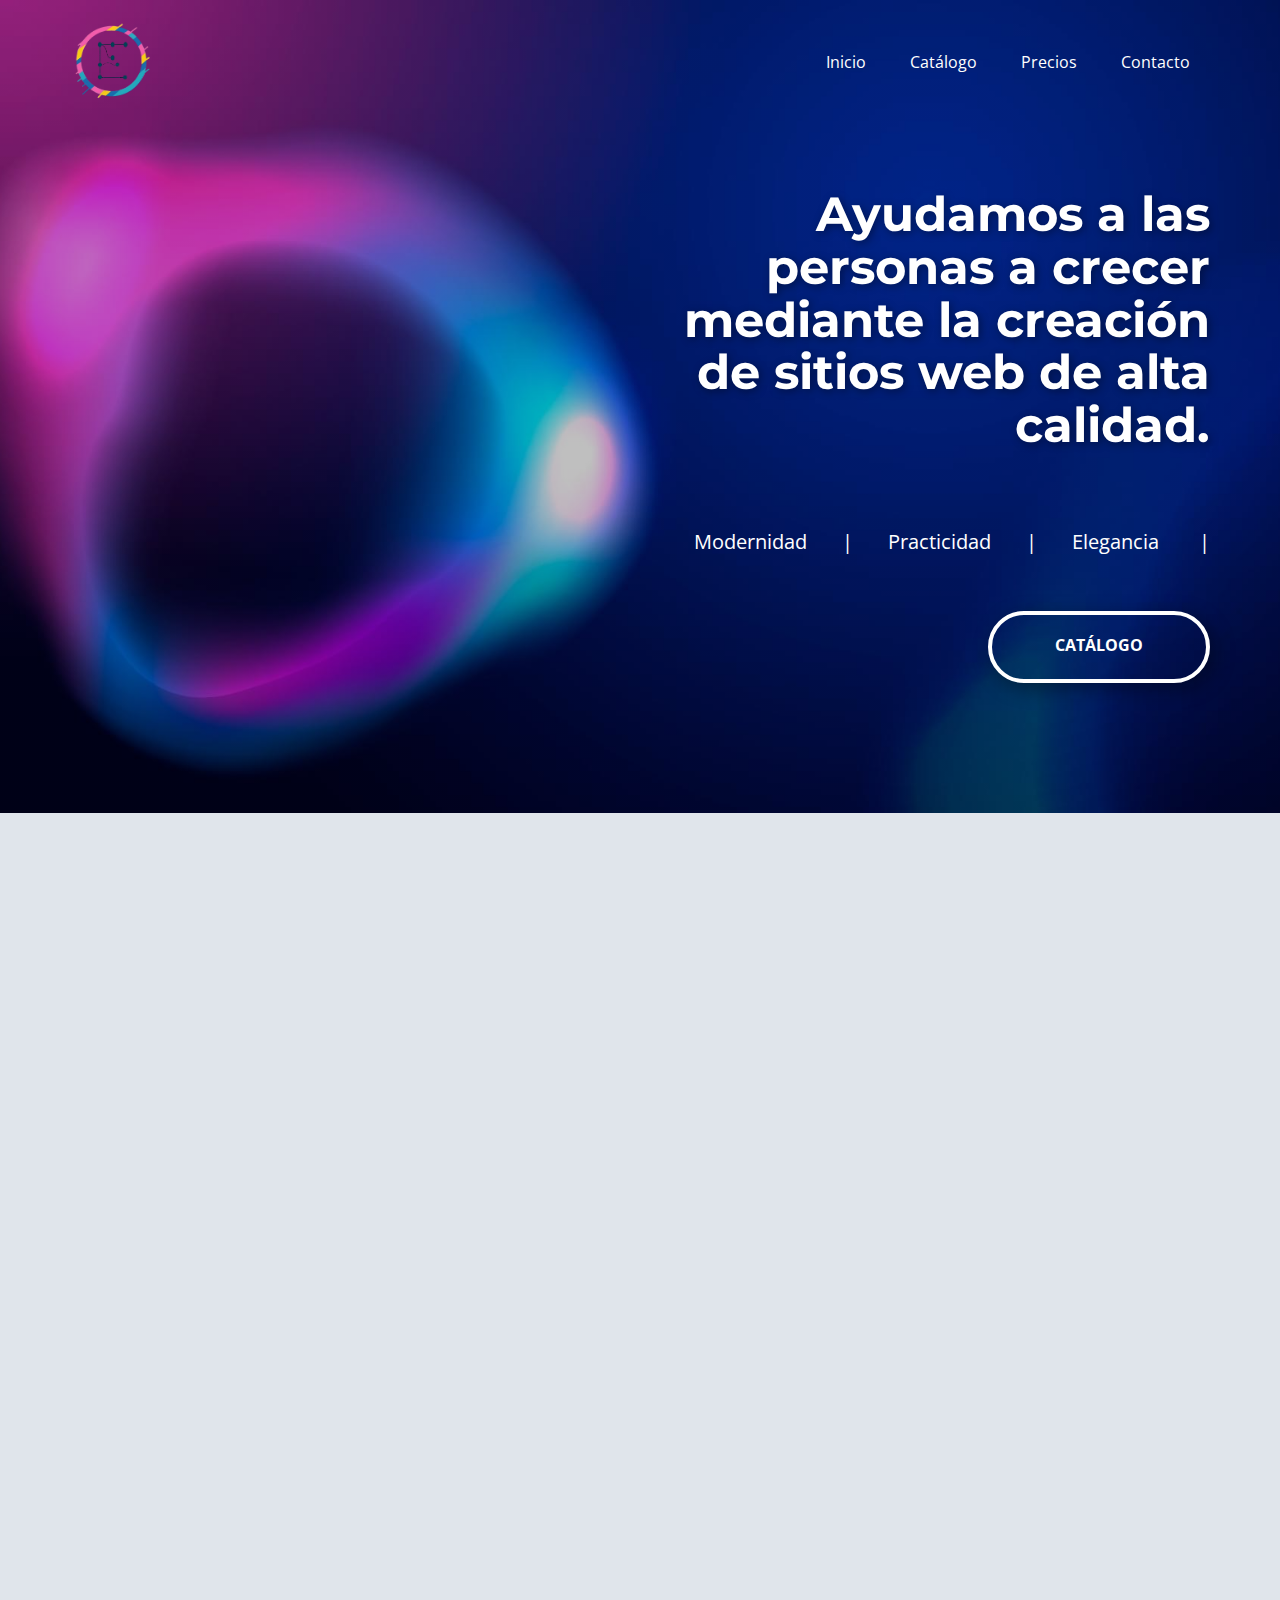
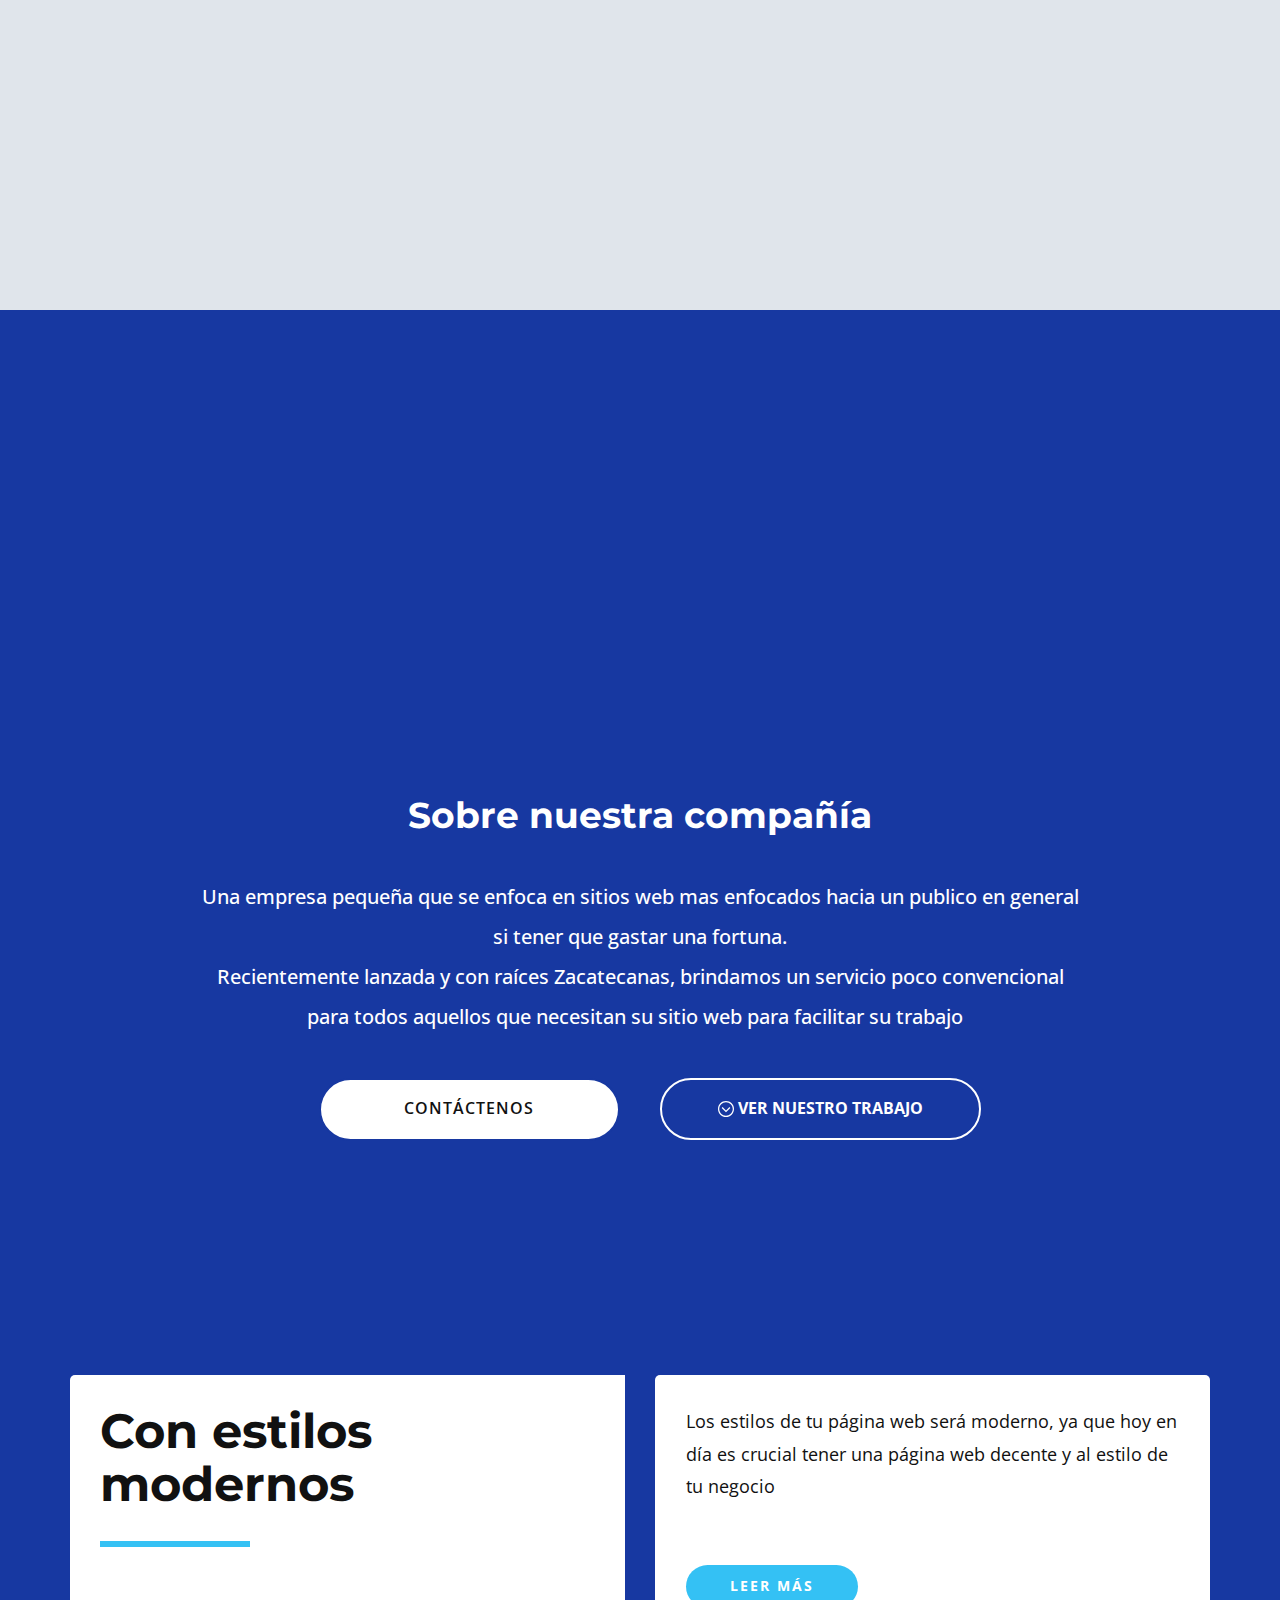
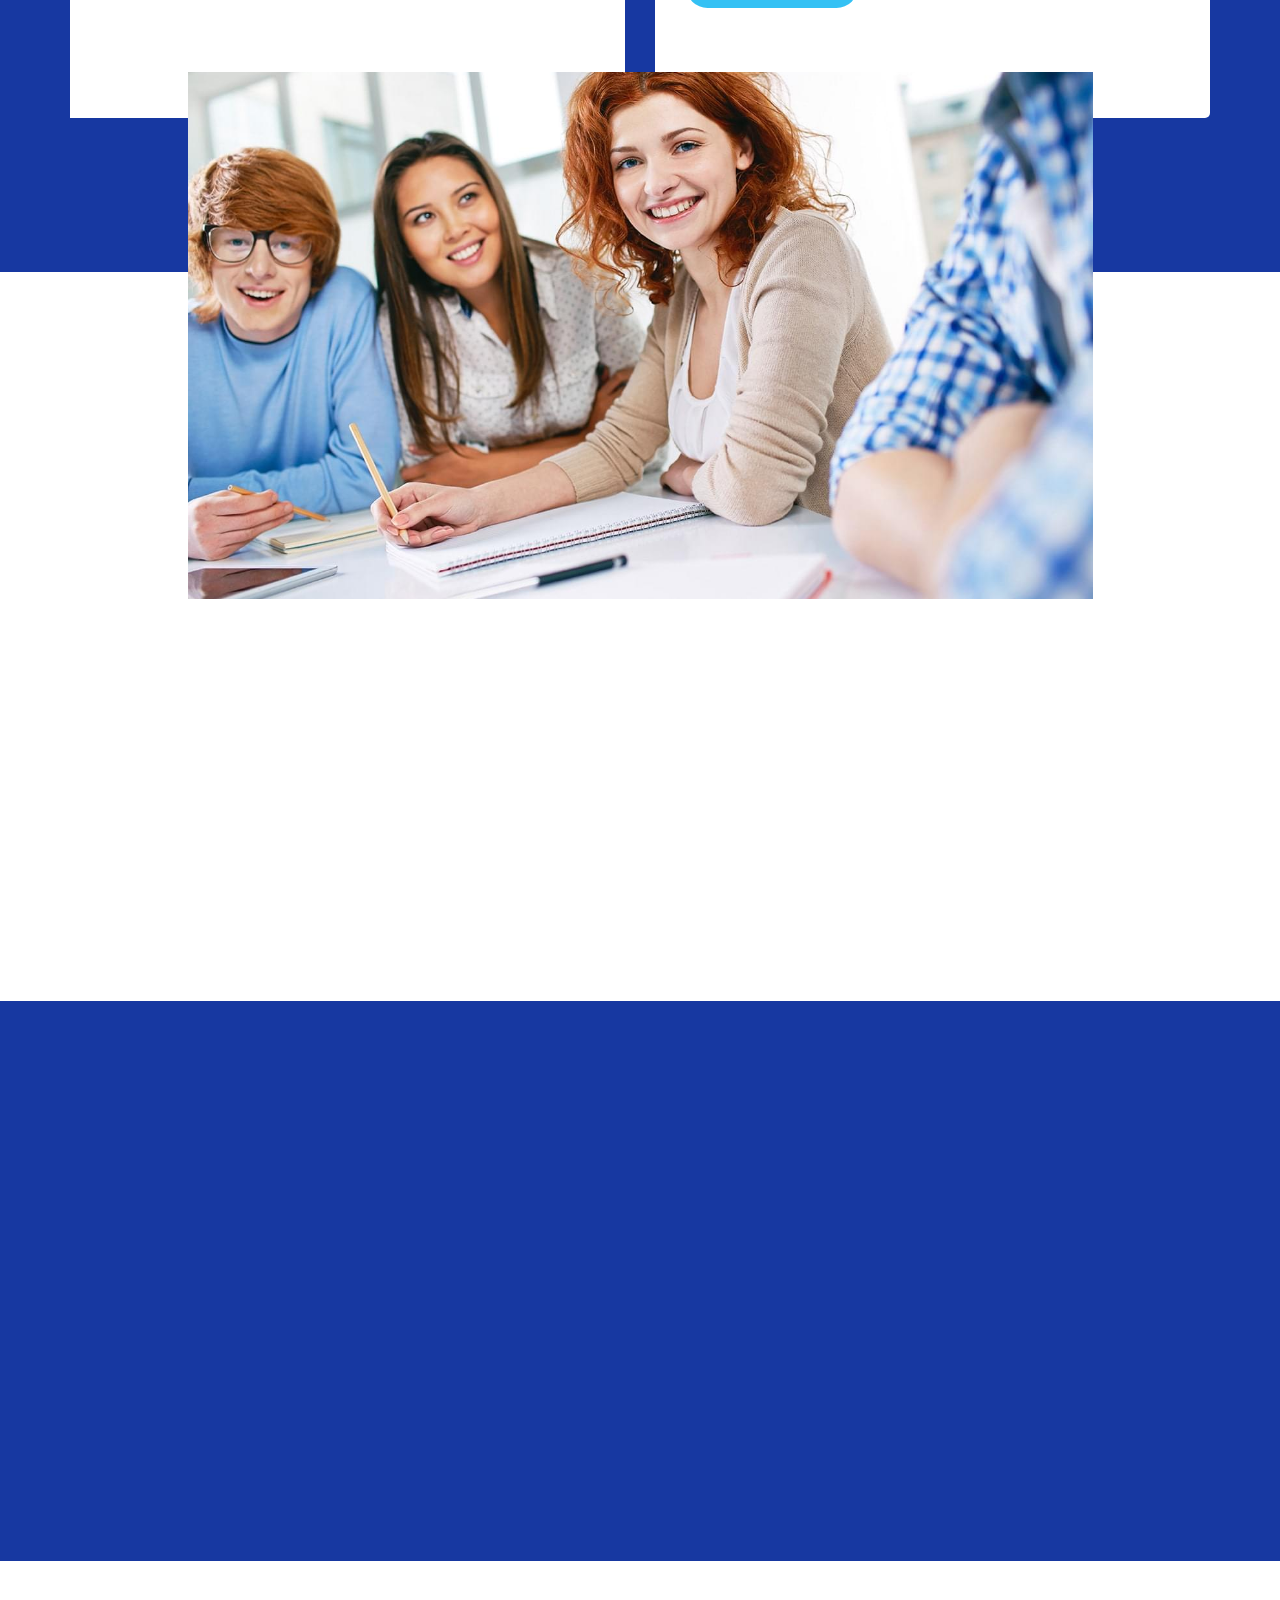
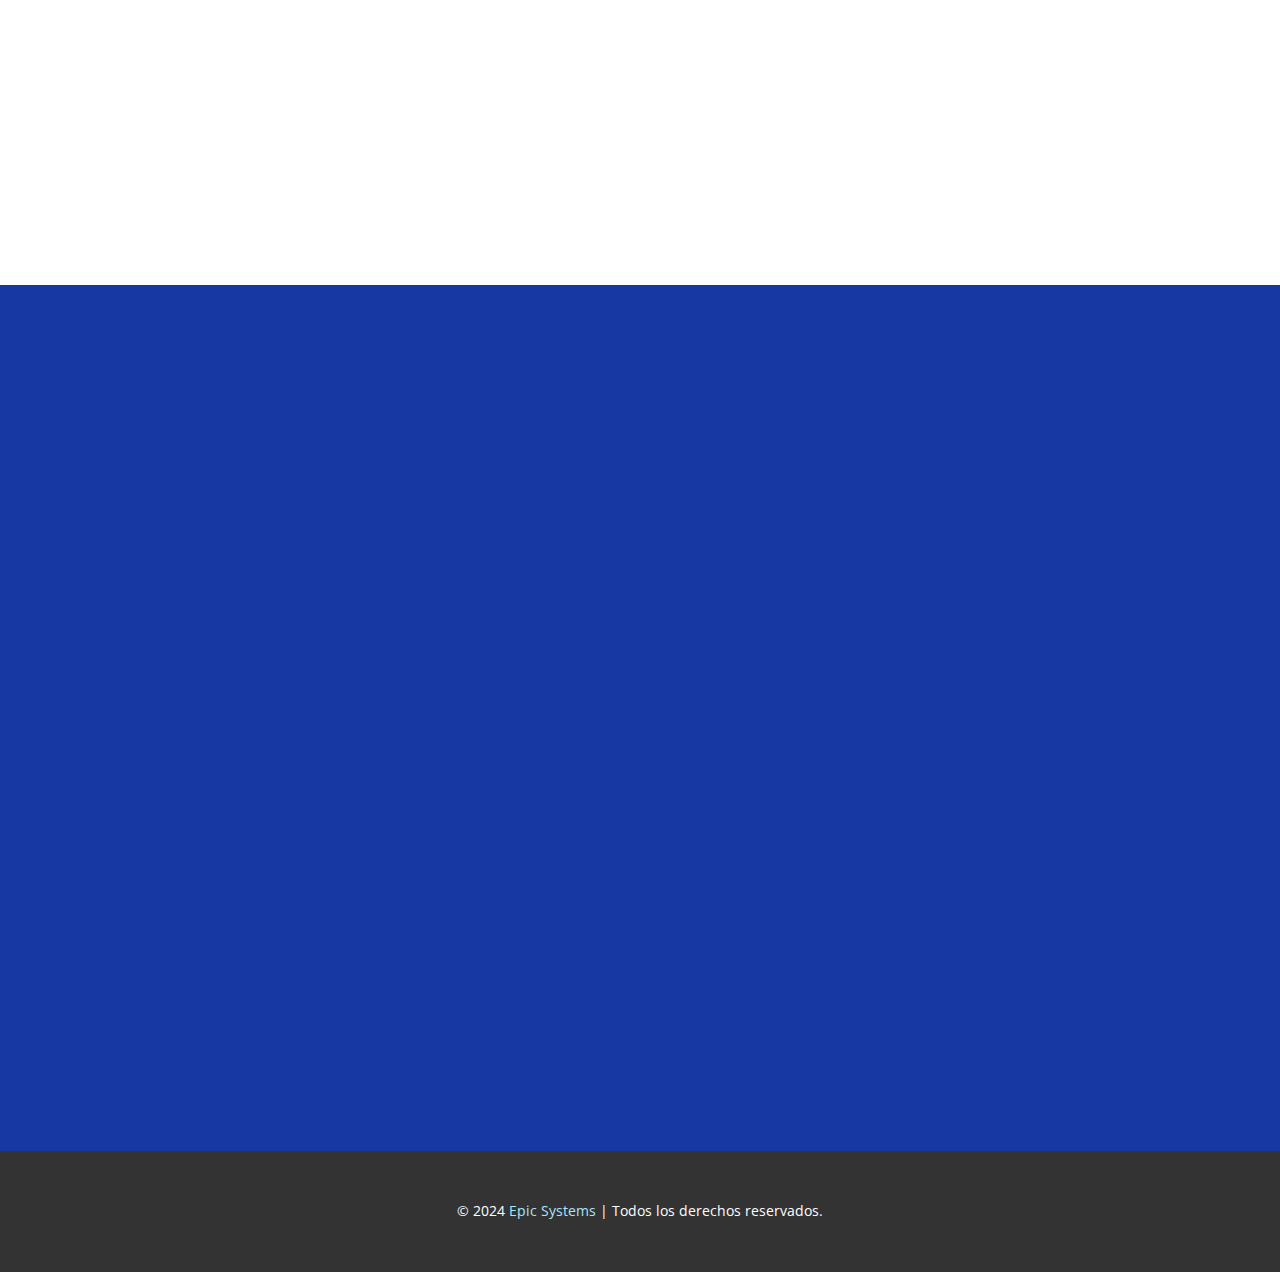
<file: index.html>
<!DOCTYPE html>
<html style="font-size: 16px" lang="es">
  <head>
    <meta name="viewport" content="width=device-width, initial-scale=1.0" />
    <meta charset="utf-8" />
    <meta
      name="keywords"
      content="Desarrollo web, Diseño web, Páginas web personalizadas, Sitios web responsivos, SEO, Optimización web, Experiencia de usuario, Soluciones digitales, Epic Systems"
    />
    <meta
      name="description"
      content="Epic Systems: Desarrollo de páginas web de alta calidad. Creamos sitios web personalizados y responsivos que impulsan el crecimiento de tu negocio. Soluciones digitales innovadoras y optimizadas para SEO."
    />
    <title>Epic Systems - Desarrollo Web Profesional</title>
    <link rel="stylesheet" href="epicsys.css" media="screen" />
    <link rel="stylesheet" href="index.css" media="screen" />
    <script
      class="u-script"
      type="text/javascript"
      src="jquery.js"
      defer=""
    ></script>
    <script
      class="u-script"
      type="text/javascript"
      src="epicsys.js"
      defer=""
    ></script>
    <link
      id="u-theme-google-font"
      rel="stylesheet"
      href="https://fonts.googleapis.com/css?family=Montserrat:100,100i,200,200i,300,300i,400,400i,500,500i,600,600i,700,700i,800,800i,900,900i|Open+Sans:300,300i,400,400i,500,500i,600,600i,700,700i,800,800i"
    />
    <link
      id="u-page-google-font"
      rel="stylesheet"
      href="https://fonts.googleapis.com/css?family=Montserrat:100,100i,200,200i,300,300i,400,400i,500,500i,600,600i,700,700i,800,800i,900,900i|Montserrat:100,100i,200,200i,300,300i,400,400i,500,500i,600,600i,700,700i,800,800i,900,900i"
    />

    <!-- Favicon -->
    <link rel="icon" href="./images/Empresapng.png" type="image/png" />

    <!-- Open Graph / Facebook -->
    <meta property="og:type" content="website" />
    <meta property="og:url" content="https://ingperea.online/" />
    <meta
      property="og:title"
      content="Epic Systems - Desarrollo Web Profesional"
    />
    <meta
      property="og:description"
      content="Epic Systems: Desarrollo de páginas web de alta calidad. Creamos sitios web personalizados y responsivos que impulsan el crecimiento de tu negocio."
    />
    <meta
      property="og:image"
      content="https://ingperea.online/images/Empresa.png"
    />
    <meta property="og:locale" content="es_MX" />
    <!-- Idioma y localización -->
    <meta property="og:site_name" content="Epic Systems" />
    <!-- Nombre del sitio -->

    <!-- Twitter -->
    <meta name="twitter:card" content="summary_large_image" />
    <meta name="twitter:url" content="https://ingperea.online/" />
    <meta
      name="twitter:title"
      content="Epic Systems - Desarrollo Web Profesional"
    />
    <meta
      name="twitter:description"
      content="Epic Systems: Desarrollo de páginas web de alta calidad. Creamos sitios web personalizados y responsivos que impulsan el crecimiento de tu negocio."
    />
    <meta
      name="twitter:image"
      content="https://ingperea.online/images/Empresa.png"
    />

    <!-- Twitter -->
    <meta property="twitter:card" content="summary_large_image" />
    <meta property="twitter:url" content="https://epicsystems.com/" />
    <meta
      property="twitter:title"
      content="Epic Systems - Desarrollo Web Profesional"
    />
    <meta
      property="twitter:description"
      content="Epic Systems: Desarrollo de páginas web de alta calidad. Creamos sitios web personalizados y responsivos que impulsan el crecimiento de tu negocio."
    />
    <meta property="twitter:image" content="https://ingperea.online/logo.png" />

    <script type="application/ld+json">
      {
        "@context": "http://schema.org",
        "@type": "Organization",
        "name": "Epic Systems",
        "logo": "images/Empresapng.png",
        "description": "Epic Systems es una empresa dedicada al desarrollo de páginas web personalizadas y soluciones digitales innovadoras.",
        "url": "https://epicsystems.com",
        "contactPoint": {
          "@type": "ContactPoint",
          "telephone": "492-223-7517",
          "contactType": "customer service"
        }
      }
    </script>
    <meta name="theme-color" content="#34c1f4" />
    <meta data-intl-tel-input-cdn-path="intlTelInput/" />
  </head>

  <body
    data-home-page="Inicio.html"
    data-home-page-title="Inicio"
    data-path-to-root="./"
    data-include-products="false"
    class="u-body u-overlap u-overlap-contrast u-xl-mode"
    data-lang="es"
  >
    <header class="u-clearfix u-header" id="sec-bd56">
      <div class="u-clearfix u-sheet u-sheet-1">
        <a
          href="#"
          class="u-image u-logo u-image-1"
          data-image-width="846"
          data-image-height="765"
        >
          <img
            src="images/Empresapng.png"
            class="u-logo-image u-logo-image-1"
            alt="Epic Systems Logo"
          />
        </a>
        <nav
          class="u-menu u-menu-one-level u-menu-open-right u-offcanvas u-menu-1"
          data-submenu-level="on-click"
        >
          <div
            class="menu-collapse"
            style="font-size: 1rem; letter-spacing: 0px"
          >
            <a
              class="u-button-style u-custom-left-right-menu-spacing u-custom-padding-bottom u-custom-top-bottom-menu-spacing u-nav-link u-text-active-palette-1-base u-text-hover-palette-2-base"
              href="#"
            >
              <svg class="u-svg-link" viewBox="0 0 24 24">
                <use xlink:href="#menu-hamburger"></use>
              </svg>
              <svg
                class="u-svg-content"
                version="1.1"
                id="menu-hamburger"
                viewBox="0 0 16 16"
                x="0px"
                y="0px"
                xmlns:xlink="http://www.w3.org/1999/xlink"
                xmlns="http://www.w3.org/2000/svg"
              >
                <g>
                  <rect y="1" width="16" height="2"></rect>
                  <rect y="7" width="16" height="2"></rect>
                  <rect y="13" width="16" height="2"></rect>
                </g>
              </svg>
            </a>
          </div>
          <div class="u-custom-menu u-nav-container">
            <ul class="u-nav u-unstyled u-nav-1">
              <li class="u-nav-item">
                <a
                  class="u-button-style u-nav-link u-text-active-palette-1-base u-text-hover-palette-2-base"
                  href="./"
                  style="padding: 10px 20px"
                  >Inicio</a
                >
              </li>
              <li class="u-nav-item">
                <a
                  class="u-button-style u-nav-link u-text-active-palette-1-base u-text-hover-palette-2-base"
                  href="Catálogo.html"
                  style="padding: 10px 20px"
                  >Catálogo</a
                >
              </li>
              <li class="u-nav-item">
                <a
                  class="u-button-style u-nav-link u-text-active-palette-1-base u-text-hover-palette-2-base"
                  href="Precios.html"
                  style="padding: 10px 20px"
                  >Precios</a
                >
              </li>
              <li class="u-nav-item">
                <a
                  class="u-button-style u-nav-link u-text-active-palette-1-base u-text-hover-palette-2-base"
                  href="Contacto.html"
                  style="padding: 10px 20px"
                  >Contacto</a
                >
              </li>
            </ul>
          </div>
          <div class="u-custom-menu u-nav-container-collapse">
            <div
              class="u-border-2 u-border-grey-75 u-border-no-left u-container-style u-inner-container-layout u-opacity u-opacity-95 u-palette-1-light-2 u-sidenav u-sidenav-1"
              data-offcanvas-width="201"
            >
              <div
                class="u-inner-container-layout u-sidenav-overflow"
                style="padding: 0px"
              >
                <div class="u-menu-close"></div>
                <ul
                  class="u-align-center u-nav u-popupmenu-items u-unstyled u-nav-2"
                >
                  <li class="u-nav-item">
                    <a class="u-button-style u-nav-link" href="./">Inicio</a>
                  </li>
                  <li class="u-nav-item">
                    <a class="u-button-style u-nav-link" href="Catálogo.html"
                      >Catálogo</a
                    >
                  </li>
                  <li class="u-nav-item">
                    <a class="u-button-style u-nav-link" href="Precios.html"
                      >Precios</a
                    >
                  </li>
                  <li class="u-nav-item">
                    <a class="u-button-style u-nav-link" href="Contacto.html"
                      >Contacto</a
                    >
                  </li>
                </ul>
              </div>
            </div>
            <div class="u-menu-overlay u-opacity u-opacity-70"></div>
          </div>
        </nav>
      </div>
    </header>
    <section
      class="u-align-right u-clearfix u-container-align-right u-container-align-right-lg u-container-align-right-md u-container-align-right-sm u-container-align-right-xl u-image u-shading u-section-1"
      id="sec-7824"
      src=""
      data-image-width="1920"
      data-image-height="1080"
    >
      <div class="u-clearfix u-sheet u-sheet-1">
        <h2
          class="u-text u-text-1"
          data-animation-name="customAnimationIn"
          data-animation-duration="1500"
          data-animation-delay="250"
        >
          Ayudamos a las personas a crecer mediante la creación de sitios web de
          alta calidad.
        </h2>
        <p
          class="u-large-text u-text u-text-body-alt-color u-text-font u-text-variant u-text-2"
        >
          <a
            href="Catáo.html"
            class="u-active-none u-border-0 u-btn u-btn-1 u-button-link u-button-style u-hover-none u-none u-text-body-alt-color u-btn-1"
            >Modernidad
          </a>
          |
          <a
            href="Catáo.html"
            class="u-active-none u-border-none u-btn u-btn-2 u-button-link u-button-style u-hover-none u-none u-text-body-alt-color"
            >Practicidad
          </a>
          |
          <a
            href="Catáo.html"
            class="u-active-none u-border-none u-btn u-btn-3 u-button-link u-button-style u-hover-none u-none u-text-body-alt-color"
            >Elegancia </a
          >&nbsp;|
        </p>
        <a
          href="Catálogo.html"
          class="u-active-white u-border-4 u-border-white u-btn u-btn-round u-button-style u-hover-white u-none u-radius-50 u-text-active-black u-text-body-alt-color u-text-hover-black u-btn-4"
          >Catálogo
        </a>
      </div>
    </section>
    <section
      class="u-align-center u-clearfix u-container-align-center u-palette-5-light-2 u-section-2"
      id="sec-8396"
    >
      <div class="u-clearfix u-sheet u-valign-middle u-sheet-1">
        <h2
          class="u-custom-font u-font-montserrat u-text u-text-1"
          data-animation-name="customAnimationIn"
          data-animation-duration="1750"
          data-animation-delay="250"
        >
          Descubrir y satisfacer las necesidades de los clientes.
        </h2>
        <p
          class="u-text u-text-2"
          data-animation-name="customAnimationIn"
          data-animation-duration="1250"
          data-animation-delay="250"
        >
          La mayoría de las empresas no piensan en los comerciantes pequeños,
          por esto en esta empresa nos enfocamos en dar a conocer nuestros
          servicios accesibles para todo público.
        </p>
        <div class="u-list u-list-1">
          <div class="u-repeater u-repeater-1">
            <div
              class="u-align-left u-border-9 u-border-no-bottom u-border-no-right u-border-no-top u-border-palette-1-base u-container-align-left u-container-style u-list-item u-radius-20 u-repeater-item u-shape-round u-white u-list-item-1"
              data-animation-name="customAnimationIn"
              data-animation-duration="1750"
              data-animation-direction=""
              data-animation-delay="250"
            >
              <div
                class="u-container-layout u-similar-container u-container-layout-1"
              >
                <h4
                  class="u-custom-font u-font-montserrat u-text u-text-default u-text-3"
                >
                  Precios a bajo costo
                </h4>
                <p class="u-text u-text-default u-text-4">
                  Manejamos precios muy competitivos en el mercado para todos
                  aquellos que más que un lujo es una necesidad tener su propia
                  página web.<br />Por eso nuestros precios inician desde
                  $1,800MXN.<br />Contamos con una opción de liquidar a 45 días
                  después de entregar su sitio<br />
                </p>
                <a
                  href="Precios.html"
                  class="u-active-none u-border-2 u-border-active-palette-2-base u-border-black u-border-hover-palette-2-base u-border-no-left u-border-no-right u-border-no-top u-btn u-button-style u-hover-none u-none u-text-active-palette-2-base u-text-body-color u-text-hover-palette-2-base u-btn-1"
                  >más</a
                >
              </div>
            </div>
            <div
              class="u-align-left u-border-9 u-border-no-bottom u-border-no-right u-border-no-top u-border-palette-1-base u-container-align-left u-container-style u-list-item u-radius-20 u-repeater-item u-shape-round u-video-cover u-white u-list-item-2"
              data-animation-name="customAnimationIn"
              data-animation-duration="1750"
              data-animation-direction=""
              data-animation-delay="250"
            >
              <div
                class="u-container-layout u-similar-container u-container-layout-2"
              >
                <h4
                  class="u-custom-font u-font-montserrat u-text u-text-default u-text-5"
                >
                  Nuestro Trabajo
                </h4>
                <p class="u-text u-text-default u-text-6">
                  No por tener un precio bajo vamos a dar un producto de mala
                  calidad, así que por eso ponemos a su disposición el Catálogo
                  disponible.&nbsp;
                </p>
                <a
                  href="Catálogo.html"
                  class="u-active-none u-border-2 u-border-active-palette-2-base u-border-black u-border-hover-palette-2-base u-border-no-left u-border-no-right u-border-no-top u-btn u-button-style u-hover-none u-none u-text-active-palette-2-base u-text-body-color u-text-hover-palette-2-base u-btn-2"
                  >más</a
                >
              </div>
            </div>
          </div>
        </div>
      </div>
    </section>
    <section class="u-clearfix u-palette-3-base u-section-3" id="carousel_d699">
      <div
        class="u-expanded-width u-palette-5-light-2 u-shape u-shape-rectangle u-shape-1"
      ></div>
      <h2
        class="u-align-center u-text u-text-body-color u-text-1"
        data-animation-name="customAnimationIn"
        data-animation-duration="1500"
        data-animation-delay="500"
      >
        Asesoramos a los clientes en el paso a paso de la creación de su sitio
      </h2>
      <div
        class="data-layout-selected u-clearfix u-gutter-26 u-layout-wrap u-layout-wrap-1"
      >
        <div class="u-layout">
          <div class="u-layout-row">
            <div class="u-size-20">
              <div class="u-layout-col">
                <div
                  class="u-align-center u-container-align-center u-container-style u-layout-cell u-radius-26 u-shape-round u-size-40 u-white u-layout-cell-1"
                  data-animation-name="customAnimationIn"
                  data-animation-duration="1500"
                  data-animation-delay="500"
                >
                  <div
                    class="u-container-layout u-valign-top u-container-layout-1"
                  >
                    <span
                      class="u-icon u-icon-circle u-palette-1-base u-text-white u-icon-1"
                      ><svg
                        class="u-svg-link"
                        preserveAspectRatio="xMidYMin slice"
                        viewBox="0 0 57 57"
                        style=""
                      >
                        <use xlink:href="#svg-b99c"></use></svg
                      ><svg
                        class="u-svg-content"
                        viewBox="0 0 57 57"
                        x="0px"
                        y="0px"
                        id="svg-b99c"
                        style="enable-background: new 0 0 57 57"
                      >
                        <path
                          d="M52,3c-2.757,0-5,2.243-5,5v2.268L7.964,22.645C7.781,20.607,6.084,19,4,19c-2.206,0-4,1.794-4,4v11c0,2.206,1.794,4,4,4  c2.084,0,3.781-1.607,3.964-3.645l3.368,1.068c-0.506,0.455-0.913,1.03-1.138,1.722c-0.328,1.014-0.241,2.097,0.246,3.051  c0.486,0.954,1.313,1.66,2.326,1.987l14.27,4.623c0.403,0.131,0.818,0.195,1.23,0.195c0.625,0,1.246-0.148,1.819-0.441  c0.954-0.486,1.66-1.313,1.988-2.326c0.235-0.727,0.249-1.489,0.063-2.214L47,46.732V49c0,2.757,2.243,5,5,5s5-2.243,5-5V8  C57,5.243,54.757,3,52,3z M30.172,43.616c-0.164,0.506-0.518,0.919-0.995,1.162c-0.477,0.244-1.019,0.287-1.523,0.125L13.383,40.28  c-0.505-0.164-0.918-0.517-1.161-0.995c-0.244-0.478-0.289-1.019-0.125-1.523c0.274-0.846,1.061-1.384,1.905-1.384  c0.203,0,0.41,0.031,0.613,0.097l14.271,4.623C29.935,41.438,30.512,42.567,30.172,43.616z M6,34c0,1.103-0.897,2-2,2s-2-0.897-2-2  V23c0-1.103,0.897-2,2-2s2,0.897,2,2v0.268v10.465V34z M8,32.268v-7.535l39-12.366v32.268L8,32.268z M55,49c0,1.654-1.346,3-3,3  s-3-1.346-3-3v-1.634V9.634V8c0-1.654,1.346-3,3-3s3,1.346,3,3V49z"
                        ></path></svg
                    ></span>
                    <h5 class="u-custom-font u-font-montserrat u-text u-text-2">
                      Resultados
                    </h5>
                    <p class="u-text u-text-palette-5-dark-2 u-text-3">
                      Los sitios estarán funcionando perfectamente incluso antes
                      del liquidar el pago
                    </p>
                    <a
                      href="Catálogo.html"
                      class="u-active-none u-align-center u-border-1 u-border-active-grey-60 u-border-black u-border-hover-grey-60 u-border-no-left u-border-no-right u-border-no-top u-btn u-button-style u-hover-none u-none u-text-body-color u-btn-1"
                      >Catálogo</a
                    >
                  </div>
                </div>
                <div
                  class="u-container-style u-hidden-sm u-hidden-xs u-layout-cell u-size-20 u-layout-cell-2"
                >
                  <div class="u-container-layout u-container-layout-2"></div>
                </div>
              </div>
            </div>
            <div class="u-size-20">
              <div class="u-layout-col">
                <div
                  class="u-container-style u-hidden-sm u-hidden-xs u-layout-cell u-size-20 u-layout-cell-3"
                >
                  <div class="u-container-layout u-container-layout-3"></div>
                </div>
                <div
                  class="u-align-center u-container-align-center u-container-style u-layout-cell u-radius-26 u-shape-round u-size-40 u-white u-layout-cell-4"
                  data-animation-name="customAnimationIn"
                  data-animation-duration="1500"
                  data-animation-delay="500"
                >
                  <div
                    class="u-container-layout u-valign-top u-container-layout-4"
                  >
                    <span
                      class="u-icon u-icon-circle u-palette-1-base u-text-white u-icon-2"
                      ><svg
                        class="u-svg-link"
                        preserveAspectRatio="xMidYMin slice"
                        viewBox="0 0 59.986 59.986"
                        style=""
                      >
                        <use xlink:href="#svg-d14b"></use></svg
                      ><svg
                        class="u-svg-content"
                        viewBox="0 0 59.986 59.986"
                        x="0px"
                        y="0px"
                        id="svg-d14b"
                        style="enable-background: new 0 0 59.986 59.986"
                      >
                        <path
                          d="M59.972,20.164c0.007-0.041,0.011-0.081,0.013-0.123c0.002-0.049,0.001-0.096-0.003-0.145  c-0.004-0.042-0.01-0.082-0.02-0.123c-0.011-0.048-0.026-0.094-0.044-0.14c-0.009-0.024-0.011-0.049-0.022-0.072  c-0.008-0.017-0.022-0.03-0.031-0.047c-0.009-0.017-0.013-0.035-0.023-0.052l-10-16c-0.046-0.073-0.1-0.139-0.161-0.197  c-0.001-0.001-0.002-0.001-0.003-0.002c-0.086-0.081-0.188-0.139-0.297-0.185c-0.014-0.006-0.023-0.018-0.038-0.024  c-0.011-0.004-0.023-0.002-0.034-0.005c-0.101-0.034-0.205-0.057-0.314-0.057h-38c-0.108,0-0.211,0.023-0.31,0.056  c-0.011,0.003-0.022,0.001-0.032,0.005c-0.015,0.005-0.024,0.017-0.038,0.023c-0.104,0.043-0.202,0.099-0.287,0.175  c-0.005,0.005-0.012,0.008-0.017,0.012c-0.062,0.058-0.117,0.125-0.163,0.198l-10,16c-0.01,0.016-0.014,0.035-0.023,0.052  c-0.009,0.017-0.023,0.03-0.031,0.047c-0.011,0.023-0.013,0.048-0.023,0.072c-0.018,0.046-0.033,0.092-0.044,0.14  c-0.009,0.041-0.016,0.082-0.02,0.124C0,19.945-0.001,19.993,0.001,20.041c0.002,0.042,0.006,0.082,0.013,0.123  c0.008,0.048,0.021,0.095,0.037,0.142c0.013,0.039,0.027,0.077,0.045,0.115c0.009,0.018,0.012,0.038,0.022,0.056  c0.016,0.029,0.04,0.051,0.058,0.078c0.014,0.021,0.022,0.044,0.039,0.064l28.989,35.986c0.002,0.003,0.004,0.005,0.006,0.007  l0.005,0.007c0.003,0.004,0.008,0.005,0.011,0.009c0.082,0.099,0.184,0.174,0.295,0.234c0.03,0.016,0.058,0.03,0.089,0.043  c0.121,0.051,0.249,0.087,0.383,0.087c0.114,0,0.229-0.02,0.343-0.061c0.017-0.006,0.028-0.02,0.045-0.027  c0.051-0.021,0.091-0.055,0.137-0.084c0.076-0.048,0.147-0.098,0.206-0.163c0.014-0.015,0.035-0.022,0.048-0.038l29-36  c0.016-0.02,0.024-0.044,0.039-0.064c0.019-0.027,0.042-0.049,0.058-0.078c0.01-0.018,0.013-0.038,0.022-0.056  c0.018-0.038,0.032-0.075,0.045-0.115C59.95,20.259,59.964,20.213,59.972,20.164z M32.095,4.993h15.459l-4.86,13.045L32.095,4.993z   M40.892,18.993H19.095L29.993,5.58L40.892,18.993z M17.222,18.125L12.423,4.993h15.469L17.222,18.125z M41.593,20.993  L29.818,52.599L18.269,20.993H41.593z M49.221,6.246l7.967,12.748H44.472L49.221,6.246z M10.756,6.259l4.653,12.734H2.798  L10.756,6.259z M16.14,20.993l10.839,29.664L3.083,20.993H16.14z M32.39,51.423l11.337-30.43h13.176L32.39,51.423z"
                        ></path></svg
                    ></span>
                    <h5 class="u-custom-font u-font-montserrat u-text u-text-4">
                      Precio
                    </h5>
                    <p class="u-text u-text-palette-5-dark-2 u-text-5">
                      Con los precios mas bajos, nos enfocamos en brindarte un
                      servicio de calidad sin disparar el costo hasta las nubes.
                    </p>
                    <a
                      href="Precios.html"
                      class="u-active-none u-align-center u-border-1 u-border-active-grey-60 u-border-black u-border-hover-grey-60 u-border-no-left u-border-no-right u-border-no-top u-btn u-button-style u-hover-none u-none u-text-body-color u-btn-2"
                      >más</a
                    >
                  </div>
                </div>
              </div>
            </div>
            <div class="u-size-20">
              <div class="u-layout-col">
                <div
                  class="u-align-center u-container-align-center u-container-style u-layout-cell u-radius-26 u-shape-round u-size-40 u-white u-layout-cell-5"
                  data-animation-name="customAnimationIn"
                  data-animation-duration="1500"
                  data-animation-delay="500"
                >
                  <div
                    class="u-container-layout u-valign-top u-container-layout-5"
                  >
                    <span
                      class="u-icon u-icon-circle u-palette-1-base u-text-white u-icon-3"
                      ><svg
                        class="u-svg-link"
                        preserveAspectRatio="xMidYMin slice"
                        viewBox="0 0 60 60"
                        style=""
                      >
                        <use xlink:href="#svg-097b"></use></svg
                      ><svg
                        class="u-svg-content"
                        viewBox="0 0 60 60"
                        x="0px"
                        y="0px"
                        id="svg-097b"
                        style="enable-background: new 0 0 60 60"
                      >
                        <path
                          d="M48.014,42.889l-9.553-4.776C37.56,37.662,37,36.756,37,35.748v-3.381c0.229-0.28,0.47-0.599,0.719-0.951
	c1.239-1.75,2.232-3.698,2.954-5.799C42.084,24.97,43,23.575,43,22v-4c0-0.963-0.36-1.896-1-2.625v-5.319
	c0.056-0.55,0.276-3.824-2.092-6.525C37.854,1.188,34.521,0,30,0s-7.854,1.188-9.908,3.53C17.724,6.231,17.944,9.506,18,10.056
	v5.319c-0.64,0.729-1,1.662-1,2.625v4c0,1.217,0.553,2.352,1.497,3.109c0.916,3.627,2.833,6.36,3.503,7.237v3.309
	c0,0.968-0.528,1.856-1.377,2.32l-8.921,4.866C8.801,44.424,7,47.458,7,50.762V54c0,4.746,15.045,6,23,6s23-1.254,23-6v-3.043
	C53,47.519,51.089,44.427,48.014,42.889z M51,54c0,1.357-7.412,4-21,4S9,55.357,9,54v-3.238c0-2.571,1.402-4.934,3.659-6.164
	l8.921-4.866C23.073,38.917,24,37.354,24,35.655v-4.019l-0.233-0.278c-0.024-0.029-2.475-2.994-3.41-7.065l-0.091-0.396l-0.341-0.22
	C19.346,23.303,19,22.676,19,22v-4c0-0.561,0.238-1.084,0.67-1.475L20,16.228V10l-0.009-0.131c-0.003-0.027-0.343-2.799,1.605-5.021
	C23.253,2.958,26.081,2,30,2c3.905,0,6.727,0.951,8.386,2.828c1.947,2.201,1.625,5.017,1.623,5.041L40,16.228l0.33,0.298
	C40.762,16.916,41,17.439,41,18v4c0,0.873-0.572,1.637-1.422,1.899l-0.498,0.153l-0.16,0.495c-0.669,2.081-1.622,4.003-2.834,5.713
	c-0.297,0.421-0.586,0.794-0.837,1.079L35,31.623v4.125c0,1.77,0.983,3.361,2.566,4.153l9.553,4.776
	C49.513,45.874,51,48.28,51,50.957V54z"
                        ></path></svg
                    ></span>
                    <h5 class="u-custom-font u-font-montserrat u-text u-text-6">
                      Apoyo
                    </h5>
                    <p class="u-text u-text-palette-5-dark-2 u-text-7">
                      Brindamos asesoría si es que no tiene ningún conocimiento
                      para que todo quede a su medida
                    </p>
                    <a
                      href="Contacto.html"
                      class="u-active-none u-align-center u-border-1 u-border-active-grey-60 u-border-black u-border-hover-grey-60 u-border-no-left u-border-no-right u-border-no-top u-btn u-button-style u-hover-none u-none u-text-body-color u-btn-3"
                      >más</a
                    >
                  </div>
                </div>
                <div
                  class="u-container-style u-hidden-sm u-hidden-xs u-layout-cell u-size-20 u-layout-cell-6"
                >
                  <div class="u-container-layout u-container-layout-6"></div>
                </div>
              </div>
            </div>
          </div>
        </div>
      </div>
    </section>
    <section
      class="u-align-center u-clearfix u-container-align-center u-palette-3-base u-section-4"
      id="carousel_f61b"
    >
      <div class="u-clearfix u-sheet u-sheet-1">
        <h2 class="u-align-center u-text u-text-default u-text-1">
          Sobre nuestra compañía
        </h2>
        <p class="u-align-center u-text u-text-2">
          Una empresa pequeña que se enfoca en sitios web mas enfocados hacia un
          publico en general si tener que gastar una fortuna.<br />Recientemente
          lanzada y con raíces Zacatecanas, brindamos un servicio poco
          convencional para todos aquellos que necesitan su sitio web para
          facilitar su trabajo&nbsp;&nbsp;<br />
        </p>
        <div
          class="data-layout-selected u-clearfix u-gutter-0 u-layout-wrap u-layout-wrap-1"
        >
          <div class="u-layout">
            <div class="u-layout-row">
              <div
                class="u-align-center-sm u-align-center-xs u-align-right-lg u-align-right-md u-align-right-xl u-container-style u-layout-cell u-left-cell u-size-30 u-layout-cell-1"
              >
                <div class="u-container-layout u-container-layout-1">
                  <a
                    href="Contacto.html"
                    class="u-active-palette-1-base u-border-2 u-border-active-palette-1-base u-border-hover-palette-1-base u-border-palette-3-base u-btn u-btn-round u-button-style u-hover-palette-1-base u-radius-50 u-text-active-white u-text-hover-white u-white u-btn-1"
                    >Contáctenos</a
                  >
                </div>
              </div>
              <div
                class="u-align-center-sm u-align-center-xs u-align-left-lg u-align-left-md u-align-left-xl u-container-style u-layout-cell u-right-cell u-size-30 u-layout-cell-2"
              >
                <div
                  class="u-container-layout u-valign-top u-container-layout-2"
                >
                  <a
                    href="Catálogo.html"
                    class="u-active-white u-border-2 u-border-active-white u-border-hover-white u-border-white u-btn u-btn-round u-button-style u-hover-white u-none u-radius-50 u-text-active-palette-1-base u-text-body-alt-color u-text-hover-palette-1-base u-btn-2"
                    ><span class="u-icon u-icon-1"
                      ><svg
                        class="u-svg-content"
                        viewBox="0 0 512 512"
                        style="width: 1em; height: 1em"
                      >
                        <path
                          d="m256 512c-68.378906 0-132.667969-26.628906-181.019531-74.980469-48.351563-48.351562-74.980469-112.640625-74.980469-181.019531s26.628906-132.667969 74.980469-181.019531c48.351562-48.351563 112.640625-74.980469 181.019531-74.980469s132.667969 26.628906 181.019531 74.980469c48.351563 48.351562 74.980469 112.640625 74.980469 181.019531s-26.628906 132.667969-74.980469 181.019531c-48.351562 48.351563-112.640625 74.980469-181.019531 74.980469zm0-472c-119.101562 0-216 96.898438-216 216s96.898438 216 216 216 216-96.898438 216-216-96.898438-216-216-216zm138.285156 182-28.285156-28.285156-110 110-110-110-28.285156 28.285156 138.285156 138.285156zm0 0"
                        ></path></svg></span
                    >&nbsp;ver nuestro trabajo
                  </a>
                </div>
              </div>
            </div>
          </div>
        </div>
      </div>
    </section>
    <section class="u-clearfix u-section-5" id="carousel_39ac">
      <div
        class="u-expanded-width u-palette-3-base u-shape u-shape-rectangle u-shape-1"
      ></div>
      <div
        class="data-layout-selected u-clearfix u-gutter-30 u-layout-wrap u-layout-wrap-1"
      >
        <div class="u-layout">
          <div class="u-layout-row">
            <div
              class="u-bottom-right-radius-20 u-container-style u-layout-cell u-left-cell u-shape-round u-similar-fill u-size-30 u-top-left-radius-20 u-white u-layout-cell-1"
            >
              <div class="u-container-layout u-valign-top u-container-layout-1">
                <h2 class="u-text u-text-1">Con estilos modernos</h2>
                <div
                  class="u-border-6 u-border-palette-1-base u-line u-line-horizontal u-line-1"
                ></div>
              </div>
            </div>
            <div
              class="u-align-left u-container-align-left u-container-style u-layout-cell u-radius-20 u-right-cell u-shape-round u-similar-fill u-size-30 u-white u-layout-cell-2"
            >
              <div class="u-container-layout u-container-layout-2">
                <p class="u-text u-text-2">
                  Los estilos de tu página web será moderno, ya que hoy en día
                  es crucial tener una página web decente y al estilo de tu
                  negocio
                </p>
                <a
                  href="Catálogo.html"
                  class="u-btn u-btn-round u-button-style u-custom u-radius-50 u-btn-1"
                  >leer más</a
                >
              </div>
            </div>
          </div>
        </div>
      </div>
      <img
        class="u-align-left u-image u-image-1"
        data-image-width="1400"
        data-image-height="933"
        src="images/fddff-min.jpg"
        alt="Diseño web moderno"
      />
    </section>
    <section
      class="u-align-center u-clearfix u-container-align-center u-section-6"
      id="sec-7f57"
    >
      <div class="u-clearfix u-sheet u-sheet-1">
        <h2
          class="u-align-center u-text u-text-default u-text-1"
          data-animation-name="customAnimationIn"
          data-animation-duration="1750"
          data-animation-delay="0"
        >
          Cómo ayudamos a las personas
        </h2>
        <p
          class="u-align-center u-text u-text-2"
          data-animation-name="customAnimationIn"
          data-animation-duration="1500"
          data-animation-delay="250"
        >
          No necesita tener ningún conocimiento o asesoramiento para adquirir
          nuestros servicios ya que nosotros ayudamos con asesoría para que su
          sitio web quede a su medida.<br />También nos enfocamos en la
          confianza de nuestros clientes, así que por eso decidimos dar un plazo
          de 45 días para liquidar el pago de tu servicio.
        </p>
      </div>
    </section>
    <section
      class="u-align-center u-clearfix u-container-align-center u-valign-top-lg u-valign-top-md u-valign-top-sm u-valign-top-xl u-white u-section-7"
      id="carousel_3a34"
    >
      <div
        class="u-expanded-width u-palette-3-base u-shape u-shape-rectangle u-shape-1"
      ></div>
      <div
        class="data-layout-selected u-clearfix u-gutter-30 u-layout-wrap u-layout-wrap-1"
      >
        <div class="u-gutter-0 u-layout">
          <div class="u-layout-row">
            <div
              class="u-container-style u-image u-layout-cell u-size-30 u-image-1"
              data-image-width="800"
              data-image-height="710"
              data-animation-name="customAnimationIn"
              data-animation-duration="1500"
              data-animation-delay="500"
            >
              <div
                class="u-container-layout u-valign-middle u-container-layout-1"
              ></div>
            </div>
            <div
              class="u-container-style u-layout-cell u-size-30 u-layout-cell-2"
              data-animation-name="customAnimationIn"
              data-animation-duration="1500"
              data-animation-delay="500"
            >
              <div
                class="u-container-layout u-valign-top-sm u-valign-top-xl u-container-layout-2"
              >
                <img
                  src="images/fdffd.jpg"
                  alt="Diseño web responsivo"
                  class="u-expanded-width u-image u-image-default u-image-2"
                  data-image-width="599"
                  data-image-height="900"
                />
                <div
                  class="u-align-center u-border-9 u-border-no-left u-border-no-right u-border-no-top u-border-palette-1-base u-container-align-center u-container-style u-group u-radius-20 u-shape-round u-white u-group-1"
                  data-animation-name="customAnimationIn"
                  data-animation-duration="1500"
                  data-animation-delay="500"
                >
                  <div class="u-container-layout u-container-layout-3">
                    <h3 class="u-align-center u-text u-text-1">
                      lo que hacemos
                    </h3>
                    <p class="u-align-center u-text u-text-font u-text-2">
                      Incluso esta página es un ejemplo de como podía quedar
                      cualquier servicio que dese, con más o menos ​iconos,
                      fotos, secciones, etc.&nbsp;
                    </p>
                    <a
                      href="Catálogo.html"
                      class="u-align-center u-btn u-btn-round u-button-style u-radius-50 u-btn-1"
                      >Aprende más</a
                    >
                  </div>
                </div>
              </div>
            </div>
          </div>
        </div>
      </div>
    </section>
    <section class="u-clearfix u-palette-3-base u-section-8" id="sec-ab9f">
      <div class="u-clearfix u-sheet u-sheet-1">
        <div
          class="data-layout-selected u-clearfix u-expanded-width u-gutter-26 u-layout-wrap u-layout-wrap-1"
        >
          <div class="u-layout">
            <div class="u-layout-row">
              <div
                class="u-align-left u-container-align-left u-container-style u-layout-cell u-radius-20 u-shape-round u-size-30 u-white u-layout-cell-1"
                data-animation-name="customAnimationIn"
                data-animation-duration="1500"
                data-animation-delay="500"
              >
                <div class="u-container-layout u-container-layout-1">
                  <p class="u-align-left u-text u-text-1">
                    Si le interesa trabajar con una empresa que brinda
                    confianza, un buen desarrollo y buenos precios, pues esta
                    ​en el lugar indicado, quedamos a sus ordenes para cualquier
                    duda o petición que tenga, contactando por nuestras redes
                    que se encuentran en la sección de "contacto" o de click en
                    el siguiente botón.
                  </p>
                  <h2 class="u-align-left u-text u-text-2">
                    ¿Listo para hablar?
                  </h2>
                  <a
                    href="Contacto.html"
                    class="u-btn u-btn-round u-button-style u-hover-palette-1-light-1 u-palette-1-base u-radius u-btn-1"
                    >Cóntactenos
                  </a>
                </div>
              </div>
              <div
                class="u-align-left u-container-align-left u-container-style u-layout-cell u-size-30 u-layout-cell-2"
                data-animation-name="customAnimationIn"
                data-animation-duration="1500"
                data-animation-delay="750"
              >
                <div
                  class="u-container-layout u-valign-top-lg u-valign-top-xl u-container-layout-2"
                >
                  <h2 class="u-align-left u-text u-text-3">
                    Contáctanos a través de nuestras redes
                  </h2>
                  <img
                    src="images/fdg-min.jpg"
                    alt="Redes sociales"
                    class="u-expanded-width u-image u-image-round u-radius-20 u-image-1"
                    data-image-width="929"
                    data-image-height="1080"
                  />
                </div>
              </div>
            </div>
          </div>
        </div>
      </div>
    </section>

    <footer
      class="u-align-center u-clearfix u-container-align-center u-footer u-grey-80 u-footer"
      id="sec-c2dd"
    >
      <div class="u-clearfix u-sheet u-sheet-1">
        <p class="u-small-text u-text u-text-variant u-text-1">
          &copy; 2024 <a href="./index.html">Epic Systems</a> | Todos los
          derechos reservados.
        </p>
      </div>
    </footer>
  </body>
</html>
</file>
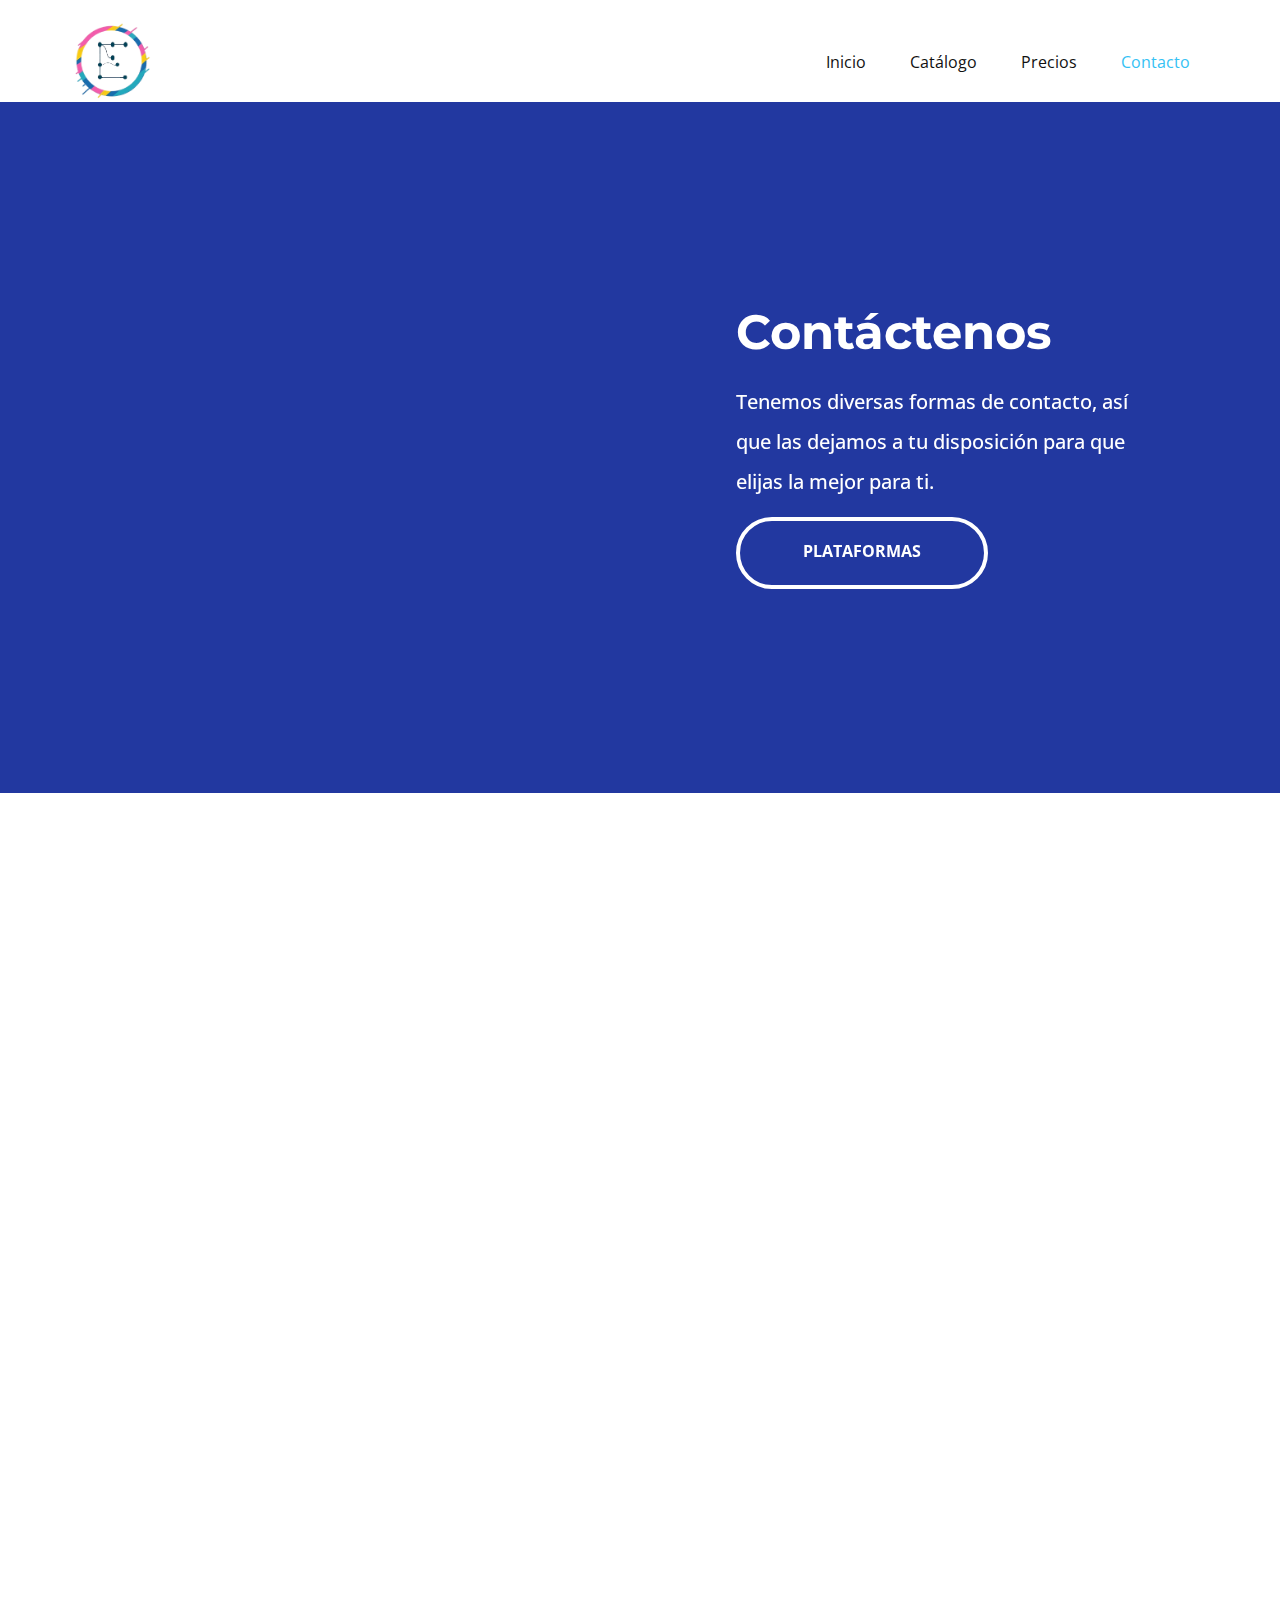
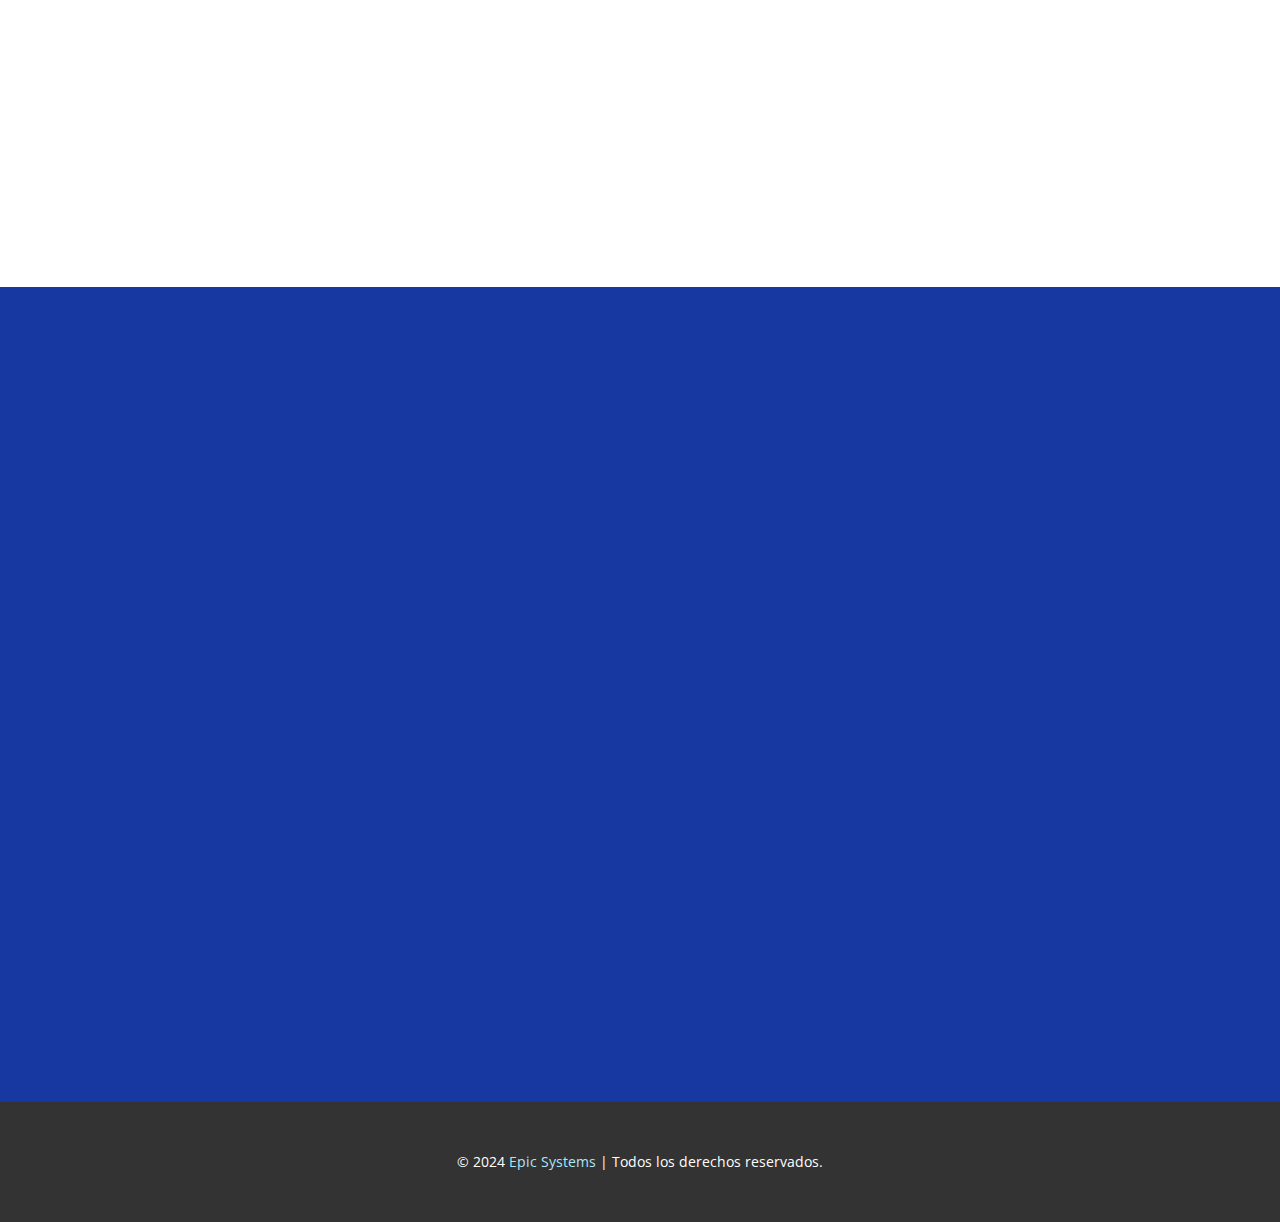
<file: Contacto.html>
<!DOCTYPE html>
<html style="font-size: 16px;" lang="es">

<head>
  <meta name="viewport" content="width=device-width, initial-scale=1.0">
  <meta charset="utf-8">
  <meta name="keywords" content="Contáctenos, ¿Alguna pregunta o comentario?, ¿Listo para hablar?, Trabajamos con líderes ambiciosos, Desarrollo web, Diseño web, Páginas web personalizadas, Comercio electrónico, Sitios web funcionales, Soluciones digitales, Análisis y datos, SEO, Epic Systems">
  <meta name="description" content="Epic Systems: Catálogo de servicios de desarrollo de páginas web personalizadas. Creamos soluciones digitales optimizadas para SEO y enfocadas en el crecimiento de tu negocio.">
  <title>Contacto - Epic Systems</title>

  <!-- Estilos -->
  <link rel="stylesheet" href="epicsys.css" media="screen">
  <link rel="stylesheet" href="Contacto.css" media="screen">

  <!-- Scripts -->
  <script class="u-script" type="text/javascript" src="jquery.js" defer=""></script>
  <script class="u-script" type="text/javascript" src="epicsys.js" defer=""></script>

  <!-- Google Fonts -->
  <link id="u-theme-google-font" rel="stylesheet" href="https://fonts.googleapis.com/css?family=Montserrat:100,100i,200,200i,300,300i,400,400i,500,500i,600,600i,700,700i,800,800i,900,900i|Open+Sans:300,300i,400,400i,500,500i,600,600i,700,700i,800,800i">
  <link id="u-page-google-font" rel="stylesheet" href="https://fonts.googleapis.com/css?family=Montserrat:100,100i,200,200i,300,300i,400,400i,500,500i,600,600i,700,700i,800,800i,900,900i">

  <!-- Favicon -->
  <link rel="icon" href="./images/Empresapng.png" type="image/png" />

  <!-- Open Graph / Facebook -->
  <meta property="og:type" content="website" />
  <meta property="og:url" content="https://ingperea.online/" />
  <meta property="og:title" content="Contacto - Epic Systems" />
  <meta property="og:description" content="Explora nuestro catálogo de servicios de desarrollo web. Soluciones personalizadas que potencian el crecimiento de tu negocio." />
  <meta property="og:image" content="https://ingperea.online/images/Empresa.png" />
  <meta property="og:locale" content="es_MX" />
  <meta property="og:site_name" content="Epic Systems" />

  <!-- Twitter -->
  <meta name="twitter:card" content="summary_large_image" />
  <meta name="twitter:url" content="https://ingperea.online/" />
  <meta name="twitter:title" content="Contacto - Epic Systems" />
  <meta name="twitter:description" content="Descubre nuestras soluciones digitales y servicios de desarrollo web personalizado." />
  <meta name="twitter:image" content="https://ingperea.online/images/Empresa.png" />

  <!-- Datos estructurados JSON-LD -->
  <script type="application/ld+json">
    {
      "@context": "http://schema.org",
      "@type": "Organization",
      "name": "Epic Systems",
      "logo": "https://ingperea.online/images/Empresapng.png",
      "description": "Epic Systems ofrece desarrollo de páginas web personalizadas y soluciones digitales innovadoras.",
      "url": "https://ingperea.online",
      "contactPoint": {
        "@type": "ContactPoint",
        "telephone": "492-223-7517",
        "contactType": "customer service"
      }
    }
  </script>

  <meta name="theme-color" content="#34c1f4">
  <meta data-intl-tel-input-cdn-path="intlTelInput/">
</head>


<body data-path-to-root="./" data-include-products="false" class="u-body u-xl-mode" data-lang="es">
  <header class="u-clearfix u-header" id="sec-bd56">
    <div class="u-clearfix u-sheet u-sheet-1">
      <a href="#" class="u-image u-logo u-image-1" data-image-width="846" data-image-height="765">
        <img src="images/Empresapng.png" class="u-logo-image u-logo-image-1">
      </a>
      <nav class="u-menu u-menu-one-level u-menu-open-right u-offcanvas u-menu-1" data-submenu-level="on-click">
        <div class="menu-collapse" style="font-size: 1rem; letter-spacing: 0px;">
          <a class="u-button-style u-custom-left-right-menu-spacing u-custom-padding-bottom u-custom-top-bottom-menu-spacing u-nav-link u-text-active-palette-1-base u-text-hover-palette-2-base"
            href="#">
            <svg class="u-svg-link" viewBox="0 0 24 24">
              <use xlink:href="#menu-hamburger"></use>
            </svg>
            <svg class="u-svg-content" version="1.1" id="menu-hamburger" viewBox="0 0 16 16" x="0px" y="0px"
              xmlns:xlink="http://www.w3.org/1999/xlink" xmlns="http://www.w3.org/2000/svg">
              <g>
                <rect y="1" width="16" height="2"></rect>
                <rect y="7" width="16" height="2"></rect>
                <rect y="13" width="16" height="2"></rect>
              </g>
            </svg>
          </a>
        </div>
        <div class="u-custom-menu u-nav-container">
          <ul class="u-nav u-unstyled u-nav-1">
            <li class="u-nav-item"><a
                class="u-button-style u-nav-link u-text-active-palette-1-base u-text-hover-palette-2-base" href="./"
                style="padding: 10px 20px;">Inicio</a>
            </li>
            <li class="u-nav-item"><a
                class="u-button-style u-nav-link u-text-active-palette-1-base u-text-hover-palette-2-base"
                href="Catálogo.html" style="padding: 10px 20px;">Catálogo</a>
            </li>
            <li class="u-nav-item"><a
                class="u-button-style u-nav-link u-text-active-palette-1-base u-text-hover-palette-2-base"
                href="Precios.html" style="padding: 10px 20px;">Precios</a>
            </li>
            <li class="u-nav-item"><a
                class="u-button-style u-nav-link u-text-active-palette-1-base u-text-hover-palette-2-base"
                href="Contacto.html" style="padding: 10px 20px;">Contacto</a>
            </li>
          </ul>
        </div>
        <div class="u-custom-menu u-nav-container-collapse">
          <div
            class="u-border-2 u-border-grey-75 u-border-no-left u-container-style u-inner-container-layout u-opacity u-opacity-95 u-palette-1-light-2 u-sidenav u-sidenav-1"
            data-offcanvas-width="201">
            <div class="u-inner-container-layout u-sidenav-overflow" style="padding: 0px;">
              <div class="u-menu-close"></div>
              <ul class="u-align-center u-nav u-popupmenu-items u-unstyled u-nav-2">
                <li class="u-nav-item"><a class="u-button-style u-nav-link" href="./">Inicio</a>
                </li>
                <li class="u-nav-item"><a class="u-button-style u-nav-link" href="Catálogo.html">Catálogo</a>
                </li>
                <li class="u-nav-item"><a class="u-button-style u-nav-link" href="Precios.html">Precios</a>
                </li>
                <li class="u-nav-item"><a class="u-button-style u-nav-link" href="Contacto.html">Contacto</a>
                </li>
              </ul>
            </div>
          </div>
          <div class="u-menu-overlay u-opacity u-opacity-70"></div>
        </div>
      </nav>
    </div>
  </header>
  <section class="u-clearfix u-image u-section-1" id="carousel_f0bc" data-image-width="1980" data-image-height="1320">
    <div class="data-layout-selected u-clearfix u-layout-wrap u-layout-wrap-1">
      <div class="u-layout">
        <div class="u-layout-row">
          <div
            class="u-container-style u-image u-layout-cell u-right-cell u-size-32-lg u-size-32-md u-size-32-sm u-size-32-xs u-size-34-xl u-image-1"
            data-image-width="1200" data-image-height="800" data-animation-name="customAnimationIn"
            data-animation-duration="1500" data-animation-delay="750">
            <div class="u-container-layout u-container-layout-1"></div>
          </div>
          <div
            class="u-align-left u-container-align-left u-container-style u-layout-cell u-left-cell u-size-26-xl u-size-28-lg u-size-28-md u-size-28-sm u-size-28-xs u-layout-cell-2"
            data-animation-name="customAnimationIn" data-animation-duration="1500" data-animation-delay="500">
            <div class="u-container-layout u-valign-middle u-container-layout-2">
              <h1 class="u-align-left u-text u-text-body-alt-color u-text-1">Contáctenos</h1>
              <p class="u-align-left u-text u-text-body-alt-color u-text-2">Tenemos diversas formas de contacto, así que
                las dejamos a tu disposición para que elijas la mejor para ti. </p>
              <a href="Contacto.html#carousel_f671"
                class="u-active-white u-align-left u-border-4 u-border-white u-btn u-btn-round u-button-style u-hover-white u-none u-radius-50 u-text-active-palette-3-base u-text-body-alt-color u-text-hover-palette-3-base u-btn-1">plataformas
              </a>
            </div>
          </div>
        </div>
      </div>
    </div>
  </section>
  <section class="u-align-center u-clearfix u-container-align-center u-white u-section-2" id="carousel_1918">
    <div class="u-clearfix u-sheet u-valign-middle u-sheet-1">
      <h2 class="u-align-center u-text u-text-default u-text-1" data-animation-name="customAnimationIn"
        data-animation-duration="1500" data-animation-delay="500">¿Alguna duda? </h2>
      <h5 class="u-align-center u-custom-font u-text u-text-default u-text-font u-text-2"
        data-animation-name="customAnimationIn" data-animation-duration="1500" data-animation-delay="500"> ¡Solo
        escríbenos un mensaje!</h5>
      <div class="data-layout-selected u-clearfix u-expanded-width u-gutter-0 u-layout-wrap u-layout-wrap-1">
        <div class="u-gutter-0 u-layout">
          <div class="u-layout-row">
            <div class="u-size-30-lg u-size-30-xl u-size-60-md u-size-60-sm u-size-60-xs">
              <div class="u-layout-col">
                <div
                  class="u-align-center u-container-align-center u-container-style u-layout-cell u-size-60 u-white u-layout-cell-1"
                  data-animation-name="customAnimationIn" data-animation-duration="1750" data-animation-delay="750">
                  <div
                    class="u-container-layout u-valign-middle-md u-valign-middle-sm u-valign-middle-xs u-container-layout-1">
                    <div class="u-expanded-width u-list u-list-1">
                      <div class="u-repeater u-repeater-1">
                        <div class="u-container-style u-list-item u-repeater-item">
                          <div class="u-container-layout u-similar-container u-container-layout-2">
                            <h6 class="u-text u-text-default u-text-3">Prueba de como quedaria tu direccion</h6>
                            <p class="u-text u-text-default u-text-4"> Mapa google maps</p>
                          </div>
                        </div>
                        <div class="u-container-style u-list-item u-repeater-item">
                          <div class="u-container-layout u-similar-container u-container-layout-3">
                            <h6 class="u-text u-text-default u-text-5">Zacatecas,Zac</h6>
                            <p class="u-text u-text-default u-text-6"> 123 Colinas del padre primera seccion</p>
                          </div>
                        </div>
                        <div class="u-container-style u-list-item u-repeater-item">
                          <div class="u-container-layout u-similar-container u-container-layout-4">
                            <h6 class="u-text u-text-default u-text-7">Zacatecas,Gpe</h6>
                            <p class="u-text u-text-default u-text-8">55 centro de Guadalupe </p>
                          </div>
                        </div>
                      </div>
                    </div>
                    <img class="u-expanded-width u-image u-image-round u-radius u-image-1" src="images/4554266.jpg"
                      alt="" data-image-width="900" data-image-height="900">
                  </div>
                </div>
              </div>
            </div>
            <div class="u-size-30-lg u-size-30-xl u-size-60-md u-size-60-sm u-size-60-xs">
              <div class="u-layout-col">
                <div class="u-container-align-center u-container-style u-layout-cell u-size-30 u-white u-layout-cell-2"
                  data-animation-name="customAnimationIn" data-animation-duration="1500" data-animation-delay="500">
                  <div class="u-container-layout u-container-layout-5"><span
                      class="u-align-center u-file-icon u-icon u-icon-1"><img src="images/733585.png" alt=""></span>
                    <h4 class="u-align-center u-text u-text-9"> Soporte Whatsapp</h4>
                    <p class="u-align-center u-text u-text-default-lg u-text-default-md u-text-default-xl u-text-10">
                      Agréguenos a WhatsApp y envíe consultas para obtener una respuesta instantánea.<br>Da click para
                      mandarte a nuestro chat en whatsapp
                    </p>
                    <a href="https://wa.me/524922237517" target="_blank" href="tel:+12-345-678-89089"
                      class="u-align-left u-btn u-btn-round u-button-style u-custom u-radius u-btn-1"
                      data-animation-name="" data-animation-duration="0" data-animation-delay="0"
                      data-animation-direction="">+52 492-223-7517 </a>
                  </div>
                </div>
                <div class="u-container-align-center u-container-style u-layout-cell u-size-30 u-white u-layout-cell-3"
                  data-animation-name="customAnimationIn" data-animation-duration="1500" data-animation-delay="500">
                  <div class="u-container-layout u-valign-top u-container-layout-6"><span
                      class="u-align-center u-file-icon u-icon u-text-palette-1-light-1 u-icon-2"><img
                        src="images/36.png" alt=""></span>
                    <h4 class="u-align-center u-text u-text-11">Solo mensajes </h4>
                    <p class="u-align-center u-text u-text-12">Por el momento solo contestamos mensajes en las
                      plataformas o si se requiere nosotros podemos llamarte.<br>Déjanos un mensaje diciendo que
                      necesitas una llamada y nos pondremos en contacto contigo
                    </p>
                    <a href="https://wa.me/524922237517?text=Solicito%20una%20llamada%20a%20este%20número"
                      target="_blank" class="u-align-left u-btn u-btn-round u-button-style u-custom u-radius u-btn-2"
                      data-animation-name="" data-animation-duration="0" data-animation-delay="0"
                      data-animation-direction="">solicitar llamada </a>
                  </div>
                </div>
              </div>
            </div>
          </div>
        </div>
      </div>
    </div>

  </section>
  <section class="u-clearfix u-palette-3-base u-section-3" id="carousel_f671">
    <div class="u-clearfix u-sheet u-valign-middle u-sheet-1">
      <div class="data-layout-selected u-clearfix u-expanded-width u-gutter-26 u-layout-wrap u-layout-wrap-1">
        <div class="u-layout">
          <div class="u-layout-row">
            <div
              class="u-align-left u-container-align-left u-container-style u-layout-cell u-radius-20 u-shape-round u-size-30 u-white u-layout-cell-1"
              data-animation-name="customAnimationIn" data-animation-duration="1500" data-animation-delay="500">
              <div class="u-container-layout u-valign-bottom-xs u-container-layout-1">
                <p class="u-align-left u-text u-text-1">Aquí encuentras las redes sociales para ponerte en contacto con
                  nosotros y resolver cualquier duda que tengas.</p>
                <h2 class="u-align-left u-text u-text-2">¿Listo para hablar?</h2>
                <a href="https://wa.me/524922237517" target="_blank"
                  class="u-border-2 u-border-hover-palette-1-base u-border-palette-1-base u-btn u-btn-round u-button-style u-hover-palette-1-base u-none u-radius u-btn-1">whatsapp
                </a>
                <a href="https://www.facebook.com/profile.php?id=61551867218288" target="_blank"
                  class="u-border-2 u-border-hover-palette-1-base u-border-palette-1-base u-btn u-btn-round u-button-style u-hover-palette-1-base u-none u-radius u-btn-2">facebook
                </a>
                <a href="https://www.instagram.com/epic_systems_mx/" target="_blank"
                  class="u-border-2 u-border-hover-palette-1-base u-border-palette-1-base u-btn u-btn-round u-button-style u-hover-palette-1-base u-none u-radius u-btn-3">instagram
                </a>
              </div>
            </div>
            <div class="u-align-left u-container-align-left u-container-style u-layout-cell u-size-30 u-layout-cell-2"
              data-animation-name="customAnimationIn" data-animation-duration="1500" data-animation-delay="750">
              <div class="u-container-layout u-valign-top-lg u-valign-top-xl u-container-layout-2">
                <h2 class="u-align-left u-text u-text-3">Trabajamos con líderes ambiciosos</h2>
                <img src="images/fdg-min.jpg" alt=""
                  class="u-expanded-width u-image u-image-round u-radius-20 u-image-1" data-image-width="929"
                  data-image-height="1080">
              </div>
            </div>
          </div>
        </div>
      </div>
    </div>
  </section>



  <footer class="u-align-center u-clearfix u-container-align-center u-footer u-grey-80 u-footer" id="sec-c2dd">
    <div class="u-clearfix u-sheet u-sheet-1">
      <p class="u-small-text u-text u-text-variant u-text-1">&copy; 2024 <a href="./index.html">Epic Systems</a> | Todos
        los derechos reservados.</p>
    </div>
  </footer>

</body>

</html>
</file>
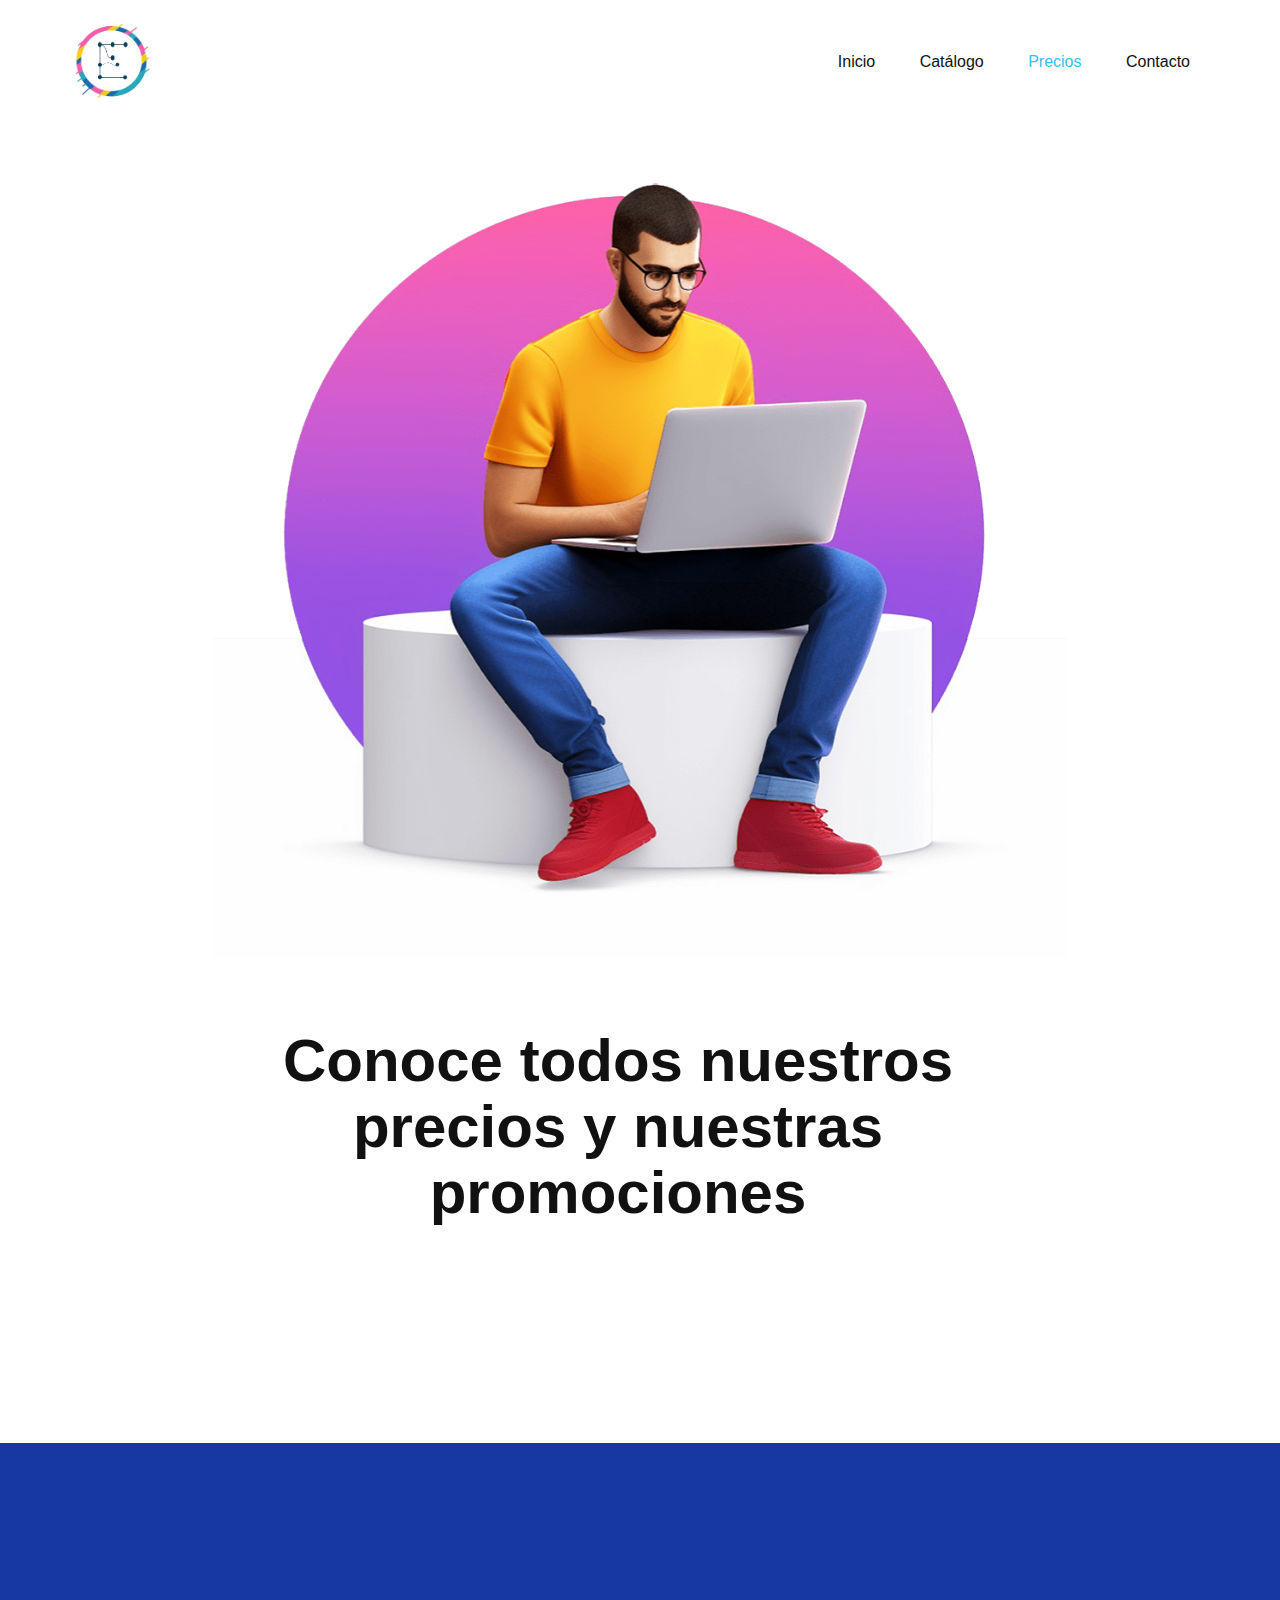
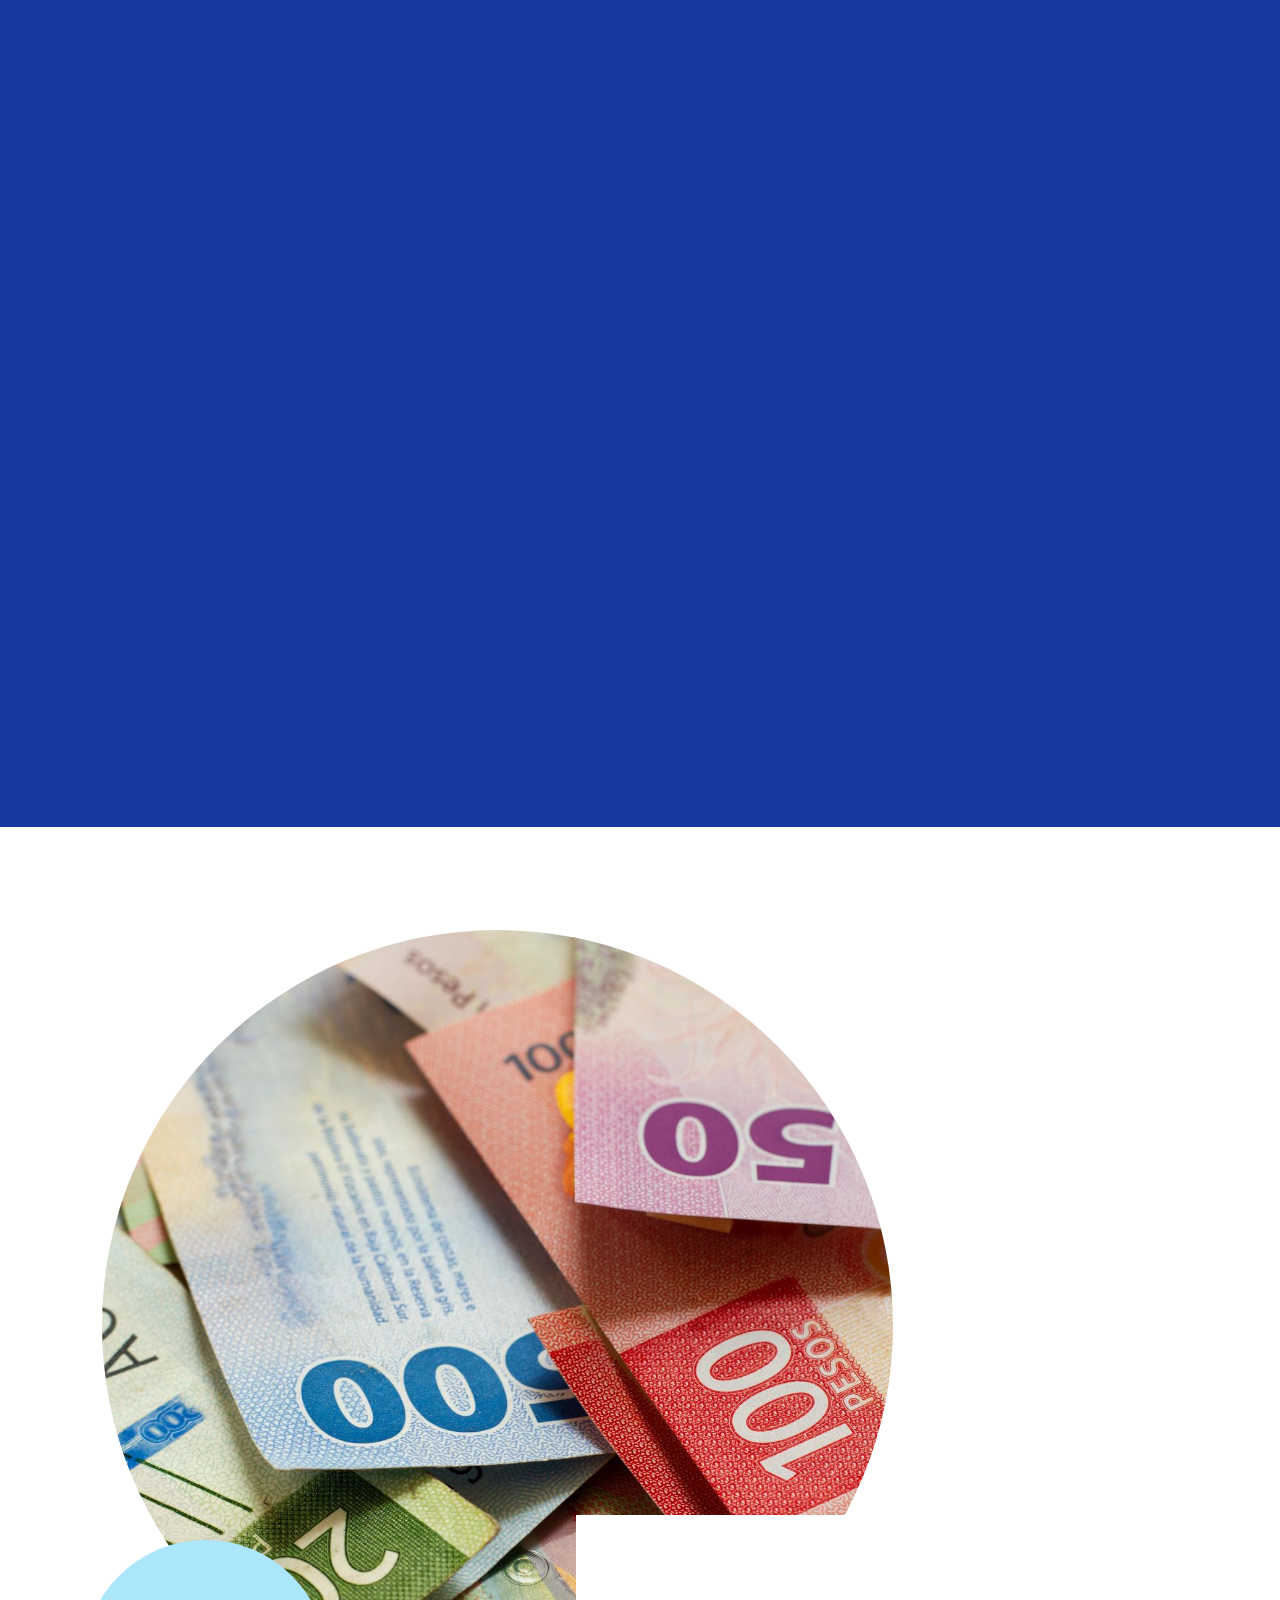
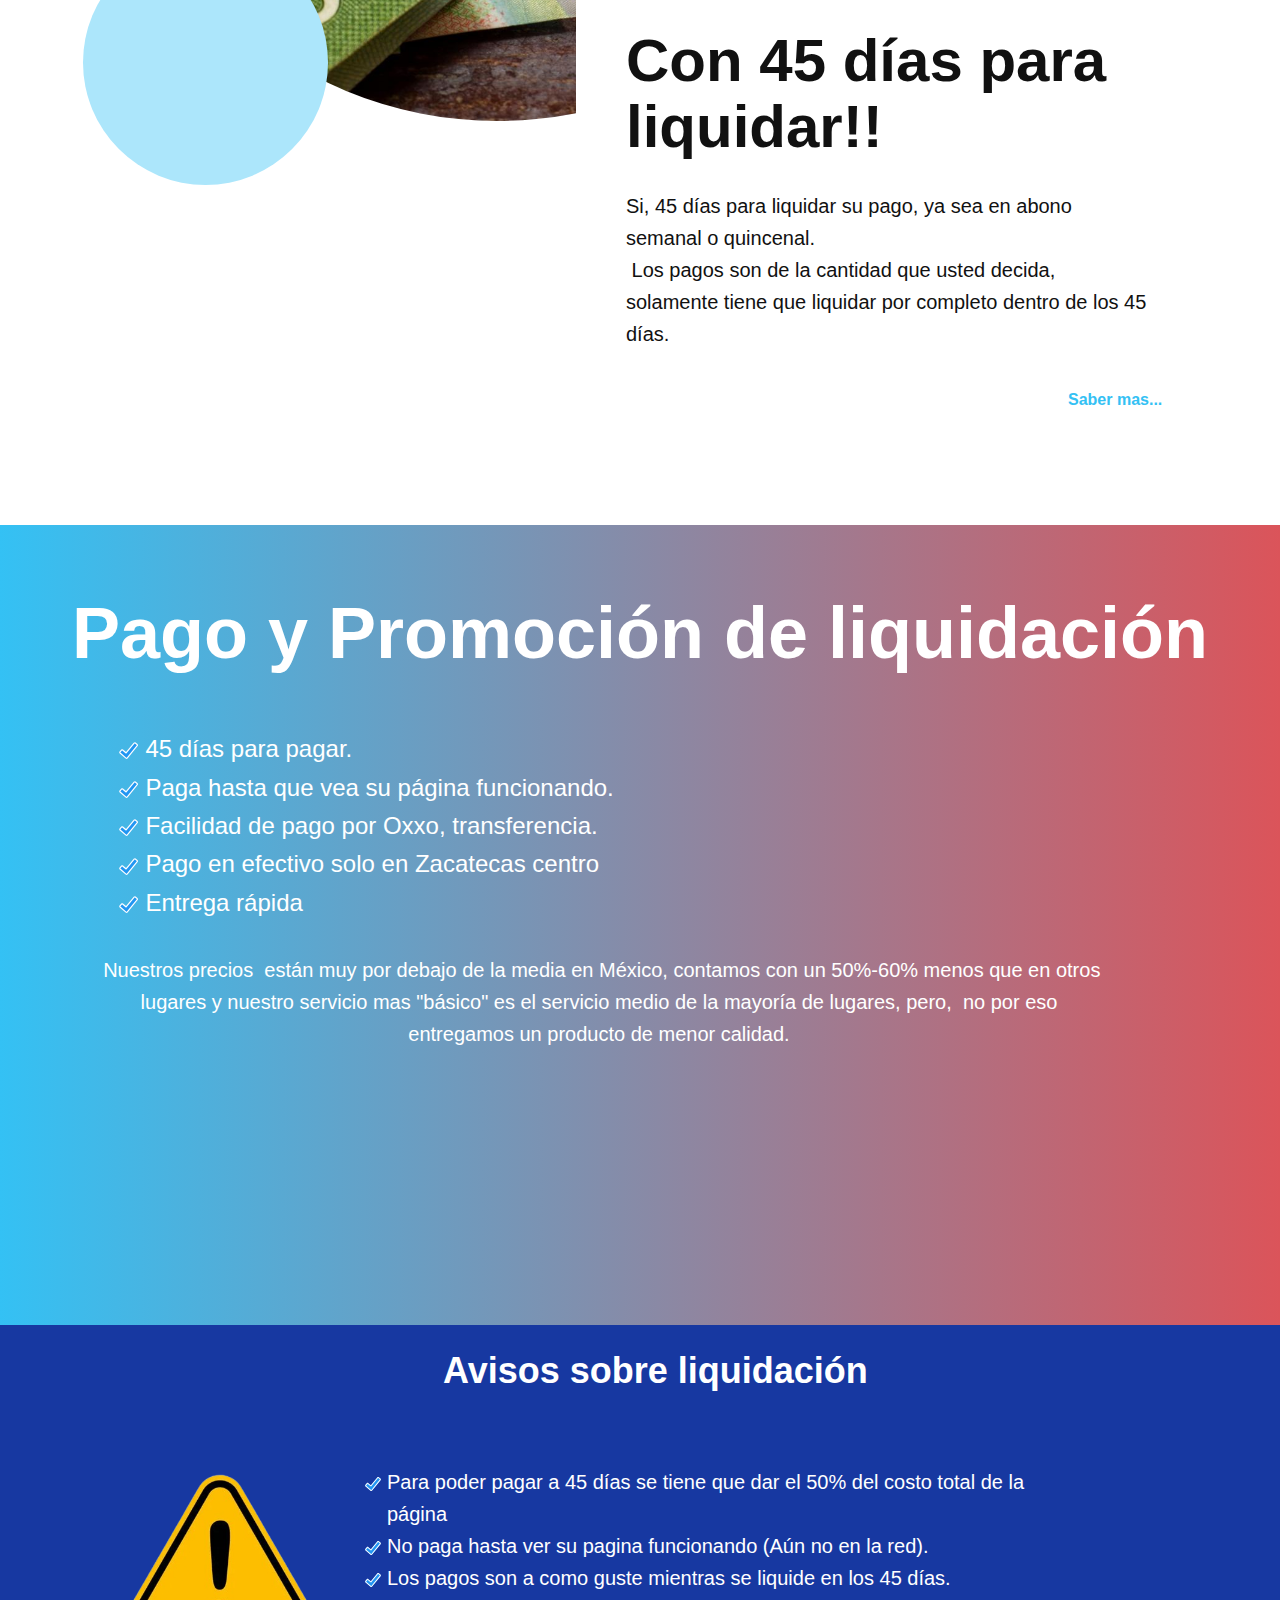
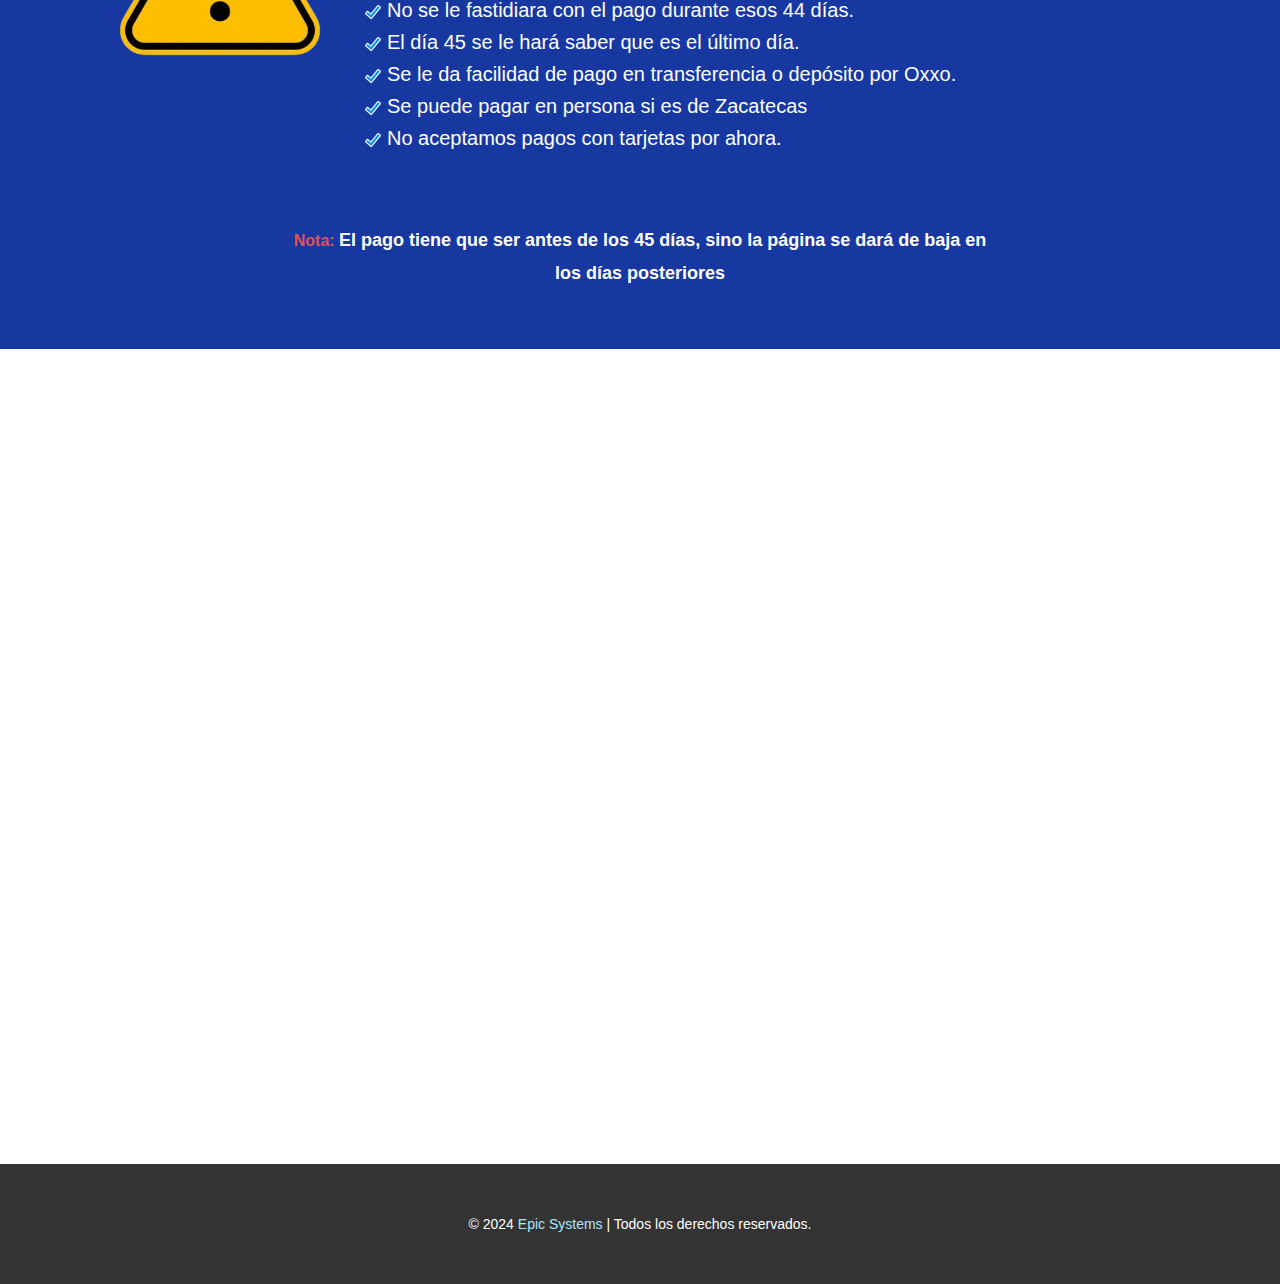
<file: Precios.html>
<!DOCTYPE html>
<html style="font-size: 16px" lang="es">
  <head>
    <meta name="viewport" content="width=device-width, initial-scale=1.0" />
    <meta charset="utf-8" />
    <meta
      name="keywords"
      content="Nuestros proyectos, Qué hacemos, Sobre nosotros, ¿Listo para hablar?, Trabajamos con líderes ambiciosos"
    />
    <meta name="description" content="" />
    <title>Precios</title>
    <link rel="stylesheet" href="epicsys.css" media="screen" />
    <link rel="stylesheet" href="Precios.css" media="screen" />
    <script
      class="u-script"
      type="text/javascript"
      src="jquery.js"
      defer=""
    ></script>
    <script
      class="u-script"
      type="text/javascript"
      src="epicsys.js"
      defer=""
    ></script>
    <!-- Favicon -->
    <link rel="icon" href="./images/Empresapng.png" type="image/png" />

    <!-- Open Graph / Facebook -->
    <meta property="og:type" content="website" />
    <meta property="og:url" content="https://ingperea.online/" />
    <meta
      property="og:title"
      content="Epic Systems - Desarrollo Web Profesional"
    />
    <meta
      property="og:description"
      content="Epic Systems: Desarrollo de páginas web de alta calidad. Creamos sitios web personalizados y responsivos que impulsan el crecimiento de tu negocio."
    />
    <meta
      property="og:image"
      content="https://ingperea.online/images/Empresa.png"
    />
    <meta property="og:locale" content="es_MX" />
    <!-- Idioma y localización -->
    <meta property="og:site_name" content="Epic Systems" />
    <!-- Nombre del sitio -->

    <!-- Twitter -->
    <meta name="twitter:card" content="summary_large_image" />
    <meta name="twitter:url" content="https://ingperea.online/" />
    <meta
      name="twitter:title"
      content="Epic Systems - Desarrollo Web Profesional"
    />
    <meta
      name="twitter:description"
      content="Epic Systems: Desarrollo de páginas web de alta calidad. Creamos sitios web personalizados y responsivos que impulsan el crecimiento de tu negocio."
    />
    <meta
      name="twitter:image"
      content="https://ingperea.online/images/Empresa.png"
    />

    <!-- Twitter -->
    <meta property="twitter:card" content="summary_large_image" />
    <meta property="twitter:url" content="https://epicsystems.com/" />
    <meta
      property="twitter:title"
      content="Epic Systems - Desarrollo Web Profesional"
    />
    <meta
      property="twitter:description"
      content="Epic Systems: Desarrollo de páginas web de alta calidad. Creamos sitios web personalizados y responsivos que impulsan el crecimiento de tu negocio."
    />
    <meta property="twitter:image" content="https://ingperea.online/logo.png" />

    <script type="application/ld+json">
      {
        "@context": "http://schema.org",
        "@type": "Organization",
        "name": "Epic Systems",
        "logo": "images/Empresapng.png",
        "description": "Epic Systems es una empresa dedicada al desarrollo de páginas web personalizadas y soluciones digitales innovadoras.",
        "url": "https://epicsystems.com",
        "contactPoint": {
          "@type": "ContactPoint",
          "telephone": "492-223-7517",
          "contactType": "customer service"
        }
      }
    </script>
    <meta name="theme-color" content="#34c1f4" />
    <meta property="og:title" content="Precios" />
    <meta property="og:type" content="website" />
    <meta data-intl-tel-input-cdn-path="intlTelInput/" />
  </head>

  <body
    data-path-to-root="./"
    data-include-products="false"
    class="u-body u-xl-mode"
    data-lang="es"
  >
    <header class="u-clearfix u-header" id="sec-bd56">
      <div class="u-clearfix u-sheet u-sheet-1">
        <a
          href="#"
          class="u-image u-logo u-image-1"
          data-image-width="846"
          data-image-height="765"
        >
          <img
            src="images/Empresapng.png"
            class="u-logo-image u-logo-image-1"
          />
        </a>
        <nav
          class="u-menu u-menu-one-level u-menu-open-right u-offcanvas u-menu-1"
          data-submenu-level="on-click"
        >
          <div
            class="menu-collapse"
            style="font-size: 1rem; letter-spacing: 0px"
          >
            <a
              class="u-button-style u-custom-left-right-menu-spacing u-custom-padding-bottom u-custom-top-bottom-menu-spacing u-nav-link u-text-active-palette-1-base u-text-hover-palette-2-base"
              href="#"
            >
              <svg class="u-svg-link" viewBox="0 0 24 24">
                <use xlink:href="#menu-hamburger"></use>
              </svg>
              <svg
                class="u-svg-content"
                version="1.1"
                id="menu-hamburger"
                viewBox="0 0 16 16"
                x="0px"
                y="0px"
                xmlns:xlink="http://www.w3.org/1999/xlink"
                xmlns="http://www.w3.org/2000/svg"
              >
                <g>
                  <rect y="1" width="16" height="2"></rect>
                  <rect y="7" width="16" height="2"></rect>
                  <rect y="13" width="16" height="2"></rect>
                </g>
              </svg>
            </a>
          </div>
          <div class="u-custom-menu u-nav-container">
            <ul class="u-nav u-unstyled u-nav-1">
              <li class="u-nav-item">
                <a
                  class="u-button-style u-nav-link u-text-active-palette-1-base u-text-hover-palette-2-base"
                  href="./"
                  style="padding: 10px 20px"
                  >Inicio</a
                >
              </li>
              <li class="u-nav-item">
                <a
                  class="u-button-style u-nav-link u-text-active-palette-1-base u-text-hover-palette-2-base"
                  href="Catálogo.html"
                  style="padding: 10px 20px"
                  >Catálogo</a
                >
              </li>
              <li class="u-nav-item">
                <a
                  class="u-button-style u-nav-link u-text-active-palette-1-base u-text-hover-palette-2-base"
                  href="Precios.html"
                  style="padding: 10px 20px"
                  >Precios</a
                >
              </li>
              <li class="u-nav-item">
                <a
                  class="u-button-style u-nav-link u-text-active-palette-1-base u-text-hover-palette-2-base"
                  href="Contacto.html"
                  style="padding: 10px 20px"
                  >Contacto</a
                >
              </li>
            </ul>
          </div>
          <div class="u-custom-menu u-nav-container-collapse">
            <div
              class="u-border-2 u-border-grey-75 u-border-no-left u-container-style u-inner-container-layout u-opacity u-opacity-95 u-palette-1-light-2 u-sidenav u-sidenav-1"
              data-offcanvas-width="201"
            >
              <div
                class="u-inner-container-layout u-sidenav-overflow"
                style="padding: 0px"
              >
                <div class="u-menu-close"></div>
                <ul
                  class="u-align-center u-nav u-popupmenu-items u-unstyled u-nav-2"
                >
                  <li class="u-nav-item">
                    <a class="u-button-style u-nav-link" href="./">Inicio</a>
                  </li>
                  <li class="u-nav-item">
                    <a class="u-button-style u-nav-link" href="Catálogo.html"
                      >Catálogo</a
                    >
                  </li>
                  <li class="u-nav-item">
                    <a class="u-button-style u-nav-link" href="Precios.html"
                      >Precios</a
                    >
                  </li>
                  <li class="u-nav-item">
                    <a class="u-button-style u-nav-link" href="Contacto.html"
                      >Contacto</a
                    >
                  </li>
                </ul>
              </div>
            </div>
            <div class="u-menu-overlay u-opacity u-opacity-70"></div>
          </div>
        </nav>
      </div>
    </header>
    <section class="u-clearfix u-section-1" id="sec-a1b3">
      <div class="u-clearfix u-sheet u-sheet-1">
        <img
          class="u-expanded-width u-image u-image-contain u-image-default u-image-1"
          src="images/2150797614-min.png"
          data-image-width="1000"
          data-image-height="1001"
          data-animation-name="customAnimationIn"
          data-animation-duration="1500"
          data-animation-delay="0"
        />
        <div
          class="u-align-left u-container-align-left u-container-style u-expanded-width-sm u-expanded-width-xs u-group u-shape-rectangle u-group-1"
          data-animation-name="customAnimationIn"
          data-animation-duration="1500"
          data-animation-direction="X"
          data-animation-delay="750"
          data-animation-out="0"
        >
          <div class="u-container-layout u-container-layout-1">
            <h1 class="u-align-center u-text u-text-1">
              Conoce todos nuestros precios y nuestras promociones
            </h1>
          </div>
        </div>
      </div>
    </section>
    <section
      class="u-align-center u-clearfix u-container-align-center u-palette-3-base u-section-2"
      id="sec-7fdf"
    >
      <div class="u-clearfix u-sheet u-sheet-1">
        <h2
          class="u-align-center u-text u-text-1"
          data-animation-name="customAnimationIn"
          data-animation-duration="1500"
          data-animation-delay="0"
          data-animation-direction=""
        >
          Nuestros precios
        </h2>
        <div class="u-expanded-width u-list u-list-1">
          <div class="u-repeater u-repeater-1">
            <div
              class="u-align-center u-border-6 u-border-no-left u-border-no-right u-border-no-top u-border-palette-1-base u-container-align-center u-container-style u-list-item u-radius-22 u-repeater-item u-shape-round u-white u-list-item-1"
              data-animation-name="customAnimationIn"
              data-animation-duration="1500"
              data-animation-delay="750"
            >
              <div
                class="u-container-layout u-similar-container u-container-layout-1"
              >
                <div
                  class="u-border-10 u-border-white u-image u-image-circle u-preserve-proportions u-image-1"
                  alt=""
                  data-image-width="840"
                  data-image-height="840"
                  data-animation-name="customAnimationIn"
                  data-animation-duration="1500"
                  data-animation-delay="500"
                ></div>
                <h4 class="u-text u-text-2">Página básica</h4>
                <ul class="u-custom-list u-text u-text-3">
                  <li>
                    <div class="icono-lista-u">
                      <div versión="1.1" clase="u-svg-content"></div>
                    </div>
                    <span class="precio-tachado">$2,000.00 MXN</span><br />
                    <span>$1,800.00 MXN</span>
                  </li>
                </ul>
                <ul class="u-text u-text-4">
                  <li>Entrega de 3 a 6 días hábiles.</li>
                  <li>Host (un año).</li>
                  <li>Dominio incluido.</li>
                  <li>Renovación anual $1,000 MXN.&nbsp;</li>
                  <li class="precio-tachado">De 1 seccione/página.</li>
                  <li>De 1 a 3 secciones/páginas.</li>
                  <li>Hasta 20 imágenes del cliente.</li>
                  <li>Botones con redes sociales.</li>
                  <li>2 Actualizaciones por año.</li>
                  <li>Posicionamiento web mínimo.</li>
                  <li>1 Correo.</li>
                </ul>
              </div>
            </div>
            <div
              class="u-align-center u-border-6 u-border-no-left u-border-no-right u-border-no-top u-border-palette-1-base u-container-align-center u-container-style u-list-item u-radius-22 u-repeater-item u-shape-round u-video-cover u-white u-list-item-2"
              data-animation-name="customAnimationIn"
              data-animation-duration="1500"
              data-animation-delay="750"
            >
              <div
                class="u-container-layout u-similar-container u-container-layout-2"
              >
                <div
                  class="u-border-10 u-border-white u-image u-image-circle u-image-2"
                  alt=""
                  data-image-width="840"
                  data-image-height="840"
                  data-animation-name="customAnimationIn"
                  data-animation-duration="1500"
                  data-animation-delay="500"
                ></div>
                <h4 class="u-text u-text-5">Página media</h4>
                <ul class="u-custom-list u-text u-text-6">
                  <li>
                    <div class="icono-lista-u">
                      <div clase="u-svg-content"></div>
                    </div>
                    <span class="precio-tachado">$3,000.00 MXN</span><br />
                    <span>$2,500.00 MXN</span>
                  </li>
                </ul>
                <ul class="u-text u-text-7">
                  <li>Entrega de 6 a 10 días hábiles.</li>
                  <li>Host (un año).</li>
                  <li>Dominio incluido</li>
                  <li>Renovación anual $1,500 MXN.&nbsp;</li>
                  <li class="precio-tachado">De 3 secciones/páginas.</li>
                  <li>De 3 a 6 secciones/páginas.</li>
                  <li>Hasta 40 imágenes del cliente</li>
                  <li>Botones con redes sociales</li>
                  <li>3 Actualizaciones por año</li>
                  <li>Posicionamiento web medio</li>
                  <li>1 Correo.</li>
                </ul>
              </div>
            </div>
            <div
              class="u-align-center u-border-6 u-border-no-left u-border-no-right u-border-no-top u-border-palette-1-base u-container-align-center u-container-style u-list-item u-radius-22 u-repeater-item u-shape-round u-video-cover u-white u-list-item-3"
              data-animation-name="customAnimationIn"
              data-animation-duration="1500"
              data-animation-delay="750"
            >
              <div
                class="u-container-layout u-similar-container u-container-layout-3"
              >
                <div
                  class="u-border-10 u-border-white u-image u-image-circle u-image-3"
                  alt=""
                  data-image-width="840"
                  data-image-height="840"
                  data-animation-name="customAnimationIn"
                  data-animation-duration="1500"
                  data-animation-delay="500"
                ></div>
                <h4 class="u-text u-text-8">Página personalizada</h4>
                <ul class="u-custom-list u-text u-text-9">
                  <li>
                    <div class="icono-lista-u">
                      <div clase="u-svg-content"></div>
                    </div>
                  </li>
                  <li>
                    <span class="precio-tachado">Desde&nbsp; $4,000.00 MXN</span
                    ><br />
                    <span>Desde&nbsp; $3,200.00 MXN&nbsp;&nbsp;</span>
                  </li>
                </ul>
                <ul class="u-text u-text-10">
                  <li>Entrega de 15 a 20 días hábiles.</li>
                  <li>Host (un año).</li>
                  <li>Dominio incluido.</li>
                  <li>Renovación anual $1,800 MXN.&nbsp;</li>
                  <li class="precio-tachado">De 5 a 7 secciones/páginas.</li>
                  <li>Desde&nbsp; 6 secciones/páginas en adelante.</li>
                  <li>Hasta 50 imágenes del cliente.</li>
                  <li>Botones con redes sociales.</li>
                  <li>3 Actualizaciones por año.</li>
                  <li>Posicionamiento web medio.</li>
                  <li>1 Correo.</li>
                </ul>
              </div>
            </div>
          </div>
        </div>
      </div>
    </section>
    <section
      class="u-align-center u-clearfix u-container-align-center u-white u-section-3"
      id="sec-6306"
    >
      <div class="u-clearfix u-sheet u-valign-middle u-sheet-1">
        <div
          class="u-shape u-shape-svg u-text-palette-1-light-2 u-shape-1"
          data-animation-name="flipIn"
          data-animation-duration="1500"
          data-animation-direction="X"
          data-animation-delay="500"
        >
          <svg
            class="u-svg-link"
            preserveAspectRatio="none"
            viewBox="0 0 160 160"
            style=""
          >
            <use xlink:href="#svg-e858"></use>
          </svg>
          <svg
            xmlns="http://www.w3.org/2000/svg"
            xmlns:xlink="http://www.w3.org/1999/xlink"
            version="1.1"
            xml:space="preserve"
            class="u-svg-content"
            viewBox="0 0 160 160"
            x="0px"
            y="0px"
            id="svg-e858"
            style="enable-background: new 0 0 160 160"
          >
            <path
              d="M80,30c27.6,0,50,22.4,50,50s-22.4,50-50,50s-50-22.4-50-50S52.4,30,80,30 M80,0C35.8,0,0,35.8,0,80s35.8,80,80,80
s80-35.8,80-80S124.2,0,80,0L80,0z"
            ></path>
          </svg>
        </div>
        <div
          class="u-shape u-shape-svg u-text-palette-1-light-2 u-shape-2"
          data-animation-name="customAnimationIn"
          data-animation-duration="1500"
          data-animation-delay="250"
        >
          <svg
            class="u-svg-link"
            preserveAspectRatio="none"
            viewBox="0 0 160 160"
            style=""
          >
            <use xlink:href="#svg-a0bf"></use>
          </svg>
          <svg
            xmlns="http://www.w3.org/2000/svg"
            xmlns:xlink="http://www.w3.org/1999/xlink"
            version="1.1"
            xml:space="preserve"
            class="u-svg-content"
            viewBox="0 0 160 160"
            x="0px"
            y="0px"
            id="svg-a0bf"
            style="enable-background: new 0 0 160 160"
          >
            <path
              d="M80,30c27.6,0,50,22.4,50,50s-22.4,50-50,50s-50-22.4-50-50S52.4,30,80,30 M80,0C35.8,0,0,35.8,0,80s35.8,80,80,80
s80-35.8,80-80S124.2,0,80,0L80,0z"
            ></path>
          </svg>
        </div>
        <div
          class="custom-expanded u-image u-image-circle u-image-1"
          data-animation-name=""
          data-animation-duration="0"
          data-animation-delay="0"
          data-animation-direction=""
          data-image-width="3456"
          data-image-height="5184"
        ></div>
        <div class="u-palette-1-light-2 u-shape u-shape-circle u-shape-3"></div>
        <div
          class="u-align-left u-container-align-left u-container-align-left-lg u-container-align-left-md u-container-align-left-sm u-container-align-left-xl u-container-style u-expanded-width-xs u-group u-shape-rectangle u-white u-group-1"
        >
          <div
            class="u-container-layout u-valign-bottom-lg u-valign-bottom-md u-valign-bottom-sm u-valign-bottom-xl u-container-layout-1"
          >
            <h2 class="u-align-left u-text u-text-default u-text-1">
              Con 45 días para liquidar!!
            </h2>
            <p class="u-align-left u-large-text u-text u-text-variant u-text-2">
              Si, 45 días para liquidar su pago, ya sea en abono semanal o
              quincenal.<br />&nbsp;Los pagos son de la cantidad que usted
              decida, solamente tiene que liquidar por completo dentro de los 45
              días.
            </p>
            <p class="u-align-left u-text u-text-3">
              <a
                class="u-active-none u-border-none u-btn u-button-link u-button-style u-hover-none u-none u-text-palette-1-base u-btn-1"
                href="Precios.html#sec-2d2c"
                >Saber mas...</a
              >
            </p>
          </div>
        </div>
      </div>
    </section>
    <section
      class="skrollable skrollable-between u-align-center u-clearfix u-gradient u-section-4"
      id="sec-6fb8"
    >
      <div class="u-clearfix u-sheet u-sheet-1">
        <h1
          class="u-align-center u-text u-text-body-alt-color u-text-default u-title u-text-1"
        >
          Pago y Promoción de liquidación
        </h1>
        <ul class="u-align-left u-custom-list u-text u-text-white u-text-2">
          <li>
            <div class="u-list-icon">
              <svg
                xmlns="http://www.w3.org/2000/svg"
                xmlns:xlink="http://www.w3.org/1999/xlink"
                version="1.1"
                xml:space="preserve"
                class="u-svg-content"
                viewBox="0 0 24 24"
                id="svg-d62a"
              >
                <path
                  d="m23.526 5.101c-.04-.399-.231-.759-.541-1.014l-2.318-1.904c-.639-.524-1.585-.432-2.111.207l-9.745 11.86-3.916-3.355c-.628-.536-1.576-.465-2.115.163l-1.952 2.278c-.261.304-.388.691-.357 1.091s.215.764.52 1.024l7.403 6.346c.275.235.616.361.974.361.044 0 .089-.002.134-.006.405-.036.77-.229 1.028-.542l12.662-15.411c.255-.309.373-.7.334-1.098z"
                  fill="#2196f3"
                ></path>
                <path
                  d="m.638 13.173c-.304.354-.452.807-.417 1.273.036.466.251.891.606 1.194l7.403 6.346v.001c.321.273.719.421 1.136.421.052 0 .104-.003.156-.007.472-.042.898-.266 1.199-.632l12.665-15.411c.613-.746.504-1.852-.242-2.464l-2.318-1.904c-.744-.612-1.848-.504-2.463.24l-9.584 11.665-3.722-3.189c-.732-.627-1.839-.543-2.467.189zm3.444-1.329 4.303 3.688c.153.131.348.196.554.178.201-.018.386-.115.514-.271l10.07-12.255c.087-.107.246-.123.352-.035l2.318 1.904c.107.088.123.246.035.353l-12.664 15.41c-.058.07-.132.087-.171.09-.039.006-.115.001-.185-.059l-7.404-6.346c-.068-.059-.083-.132-.086-.171-.003-.038.001-.113.06-.182l1.952-2.278c.089-.102.247-.116.352-.026z"
                ></path>
              </svg>
            </div>
            45 días para pagar.
          </li>
          <li>
            <div class="u-list-icon">
              <svg
                xmlns="http://www.w3.org/2000/svg"
                xmlns:xlink="http://www.w3.org/1999/xlink"
                version="1.1"
                xml:space="preserve"
                class="u-svg-content"
                viewBox="0 0 24 24"
                id="svg-d62a"
              >
                <path
                  d="m23.526 5.101c-.04-.399-.231-.759-.541-1.014l-2.318-1.904c-.639-.524-1.585-.432-2.111.207l-9.745 11.86-3.916-3.355c-.628-.536-1.576-.465-2.115.163l-1.952 2.278c-.261.304-.388.691-.357 1.091s.215.764.52 1.024l7.403 6.346c.275.235.616.361.974.361.044 0 .089-.002.134-.006.405-.036.77-.229 1.028-.542l12.662-15.411c.255-.309.373-.7.334-1.098z"
                  fill="#2196f3"
                ></path>
                <path
                  d="m.638 13.173c-.304.354-.452.807-.417 1.273.036.466.251.891.606 1.194l7.403 6.346v.001c.321.273.719.421 1.136.421.052 0 .104-.003.156-.007.472-.042.898-.266 1.199-.632l12.665-15.411c.613-.746.504-1.852-.242-2.464l-2.318-1.904c-.744-.612-1.848-.504-2.463.24l-9.584 11.665-3.722-3.189c-.732-.627-1.839-.543-2.467.189zm3.444-1.329 4.303 3.688c.153.131.348.196.554.178.201-.018.386-.115.514-.271l10.07-12.255c.087-.107.246-.123.352-.035l2.318 1.904c.107.088.123.246.035.353l-12.664 15.41c-.058.07-.132.087-.171.09-.039.006-.115.001-.185-.059l-7.404-6.346c-.068-.059-.083-.132-.086-.171-.003-.038.001-.113.06-.182l1.952-2.278c.089-.102.247-.116.352-.026z"
                ></path>
              </svg>
            </div>
            Paga hasta que vea su página funcionando.
          </li>
          <li>
            <div class="u-list-icon">
              <svg
                xmlns="http://www.w3.org/2000/svg"
                xmlns:xlink="http://www.w3.org/1999/xlink"
                version="1.1"
                xml:space="preserve"
                class="u-svg-content"
                viewBox="0 0 24 24"
                id="svg-d62a"
              >
                <path
                  d="m23.526 5.101c-.04-.399-.231-.759-.541-1.014l-2.318-1.904c-.639-.524-1.585-.432-2.111.207l-9.745 11.86-3.916-3.355c-.628-.536-1.576-.465-2.115.163l-1.952 2.278c-.261.304-.388.691-.357 1.091s.215.764.52 1.024l7.403 6.346c.275.235.616.361.974.361.044 0 .089-.002.134-.006.405-.036.77-.229 1.028-.542l12.662-15.411c.255-.309.373-.7.334-1.098z"
                  fill="#2196f3"
                ></path>
                <path
                  d="m.638 13.173c-.304.354-.452.807-.417 1.273.036.466.251.891.606 1.194l7.403 6.346v.001c.321.273.719.421 1.136.421.052 0 .104-.003.156-.007.472-.042.898-.266 1.199-.632l12.665-15.411c.613-.746.504-1.852-.242-2.464l-2.318-1.904c-.744-.612-1.848-.504-2.463.24l-9.584 11.665-3.722-3.189c-.732-.627-1.839-.543-2.467.189zm3.444-1.329 4.303 3.688c.153.131.348.196.554.178.201-.018.386-.115.514-.271l10.07-12.255c.087-.107.246-.123.352-.035l2.318 1.904c.107.088.123.246.035.353l-12.664 15.41c-.058.07-.132.087-.171.09-.039.006-.115.001-.185-.059l-7.404-6.346c-.068-.059-.083-.132-.086-.171-.003-.038.001-.113.06-.182l1.952-2.278c.089-.102.247-.116.352-.026z"
                ></path>
              </svg>
            </div>
            Facilidad de pago por Oxxo, transferencia.
          </li>
          <li>
            <div class="u-list-icon">
              <svg
                xmlns="http://www.w3.org/2000/svg"
                xmlns:xlink="http://www.w3.org/1999/xlink"
                version="1.1"
                xml:space="preserve"
                class="u-svg-content"
                viewBox="0 0 24 24"
                id="svg-d62a"
              >
                <path
                  d="m23.526 5.101c-.04-.399-.231-.759-.541-1.014l-2.318-1.904c-.639-.524-1.585-.432-2.111.207l-9.745 11.86-3.916-3.355c-.628-.536-1.576-.465-2.115.163l-1.952 2.278c-.261.304-.388.691-.357 1.091s.215.764.52 1.024l7.403 6.346c.275.235.616.361.974.361.044 0 .089-.002.134-.006.405-.036.77-.229 1.028-.542l12.662-15.411c.255-.309.373-.7.334-1.098z"
                  fill="#2196f3"
                ></path>
                <path
                  d="m.638 13.173c-.304.354-.452.807-.417 1.273.036.466.251.891.606 1.194l7.403 6.346v.001c.321.273.719.421 1.136.421.052 0 .104-.003.156-.007.472-.042.898-.266 1.199-.632l12.665-15.411c.613-.746.504-1.852-.242-2.464l-2.318-1.904c-.744-.612-1.848-.504-2.463.24l-9.584 11.665-3.722-3.189c-.732-.627-1.839-.543-2.467.189zm3.444-1.329 4.303 3.688c.153.131.348.196.554.178.201-.018.386-.115.514-.271l10.07-12.255c.087-.107.246-.123.352-.035l2.318 1.904c.107.088.123.246.035.353l-12.664 15.41c-.058.07-.132.087-.171.09-.039.006-.115.001-.185-.059l-7.404-6.346c-.068-.059-.083-.132-.086-.171-.003-.038.001-.113.06-.182l1.952-2.278c.089-.102.247-.116.352-.026z"
                ></path>
              </svg>
            </div>
          </li>
          <li>Pago en efectivo solo en Zacatecas centro</li>
          <li>
            <div class="u-list-icon">
              <svg
                xmlns="http://www.w3.org/2000/svg"
                xmlns:xlink="http://www.w3.org/1999/xlink"
                version="1.1"
                xml:space="preserve"
                class="u-svg-content"
                viewBox="0 0 24 24"
                id="svg-d62a"
              >
                <path
                  d="m23.526 5.101c-.04-.399-.231-.759-.541-1.014l-2.318-1.904c-.639-.524-1.585-.432-2.111.207l-9.745 11.86-3.916-3.355c-.628-.536-1.576-.465-2.115.163l-1.952 2.278c-.261.304-.388.691-.357 1.091s.215.764.52 1.024l7.403 6.346c.275.235.616.361.974.361.044 0 .089-.002.134-.006.405-.036.77-.229 1.028-.542l12.662-15.411c.255-.309.373-.7.334-1.098z"
                  fill="#2196f3"
                ></path>
                <path
                  d="m.638 13.173c-.304.354-.452.807-.417 1.273.036.466.251.891.606 1.194l7.403 6.346v.001c.321.273.719.421 1.136.421.052 0 .104-.003.156-.007.472-.042.898-.266 1.199-.632l12.665-15.411c.613-.746.504-1.852-.242-2.464l-2.318-1.904c-.744-.612-1.848-.504-2.463.24l-9.584 11.665-3.722-3.189c-.732-.627-1.839-.543-2.467.189zm3.444-1.329 4.303 3.688c.153.131.348.196.554.178.201-.018.386-.115.514-.271l10.07-12.255c.087-.107.246-.123.352-.035l2.318 1.904c.107.088.123.246.035.353l-12.664 15.41c-.058.07-.132.087-.171.09-.039.006-.115.001-.185-.059l-7.404-6.346c-.068-.059-.083-.132-.086-.171-.003-.038.001-.113.06-.182l1.952-2.278c.089-.102.247-.116.352-.026z"
                ></path>
              </svg>
            </div>
            Entrega rápida&nbsp;
          </li>
        </ul>
        <p
          class="u-align-center u-large-text u-text u-text-body-alt-color u-text-variant u-text-3"
        >
          &nbsp;Nuestros precios&nbsp; están muy por debajo de la media en
          México, contamos con un 50%-60% menos que en otros lugares y nuestro
          servicio mas "básico" es el servicio medio de la mayoría de lugares,
          pero,&nbsp; no por eso entregamos un producto de menor calidad.<br />
        </p>
      </div>
    </section>
    <section class="u-clearfix u-palette-3-base u-section-5" id="sec-2d2c">
      <div class="u-clearfix u-sheet u-sheet-1">
        <h3 class="u-text u-text-default u-text-1">Avisos sobre liquidación</h3>
        <img
          class="u-image u-image-contain u-image-default u-preserve-proportions u-image-1"
          src="images/warning.png"
          alt=""
          data-image-width="500"
          data-image-height="500"
        />
        <ul class="u-custom-list u-text u-text-2">
          <li>
            <div class="u-list-icon">
              <svg
                xmlns="http://www.w3.org/2000/svg"
                xmlns:xlink="http://www.w3.org/1999/xlink"
                version="1.1"
                xml:space="preserve"
                class="u-svg-content"
                viewBox="0 0 24 24"
                id="svg-c43e"
              >
                <path
                  d="m23.526 5.101c-.04-.399-.231-.759-.541-1.014l-2.318-1.904c-.639-.524-1.585-.432-2.111.207l-9.745 11.86-3.916-3.355c-.628-.536-1.576-.465-2.115.163l-1.952 2.278c-.261.304-.388.691-.357 1.091s.215.764.52 1.024l7.403 6.346c.275.235.616.361.974.361.044 0 .089-.002.134-.006.405-.036.77-.229 1.028-.542l12.662-15.411c.255-.309.373-.7.334-1.098z"
                  fill="#2196f3"
                ></path>
                <path
                  d="m.638 13.173c-.304.354-.452.807-.417 1.273.036.466.251.891.606 1.194l7.403 6.346v.001c.321.273.719.421 1.136.421.052 0 .104-.003.156-.007.472-.042.898-.266 1.199-.632l12.665-15.411c.613-.746.504-1.852-.242-2.464l-2.318-1.904c-.744-.612-1.848-.504-2.463.24l-9.584 11.665-3.722-3.189c-.732-.627-1.839-.543-2.467.189zm3.444-1.329 4.303 3.688c.153.131.348.196.554.178.201-.018.386-.115.514-.271l10.07-12.255c.087-.107.246-.123.352-.035l2.318 1.904c.107.088.123.246.035.353l-12.664 15.41c-.058.07-.132.087-.171.09-.039.006-.115.001-.185-.059l-7.404-6.346c-.068-.059-.083-.132-.086-.171-.003-.038.001-.113.06-.182l1.952-2.278c.089-.102.247-.116.352-.026z"
                ></path>
              </svg>
            </div>
            Para poder pagar a 45 días se tiene que dar el 50% del costo total
            de la página
          </li>
          <li>
            <div class="u-list-icon">
              <svg
                xmlns="http://www.w3.org/2000/svg"
                xmlns:xlink="http://www.w3.org/1999/xlink"
                version="1.1"
                xml:space="preserve"
                class="u-svg-content"
                viewBox="0 0 24 24"
                id="svg-c43e"
              >
                <path
                  d="m23.526 5.101c-.04-.399-.231-.759-.541-1.014l-2.318-1.904c-.639-.524-1.585-.432-2.111.207l-9.745 11.86-3.916-3.355c-.628-.536-1.576-.465-2.115.163l-1.952 2.278c-.261.304-.388.691-.357 1.091s.215.764.52 1.024l7.403 6.346c.275.235.616.361.974.361.044 0 .089-.002.134-.006.405-.036.77-.229 1.028-.542l12.662-15.411c.255-.309.373-.7.334-1.098z"
                  fill="#2196f3"
                ></path>
                <path
                  d="m.638 13.173c-.304.354-.452.807-.417 1.273.036.466.251.891.606 1.194l7.403 6.346v.001c.321.273.719.421 1.136.421.052 0 .104-.003.156-.007.472-.042.898-.266 1.199-.632l12.665-15.411c.613-.746.504-1.852-.242-2.464l-2.318-1.904c-.744-.612-1.848-.504-2.463.24l-9.584 11.665-3.722-3.189c-.732-.627-1.839-.543-2.467.189zm3.444-1.329 4.303 3.688c.153.131.348.196.554.178.201-.018.386-.115.514-.271l10.07-12.255c.087-.107.246-.123.352-.035l2.318 1.904c.107.088.123.246.035.353l-12.664 15.41c-.058.07-.132.087-.171.09-.039.006-.115.001-.185-.059l-7.404-6.346c-.068-.059-.083-.132-.086-.171-.003-.038.001-.113.06-.182l1.952-2.278c.089-.102.247-.116.352-.026z"
                ></path>
              </svg>
            </div>
            No paga hasta ver su pagina funcionando (Aún no en la red).
          </li>
          <li>
            <div class="u-list-icon">
              <svg
                xmlns="http://www.w3.org/2000/svg"
                xmlns:xlink="http://www.w3.org/1999/xlink"
                version="1.1"
                xml:space="preserve"
                class="u-svg-content"
                viewBox="0 0 24 24"
                id="svg-c43e"
              >
                <path
                  d="m23.526 5.101c-.04-.399-.231-.759-.541-1.014l-2.318-1.904c-.639-.524-1.585-.432-2.111.207l-9.745 11.86-3.916-3.355c-.628-.536-1.576-.465-2.115.163l-1.952 2.278c-.261.304-.388.691-.357 1.091s.215.764.52 1.024l7.403 6.346c.275.235.616.361.974.361.044 0 .089-.002.134-.006.405-.036.77-.229 1.028-.542l12.662-15.411c.255-.309.373-.7.334-1.098z"
                  fill="#2196f3"
                ></path>
                <path
                  d="m.638 13.173c-.304.354-.452.807-.417 1.273.036.466.251.891.606 1.194l7.403 6.346v.001c.321.273.719.421 1.136.421.052 0 .104-.003.156-.007.472-.042.898-.266 1.199-.632l12.665-15.411c.613-.746.504-1.852-.242-2.464l-2.318-1.904c-.744-.612-1.848-.504-2.463.24l-9.584 11.665-3.722-3.189c-.732-.627-1.839-.543-2.467.189zm3.444-1.329 4.303 3.688c.153.131.348.196.554.178.201-.018.386-.115.514-.271l10.07-12.255c.087-.107.246-.123.352-.035l2.318 1.904c.107.088.123.246.035.353l-12.664 15.41c-.058.07-.132.087-.171.09-.039.006-.115.001-.185-.059l-7.404-6.346c-.068-.059-.083-.132-.086-.171-.003-.038.001-.113.06-.182l1.952-2.278c.089-.102.247-.116.352-.026z"
                ></path>
              </svg>
            </div>
            Los pagos son a como guste mientras se liquide en los 45 días.
          </li>
          <li>
            <div class="u-list-icon">
              <svg
                xmlns="http://www.w3.org/2000/svg"
                xmlns:xlink="http://www.w3.org/1999/xlink"
                version="1.1"
                xml:space="preserve"
                class="u-svg-content"
                viewBox="0 0 24 24"
                id="svg-c43e"
              >
                <path
                  d="m23.526 5.101c-.04-.399-.231-.759-.541-1.014l-2.318-1.904c-.639-.524-1.585-.432-2.111.207l-9.745 11.86-3.916-3.355c-.628-.536-1.576-.465-2.115.163l-1.952 2.278c-.261.304-.388.691-.357 1.091s.215.764.52 1.024l7.403 6.346c.275.235.616.361.974.361.044 0 .089-.002.134-.006.405-.036.77-.229 1.028-.542l12.662-15.411c.255-.309.373-.7.334-1.098z"
                  fill="#2196f3"
                ></path>
                <path
                  d="m.638 13.173c-.304.354-.452.807-.417 1.273.036.466.251.891.606 1.194l7.403 6.346v.001c.321.273.719.421 1.136.421.052 0 .104-.003.156-.007.472-.042.898-.266 1.199-.632l12.665-15.411c.613-.746.504-1.852-.242-2.464l-2.318-1.904c-.744-.612-1.848-.504-2.463.24l-9.584 11.665-3.722-3.189c-.732-.627-1.839-.543-2.467.189zm3.444-1.329 4.303 3.688c.153.131.348.196.554.178.201-.018.386-.115.514-.271l10.07-12.255c.087-.107.246-.123.352-.035l2.318 1.904c.107.088.123.246.035.353l-12.664 15.41c-.058.07-.132.087-.171.09-.039.006-.115.001-.185-.059l-7.404-6.346c-.068-.059-.083-.132-.086-.171-.003-.038.001-.113.06-.182l1.952-2.278c.089-.102.247-.116.352-.026z"
                ></path>
              </svg>
            </div>
            No se le fastidiara con el pago durante esos 44 días.&nbsp;
          </li>
          <li>
            <div class="u-list-icon">
              <svg
                xmlns="http://www.w3.org/2000/svg"
                xmlns:xlink="http://www.w3.org/1999/xlink"
                version="1.1"
                xml:space="preserve"
                class="u-svg-content"
                viewBox="0 0 24 24"
                id="svg-c43e"
              >
                <path
                  d="m23.526 5.101c-.04-.399-.231-.759-.541-1.014l-2.318-1.904c-.639-.524-1.585-.432-2.111.207l-9.745 11.86-3.916-3.355c-.628-.536-1.576-.465-2.115.163l-1.952 2.278c-.261.304-.388.691-.357 1.091s.215.764.52 1.024l7.403 6.346c.275.235.616.361.974.361.044 0 .089-.002.134-.006.405-.036.77-.229 1.028-.542l12.662-15.411c.255-.309.373-.7.334-1.098z"
                  fill="#2196f3"
                ></path>
                <path
                  d="m.638 13.173c-.304.354-.452.807-.417 1.273.036.466.251.891.606 1.194l7.403 6.346v.001c.321.273.719.421 1.136.421.052 0 .104-.003.156-.007.472-.042.898-.266 1.199-.632l12.665-15.411c.613-.746.504-1.852-.242-2.464l-2.318-1.904c-.744-.612-1.848-.504-2.463.24l-9.584 11.665-3.722-3.189c-.732-.627-1.839-.543-2.467.189zm3.444-1.329 4.303 3.688c.153.131.348.196.554.178.201-.018.386-.115.514-.271l10.07-12.255c.087-.107.246-.123.352-.035l2.318 1.904c.107.088.123.246.035.353l-12.664 15.41c-.058.07-.132.087-.171.09-.039.006-.115.001-.185-.059l-7.404-6.346c-.068-.059-.083-.132-.086-.171-.003-.038.001-.113.06-.182l1.952-2.278c.089-.102.247-.116.352-.026z"
                ></path>
              </svg>
            </div>
            El día 45 se le hará saber que es el último día.
          </li>
          <li>
            <div class="u-list-icon">
              <svg
                xmlns="http://www.w3.org/2000/svg"
                xmlns:xlink="http://www.w3.org/1999/xlink"
                version="1.1"
                xml:space="preserve"
                class="u-svg-content"
                viewBox="0 0 24 24"
                id="svg-c43e"
              >
                <path
                  d="m23.526 5.101c-.04-.399-.231-.759-.541-1.014l-2.318-1.904c-.639-.524-1.585-.432-2.111.207l-9.745 11.86-3.916-3.355c-.628-.536-1.576-.465-2.115.163l-1.952 2.278c-.261.304-.388.691-.357 1.091s.215.764.52 1.024l7.403 6.346c.275.235.616.361.974.361.044 0 .089-.002.134-.006.405-.036.77-.229 1.028-.542l12.662-15.411c.255-.309.373-.7.334-1.098z"
                  fill="#2196f3"
                ></path>
                <path
                  d="m.638 13.173c-.304.354-.452.807-.417 1.273.036.466.251.891.606 1.194l7.403 6.346v.001c.321.273.719.421 1.136.421.052 0 .104-.003.156-.007.472-.042.898-.266 1.199-.632l12.665-15.411c.613-.746.504-1.852-.242-2.464l-2.318-1.904c-.744-.612-1.848-.504-2.463.24l-9.584 11.665-3.722-3.189c-.732-.627-1.839-.543-2.467.189zm3.444-1.329 4.303 3.688c.153.131.348.196.554.178.201-.018.386-.115.514-.271l10.07-12.255c.087-.107.246-.123.352-.035l2.318 1.904c.107.088.123.246.035.353l-12.664 15.41c-.058.07-.132.087-.171.09-.039.006-.115.001-.185-.059l-7.404-6.346c-.068-.059-.083-.132-.086-.171-.003-.038.001-.113.06-.182l1.952-2.278c.089-.102.247-.116.352-.026z"
                ></path>
              </svg>
            </div>
            Se le da facilidad de pago en transferencia o depósito por Oxxo.
          </li>
          <li>
            <div class="u-list-icon">
              <svg
                xmlns="http://www.w3.org/2000/svg"
                xmlns:xlink="http://www.w3.org/1999/xlink"
                version="1.1"
                xml:space="preserve"
                class="u-svg-content"
                viewBox="0 0 24 24"
                id="svg-c43e"
              >
                <path
                  d="m23.526 5.101c-.04-.399-.231-.759-.541-1.014l-2.318-1.904c-.639-.524-1.585-.432-2.111.207l-9.745 11.86-3.916-3.355c-.628-.536-1.576-.465-2.115.163l-1.952 2.278c-.261.304-.388.691-.357 1.091s.215.764.52 1.024l7.403 6.346c.275.235.616.361.974.361.044 0 .089-.002.134-.006.405-.036.77-.229 1.028-.542l12.662-15.411c.255-.309.373-.7.334-1.098z"
                  fill="#2196f3"
                ></path>
                <path
                  d="m.638 13.173c-.304.354-.452.807-.417 1.273.036.466.251.891.606 1.194l7.403 6.346v.001c.321.273.719.421 1.136.421.052 0 .104-.003.156-.007.472-.042.898-.266 1.199-.632l12.665-15.411c.613-.746.504-1.852-.242-2.464l-2.318-1.904c-.744-.612-1.848-.504-2.463.24l-9.584 11.665-3.722-3.189c-.732-.627-1.839-.543-2.467.189zm3.444-1.329 4.303 3.688c.153.131.348.196.554.178.201-.018.386-.115.514-.271l10.07-12.255c.087-.107.246-.123.352-.035l2.318 1.904c.107.088.123.246.035.353l-12.664 15.41c-.058.07-.132.087-.171.09-.039.006-.115.001-.185-.059l-7.404-6.346c-.068-.059-.083-.132-.086-.171-.003-.038.001-.113.06-.182l1.952-2.278c.089-.102.247-.116.352-.026z"
                ></path>
              </svg>
            </div>
            Se puede pagar en persona si es de Zacatecas
          </li>
          <li>
            <div class="u-list-icon">
              <svg
                xmlns="http://www.w3.org/2000/svg"
                xmlns:xlink="http://www.w3.org/1999/xlink"
                version="1.1"
                xml:space="preserve"
                class="u-svg-content"
                viewBox="0 0 24 24"
                id="svg-c43e"
              >
                <path
                  d="m23.526 5.101c-.04-.399-.231-.759-.541-1.014l-2.318-1.904c-.639-.524-1.585-.432-2.111.207l-9.745 11.86-3.916-3.355c-.628-.536-1.576-.465-2.115.163l-1.952 2.278c-.261.304-.388.691-.357 1.091s.215.764.52 1.024l7.403 6.346c.275.235.616.361.974.361.044 0 .089-.002.134-.006.405-.036.77-.229 1.028-.542l12.662-15.411c.255-.309.373-.7.334-1.098z"
                  fill="#2196f3"
                ></path>
                <path
                  d="m.638 13.173c-.304.354-.452.807-.417 1.273.036.466.251.891.606 1.194l7.403 6.346v.001c.321.273.719.421 1.136.421.052 0 .104-.003.156-.007.472-.042.898-.266 1.199-.632l12.665-15.411c.613-.746.504-1.852-.242-2.464l-2.318-1.904c-.744-.612-1.848-.504-2.463.24l-9.584 11.665-3.722-3.189c-.732-.627-1.839-.543-2.467.189zm3.444-1.329 4.303 3.688c.153.131.348.196.554.178.201-.018.386-.115.514-.271l10.07-12.255c.087-.107.246-.123.352-.035l2.318 1.904c.107.088.123.246.035.353l-12.664 15.41c-.058.07-.132.087-.171.09-.039.006-.115.001-.185-.059l-7.404-6.346c-.068-.059-.083-.132-.086-.171-.003-.038.001-.113.06-.182l1.952-2.278c.089-.102.247-.116.352-.026z"
                ></path>
              </svg>
            </div>
            No aceptamos pagos con tarjetas por ahora.
          </li>
        </ul>
        <p class="u-align-center u-text u-text-palette-2-base u-text-3">
          Nota:
          <span style="font-size: 1.125rem" class="u-text-white"
            >El pago tiene que ser antes de los 45 días, sino la página se dará
            de baja en los días posteriores</span
          >
          <span class="u-text-black"></span>
          <span class="u-text-black"></span>
        </p>
      </div>
    </section>
    <section class="u-clearfix u-white u-section-6" id="sec-883e">
      <div class="u-clearfix u-sheet u-sheet-1">
        <div
          class="custom-expanded data-layout-selected u-clearfix u-gutter-26 u-layout-wrap u-layout-wrap-1"
        >
          <div class="u-layout">
            <div class="u-layout-row">
              <div
                class="u-align-left u-container-align-left u-container-style u-layout-cell u-radius-20 u-shape-round u-size-30 u-white u-layout-cell-1"
                data-animation-name="customAnimationIn"
                data-animation-duration="1500"
                data-animation-delay="500"
              >
                <div class="u-container-layout u-container-layout-1">
                  <p class="u-align-left u-text u-text-1">
                    Si le interesa trabajar con una empresa que brinda
                    confianza, un buen desarrollo y buenos precios, pues esta
                    ​en el lugar indicado, quedamos a sus ordenes para cualquier
                    duda o petición que tenga, contactando por nuestras redes
                    que se encuentran en la sección de "contacto" o de click en
                    el siguiente botón.
                  </p>
                  <h2 class="u-align-left u-text u-text-2">
                    ¿Listo para hablar?
                  </h2>
                  <a
                    href="Contacto.html"
                    class="u-btn u-btn-round u-button-style u-hover-palette-1-light-1 u-palette-1-base u-radius u-btn-1"
                    >Cóntactenos
                  </a>
                </div>
              </div>
              <div
                class="u-align-left u-container-align-left u-container-style u-layout-cell u-size-30 u-layout-cell-2"
                data-animation-name="customAnimationIn"
                data-animation-duration="1500"
                data-animation-delay="750"
              >
                <div
                  class="u-container-layout u-valign-top-lg u-valign-top-xl u-container-layout-2"
                >
                  <h2 class="u-align-left u-text u-text-3">
                    Trabajamos con líderes ambiciosos
                  </h2>
                  <img
                    src="images/fdg-min.jpg"
                    alt=""
                    class="u-expanded-width u-image u-image-round u-radius-20 u-image-1"
                    data-image-width="929"
                    data-image-height="1080"
                  />
                </div>
              </div>
            </div>
          </div>
        </div>
      </div>
    </section>

    <footer
      class="u-align-center u-clearfix u-container-align-center u-footer u-grey-80 u-footer"
      id="sec-c2dd"
    >
      <div class="u-clearfix u-sheet u-sheet-1">
        <p class="u-small-text u-text u-text-variant u-text-1">
          &copy; 2024 <a href="./index.html">Epic Systems</a> | Todos los
          derechos reservados.
        </p>
      </div>
    </footer>
  </body>
</html>
</file>
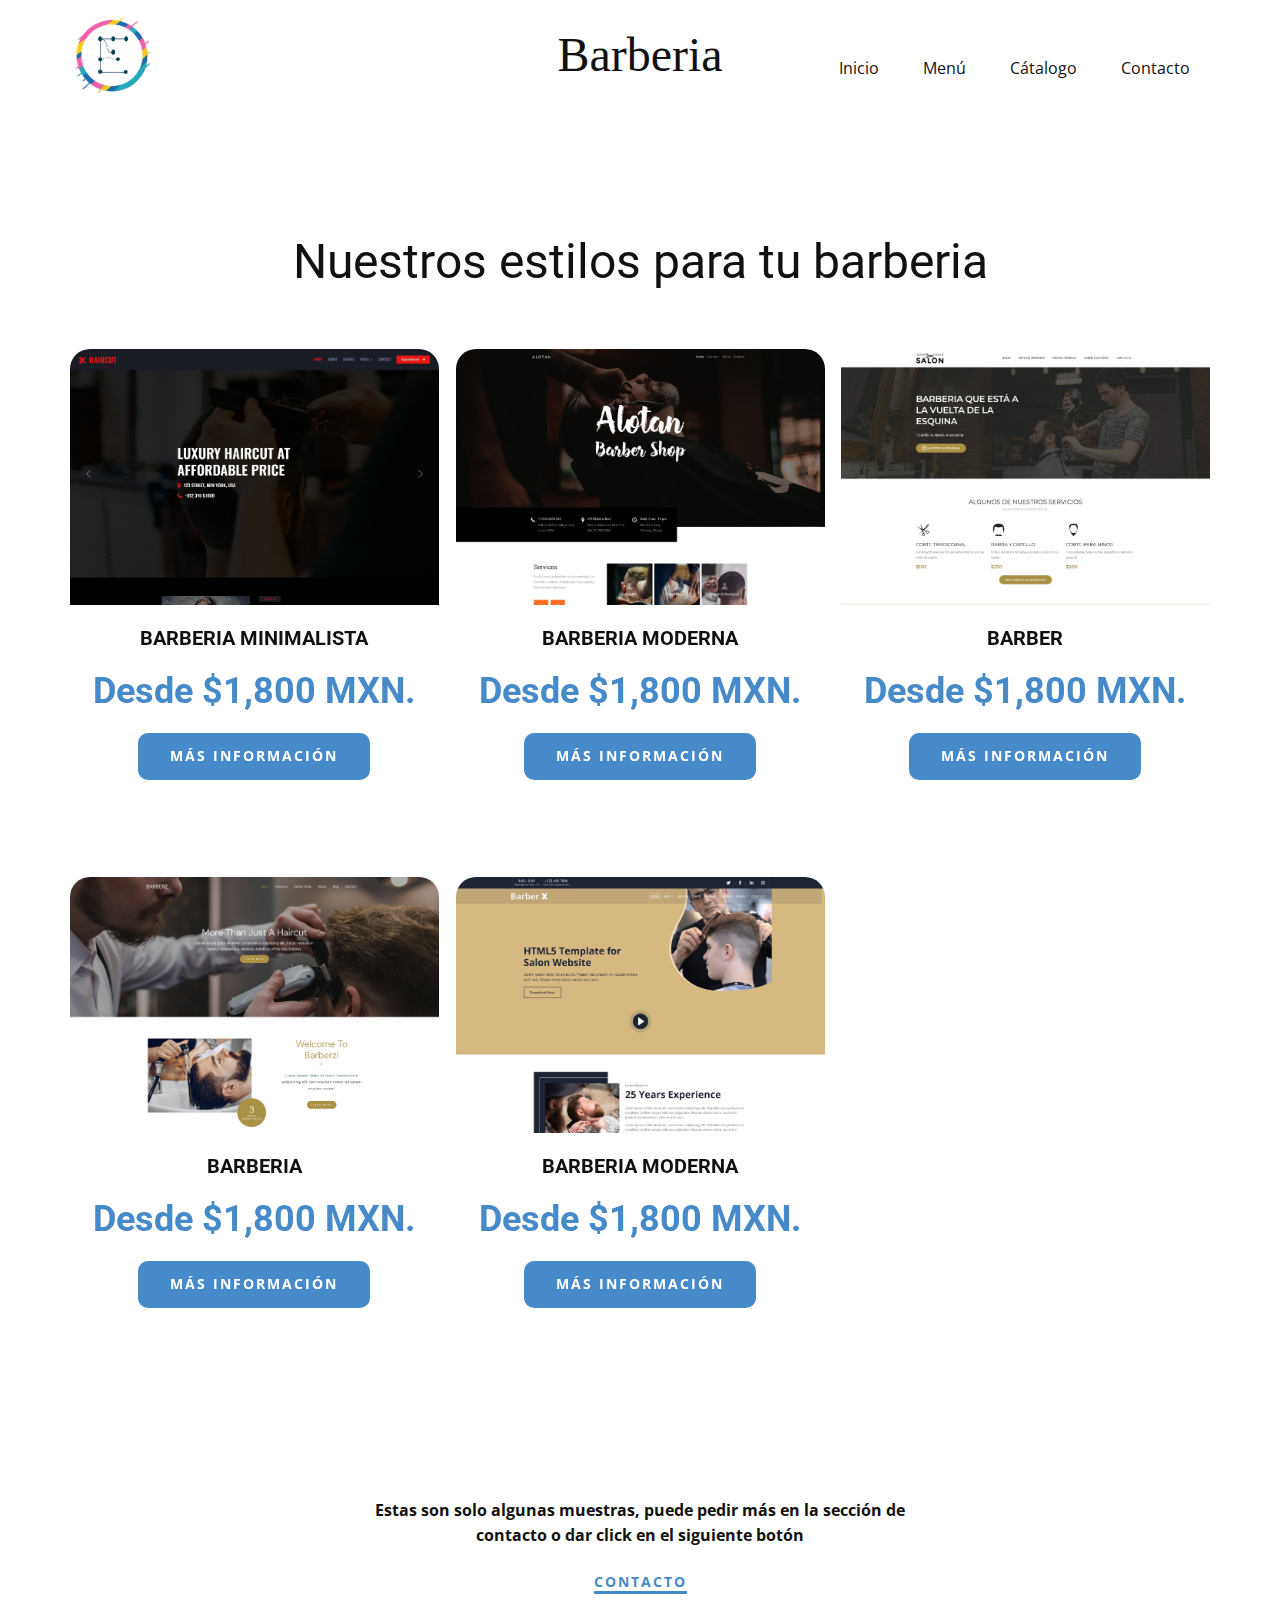
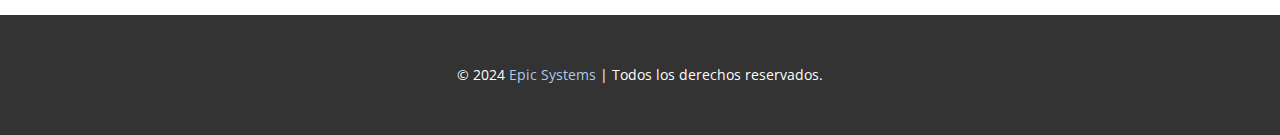
<file: Catálogo/barberia.html>
<!DOCTYPE html>
<html lang="es" style="font-size: 16px">
  <head>
    <meta name="viewport" content="width=device-width, initial-scale=1.0" />
    <meta charset="utf-8" />
    <meta name="keywords" content="Restaurantes, Nuestros estilos para tu restaurante" />
    <meta name="description" content="Descubre los mejores estilos para restaurantes" />
    <title>Barberia</title>
    <link rel="stylesheet" href="index.css" media="screen" />
    <link rel="stylesheet" href="catálogo.css" media="screen" />
    <link rel="stylesheet" href="./images/barberia/modal.css" media="screen">

    <script class="u-script" type="text/javascript" src="jquery.js" defer=""></script>
    <script class="u-script" type="text/javascript" src="catálogo.js" defer=""></script>
    <script class="u-script" type="text/javascript" src="images/barberia/modal.js"></script>

    
    <link
      id="u-theme-google-font"
      rel="stylesheet"
      href="https://fonts.googleapis.com/css?family=Roboto:100,100i,300,300i,400,400i,500,500i,700,700i,900,900i|Open+Sans:300,300i,400,400i,500,500i,600,600i,700,700i,800,800i"
    />
    
    <!-- Favicon -->
    <link rel="icon" href="../images/logo.png" type="image/png" />

    <!-- Open Graph / Facebook -->
    <meta property="og:type" content="website" />
    <meta property="og:url" content="https://ingperea.online/catálogo/barberia.html" />
    <meta property="og:title" content="Barberia" />
    <meta property="og:description" content="Descubre los mejores estilos para Barberias" />
    <meta property="og:locale" content="es_MX" />


    <script type="application/ld+json">
      {
        "@context": "http://schema.org",
        "@type": "Organization",
        "name": "Tu Barberia",
        "logo": "https://tusitio.com/images/logo.png",
        "description": "La mejor opción para páginas web.",
        "url": "https://ingperea.online",
        "contactPoint": {
          "@type": "ContactPoint",
          "telephone": "492-223-7517",
          "contactType": "customer service"
        }
      }
    </script>
    
    <meta name="theme-color" content="#478ac9" />
    <meta data-intl-tel-input-cdn-path="intlTelInput/" />
  </head>

  <body
    data-home-page="barberia.html"
    data-home-page-title="Barberia"
    data-path-to-root="./"
    data-include-products="false"
    class="u-body u-xl-mode"
    data-lang="es"
  >
  <header class="u-clearfix u-header u-header" id="sec-897c">
    <div class="u-clearfix u-sheet u-sheet-1">
      <a
        href="../index.html"
        class="u-image u-logo u-image-1"
        data-image-width="846"
        data-image-height="765"
      >
        <img src="../images/logo.png"
          class="u-logo-image u-logo-image-1"
          alt="Epic Systems Logo" />
      </a>
      <h2 class="u-custom-font u-font-lobster u-text u-text-default u-text-1">
        Barberia
      </h2>
      <nav
        class="u-menu u-menu-mega u-menu-open-right u-offcanvas u-menu-1"
        data-submenu-level="on-click"
      >
        <div
          class="menu-collapse"
          style="font-size: 1rem; letter-spacing: 0px"
        >
          <a
            class="u-button-style u-custom-left-right-menu-spacing u-custom-padding-bottom u-custom-top-bottom-menu-spacing u-nav-link u-text-active-palette-1-base u-text-hover-palette-2-base"
            href="#"
          >
            <svg class="u-svg-link" viewBox="0 0 24 24">
              <use xlink:href="#svg-dc24"></use>
            </svg>
            <svg
              class="u-svg-content"
              version="1.1"
              id="svg-dc24"
              viewBox="0 0 16 16"
              x="0px"
              y="0px"
              xmlns:xlink="http://www.w3.org/1999/xlink"
              xmlns="http://www.w3.org/2000/svg"
            >
              <g>
                <rect y="1" width="16" height="2"></rect>
                <rect y="7" width="16" height="2"></rect>
                <rect y="13" width="16" height="2"></rect>
              </g>
            </svg>
          </a>
        </div>
        <div class="u-custom-menu u-nav-container">
          <ul class="u-nav u-unstyled u-nav-1">
            <li class="u-nav-item">
              <a
                class="u-button-style u-nav-link u-text-active-palette-1-base u-text-hover-palette-2-base"
                href="../index.html"
                style="padding: 10px 20px"
                >Inicio</a
              >
            </li>
            <li class="u-nav-item">
              <a
                class="u-button-style u-nav-link u-text-active-palette-1-base u-text-hover-palette-2-base"
                style="padding: 10px 20px"
                >Menú
               </a
              >
              <div
                class="level-2 u-columns-auto u-inner-container-layout u-mega-popup u-nav-popup u-white u-nav-popup-1"
              >
                <ul
                  class="u-h-spacing-20 u-nav u-popupmenu-items u-unstyled u-v-spacing-10"
                >
                  <li class="u-nav-item">
                    <a
                      class="u-button-style u-nav-link u-white"
                      style="font-weight: 700"
                      >Parte 1</a
                    >
                    <div class="level-3 u-nav-popup">
                      <ul
                        class="u-h-spacing-20 u-nav u-unstyled u-v-spacing-10"
                      >
                        <li class="u-nav-item">
                          <a class="u-button-style u-nav-link u-white" href="restaurantes.html"
                            >Restaurante</a
                          >
                        </li>
                        <li class="u-nav-item">
                          <a class="u-button-style u-nav-link u-white" href="barberia.html"
                            >Barberia</a
                          >
                        </li>
                        <li class="u-nav-item">
                          <a class="u-button-style u-nav-link u-white" href="ropa.html"
                            >Tienda de ropa</a
                          >
                        </li>
                      </ul>
                    </div>
                  </li>
                  <li class="u-nav-item">
                    <a
                      class="u-button-style u-nav-link u-white"
                      style="font-weight: 700"
                      >Parte 2</a
                    >
                    <div class="level-3 u-nav-popup">
                      <ul
                        class="u-h-spacing-20 u-nav u-unstyled u-v-spacing-10"
                      >
                        <li class="u-nav-item">
                          <a class="u-button-style u-nav-link u-white" href="medicina.html">Medicina</a>
                        </li>
                        <li class="u-nav-item">
                          <a class="u-button-style u-nav-link u-white" href="vet.html"
                            >Veterinaria</a
                          >
                        </li>
                        <li class="u-nav-item">
                          <a class="u-button-style u-nav-link u-white" href="fit.html"
                            >Deporte</a
                          >
                        </li>
                      </ul>
                    </div>
                  </li>
                  <li class="u-nav-item">
                    <a
                      class="u-button-style u-nav-link u-white"
                      style="font-weight: 700"
                      >Parte 3</a
                    >
                    <div class="level-3 u-nav-popup">
                      <ul
                        class="u-h-spacing-20 u-nav u-unstyled u-v-spacing-10"
                      >
                        <li class="u-nav-item">
                          <a class="u-button-style u-nav-link u-white" href="hotel.html"
                            >Hotel</a
                          >
                        </li>
                        <li class="u-nav-item">
                          <a class="u-button-style u-nav-link u-white" href="servicios.html"
                            >Servicios/oficios</a
                          >
                        </li>
                        <li class="u-nav-item">
                          <a class="u-button-style u-nav-link u-white" href="coffe.html">Café</a>
                        </li>
                        <li class="u-nav-item">
                          <a class="u-button-style u-nav-link u-white" href="../Contacto.html"
                            >Diseño personal</a
                          >
                        </li>
                      </ul>
                    </div>
                  </li>
                </ul>
              </div>
            </li>
            <li class="u-nav-item">
              <a
                class="u-button-style u-nav-link u-text-active-palette-1-base u-text-hover-palette-2-base"
                href="../Catálogo.html"
                style="padding: 10px 20px"
                >Cátalogo</a
              >
            </li>
            <li class="u-nav-item">
              <a
                class="u-button-style u-nav-link u-text-active-palette-1-base u-text-hover-palette-2-base"
                href="../Contacto.html"
                style="padding: 10px 20px"
                >Contacto</a
              >
            </li>
          </ul>
        </div>
        <div class="u-custom-menu u-nav-container-collapse">
          <div
            class="u-border-2 u-border-grey-75 u-border-no-left u-container-style u-inner-container-layout u-opacity u-opacity-95 u-palette-1-light-2 u-sidenav u-sidenav-1"
            data-offcanvas-width="201"
          >
            <div
              class="u-inner-container-layout u-sidenav-overflow"
              style="padding: 0px"
            >
              <div class="u-menu-close"></div>
              <ul
                class="u-align-center u-nav u-popupmenu-items u-unstyled u-nav-6"
              >
                <li class="u-nav-item">
                  <a class="u-button-style u-nav-link" href="../index.html"
                    >Inicio</a
                  >
                </li>
                <li class="u-nav-item">
                  <a class="u-button-style u-nav-link">Menú Catálogo<span id="icon" style="margin-left: 5px;">›</span> </a>
                  <div class="u-nav-popup">
                    <ul
                      class="u-h-spacing-20 u-nav u-unstyled u-v-spacing-10"
                    >
                      <li class="u-nav-item">
                        <a class="u-button-style u-nav-link" style="font-weight: bold;"
                          >Parte 1 <span id="icon" style="margin-left: 5px;">›</span></a
                        >
                        <div class="u-nav-popup">
                          <ul
                            class="u-h-spacing-20 u-nav u-unstyled u-v-spacing-10"
                          >
                            <li class="u-nav-item">
                              <a class="u-button-style u-nav-link" href="restaurantes.html"
                                >Restaurante</a
                              >
                            </li>
                            <li class="u-nav-item">
                              <a class="u-button-style u-nav-link" href="barberia.html"
                                >Barberia</a
                              >
                            </li>
                            <li class="u-nav-item">
                              <a class="u-button-style u-nav-link" href="ropa.html"
                                >Tienda de ropa</a
                              >
                            </li>
                          </ul>
                        </div>
                      </li>
                      <li class="u-nav-item">
                        <a class="u-button-style u-nav-link" style="font-weight: bold;"
                          >Parte 2 <span id="icon" style="margin-left: 5px;">›</span></a
                        >
                        <div class="u-nav-popup">
                          <ul
                            class="u-h-spacing-20 u-nav u-unstyled u-v-spacing-10"
                          >
                            <li class="u-nav-item">
                              <a class="u-button-style u-nav-link" href="medicina.html"
                                >Medicina</a
                              >
                            </li>
                            <li class="u-nav-item">
                              <a class="u-button-style u-nav-link" href="vet.html"
                                >Veterinaria</a
                              >
                            </li>
                            <li class="u-nav-item">
                              <a class="u-button-style u-nav-link" href="fit.html"
                                >Deporte</a
                              >
                            </li>
                          </ul>
                        </div>
                      </li>
                      <li class="u-nav-item">
                        <a class="u-button-style u-nav-link" style="font-weight: bold;" >Parte 3 <span id="icon" style="margin-left: 5px;">›</span></a>
                        <div class="u-nav-popup">
                          <ul
                            class="u-h-spacing-20 u-nav u-unstyled u-v-spacing-10"
                          >
                            <li class="u-nav-item">
                              <a class="u-button-style u-nav-link" href="hotel.html"
                                >Hotel</a
                              >
                            </li>
                            <li class="u-nav-item">
                              <a class="u-button-style u-nav-link" href="servicios.html"
                                >Servicios/oficios</a
                              >
                            </li>
                            <li class="u-nav-item">
                              <a class="u-button-style u-nav-link" href="coffe.html">Cafe</a>
                            </li>
                            <li class="u-nav-item">
                              <a class="u-button-style u-nav-link"
                                >Diseño personal</a
                              >
                            </li>
                          </ul>
                        </div>
                      </li>
                    </ul>
                  </div>
                </li>
                <li class="u-nav-item">
                  <a class="u-button-style u-nav-link" href="../Catálogo.html"
                    >Catálogo principal</a
                  >
                </li>
                <li class="u-nav-item">
                  <a class="u-button-style u-nav-link" href="../Contacto.html"
                    >Contacto</a
                  >
                </li>
              </ul>
            </div>
          </div>
          <div class="u-menu-overlay u-opacity u-opacity-70"></div>
        </div>
      </nav>
    </div>
  </header>

    <section
      class="u-clearfix u-container-align-center-lg u-container-align-center-md u-container-align-center-xl u-container-align-center-xs u-section-1"
      id="carousel_3b50"
    >
      <div class="u-clearfix u-sheet u-sheet-1">
        <h2
          class="u-align-center u-text u-text-default u-text-1"
          data-animation-name="customAnimationIn"
          data-animation-duration="1200"
          data-animation-delay="0"
        >
          Nuestros estilos para tu barberia
        </h2>
        <div class="u-expanded-width u-list u-list-1">
          <div class="u-repeater u-repeater-1">
            <div
              class="u-container-align-center u-list-item u-radius u-repeater-item u-shape-round u-white u-list-item-1"
              data-animation-name="customAnimationIn"
              data-animation-duration="1500"
              data-animation-delay="200"
            >
              <div
                class="u-container-layout u-similar-container u-valign-top u-container-layout-1"
              >
                <img
                  src="/Catálogo/images/barberia/images/1.jpg"
                  alt="Barber minimalista"
                  class="u-expanded-width u-image u-image-round u-radius u-image-1"
                  data-image-width="1380"
                  data-image-height="920"
                />
                <h5 class="u-align-center u-text u-text-2">
                  Barberia minimalista
                </h5>
                <h4
                  class="u-align-center u-text u-text-palette-1-base u-text-3"
                >
                  Desde $1,800 MXN.
                </h4>
                <a
                  class="u-active-white u-align-center u-border-2 u-border-active-palette-1-base u-border-hover-palette-1-base u-border-palette-1-base u-btn u-btn-round u-button-style u-hover-white u-palette-1-base u-radius u-text-active-black u-text-body-alt-color u-text-hover-black u-btn-1"
                  data-animation-name=""
                  data-animation-duration="0"
                  data-animation-delay="0"
                  data-animation-direction=""
                  >Más información</a
                >
              </div>
            </div>
            <div
              class="u-container-align-center u-list-item u-radius u-repeater-item u-shape-round u-white u-list-item-2"
              data-animation-name="customAnimationIn"
              data-animation-duration="1500"
              data-animation-delay="200"
            >
              <div
                class="u-container-layout u-similar-container u-valign-top u-container-layout-2"
              >
                <img
                  src="/Catálogo/images/barberia/images/2.1.jpg"
                  alt="Barber moderna"
                  class="u-expanded-width u-image u-image-round u-radius u-image-2"
                  data-image-width="1380"
                  data-image-height="920"
                />
                <h5 class="u-align-center u-text u-text-5">
                  Barberia moderna
                </h5>
                <h4
                  class="u-align-center u-text u-text-palette-1-base u-text-6"
                >
                  Desde $1,800 MXN.
                </h4>
                <a
                  href="#"
                  class="u-active-white u-align-center u-border-2 u-border-active-palette-1-base u-border-hover-palette-1-base u-border-palette-1-base u-btn u-btn-round u-button-style u-hover-white u-palette-1-base u-radius u-text-active-black u-text-body-alt-color u-text-hover-black u-btn-2"
                  data-animation-name=""
                  data-animation-duration="0"
                  data-animation-delay="0"
                  data-animation-direction=""
                  >Más información</a
                >
              </div>
            </div>
            <div
              class="u-container-align-center u-list-item u-radius u-repeater-item u-shape-round u-white u-list-item-3"
              data-animation-name="customAnimationIn"
              data-animation-duration="1500"
              data-animation-delay="200"
            >
              <div
                class="u-container-layout u-similar-container u-valign-top u-container-layout-3"
              >
                <img
                  src="/Catálogo/images/barberia/images/5.1.jpg"
                  alt="Barber"
                  class="u-expanded-width u-image u-image-round u-radius u-image-3"
                  data-image-width="1380"
                  data-image-height="920"
                />
                <h5 class="u-align-center u-text u-text-8">
                  Barber
                </h5>
                <h4
                  class="u-align-center u-text u-text-palette-1-base u-text-9"
                >
                  Desde $1,800 MXN. 
                </h4>
                <a
                  href="#"
                  class="u-active-white u-align-center u-border-2 u-border-active-palette-1-base u-border-hover-palette-1-base u-border-palette-1-base u-btn u-btn-round u-button-style u-hover-white u-palette-1-base u-radius u-text-active-black u-text-body-alt-color u-text-hover-black u-btn-3"
                  data-animation-name=""
                  data-animation-duration="0"
                  data-animation-delay="0"
                  data-animation-direction=""
                  >Más información</a
                >
              </div>
            </div>
            <div
              class="u-container-align-center u-list-item u-radius u-repeater-item u-shape-round u-white u-list-item-4"
              data-animation-name="customAnimationIn"
              data-animation-duration="1500"
              data-animation-delay="600"
            >
              <div
                class="u-container-layout u-similar-container u-valign-top u-container-layout-4"
              >
                <img
                  src="/Catálogo/images/barberia/images/4.1.jpg"
                  alt="barber"
                  class="u-expanded-width u-image u-image-round u-radius u-image-4"
                  data-image-width="1380"
                  data-image-height="920"
                />
                <h5 class="u-align-center u-text u-text-11">
                  Barberia
                </h5>
                <h4
                  class="u-align-center u-text u-text-palette-1-base u-text-12"
                >
                  Desde $1,800 MXN.
                </h4>
                <a
                  href="#"
                  class="u-active-white u-align-center u-border-2 u-border-active-palette-1-base u-border-hover-palette-1-base u-border-palette-1-base u-btn u-btn-round u-button-style u-hover-white u-palette-1-base u-radius u-text-active-black u-text-body-alt-color u-text-hover-black u-btn-4"
                  data-animation-name=""
                  data-animation-duration="0"
                  data-animation-delay="0"
                  data-animation-direction=""
                  >Más información</a
                >
              </div>
            </div>
            <div
              class="u-container-align-center u-list-item u-radius u-repeater-item u-shape-round u-white u-list-item-5"
              data-animation-name="customAnimationIn"
              data-animation-duration="1500"
              data-animation-delay="600"
            >
              <div
                class="u-container-layout u-similar-container u-valign-top u-container-layout-5"
              >
                <img
                  src="/Catálogo/images/barberia/images/3.1.jpg"
                  alt="Barberia moderna"
                  class="u-expanded-width u-image u-image-round u-radius u-image-5"
                  data-image-width="1380"
                  data-image-height="918"
                />
                <h5 class="u-align-center u-text u-text-14">
                  Barberia moderna
                </h5>
                <h4
                  class="u-align-center u-text u-text-palette-1-base u-text-15"
                >
                  Desde $1,800 MXN.
                </h4>
                <a
                  href="#"
                  class="u-active-white u-align-center u-border-2 u-border-active-palette-1-base u-border-hover-palette-1-base u-border-palette-1-base u-btn u-btn-round u-button-style u-hover-white u-palette-1-base u-radius u-text-active-black u-text-body-alt-color u-text-hover-black u-btn-5"
                  data-animation-name=""
                  data-animation-duration="0"
                  data-animation-delay="0"
                  data-animation-direction=""
                  >Más información</a
                >
              </div>
            </div>
            <div
              class="u-container-align-center u-list-item u-radius u-repeater-item u-shape-round u-white u-list-item-6"
              data-animation-name="customAnimationIn"
              data-animation-duration="1500"
              data-animation-delay="600"
            >
            </div>
          </div>
        </div>
      </div>
    </section>

    <section class="u-clearfix u-section-2">
      <div class="u-container-align-center">
          <div class="u-text-center">
              <div class="u-text-contact-container">
                  <span class="u-text-contact">Estas son solo algunas muestras, puede pedir más en la sección de contacto o dar click en el siguiente botón</span>
              </div>
              <div class="u-button-container">
                  <a class="u-btn-5" href="../Contacto.html">Contacto</a>
              </div>
          </div>
      </div>
  </section>
  
  

    </section>
    

    <footer
      class="u-align-center u-clearfix u-container-align-center u-footer u-grey-80 u-footer"
      id="sec-c2dd"
    >
      <div class="u-clearfix u-sheet u-sheet-1">
        <p class="u-small-text u-text u-text-variant u-text-1">
          &copy; 2024 <a href="../index.html">Epic Systems</a> | Todos los
          derechos reservados.
        </p>
      </div>
    </footer>
  </body>
</html>
</file>
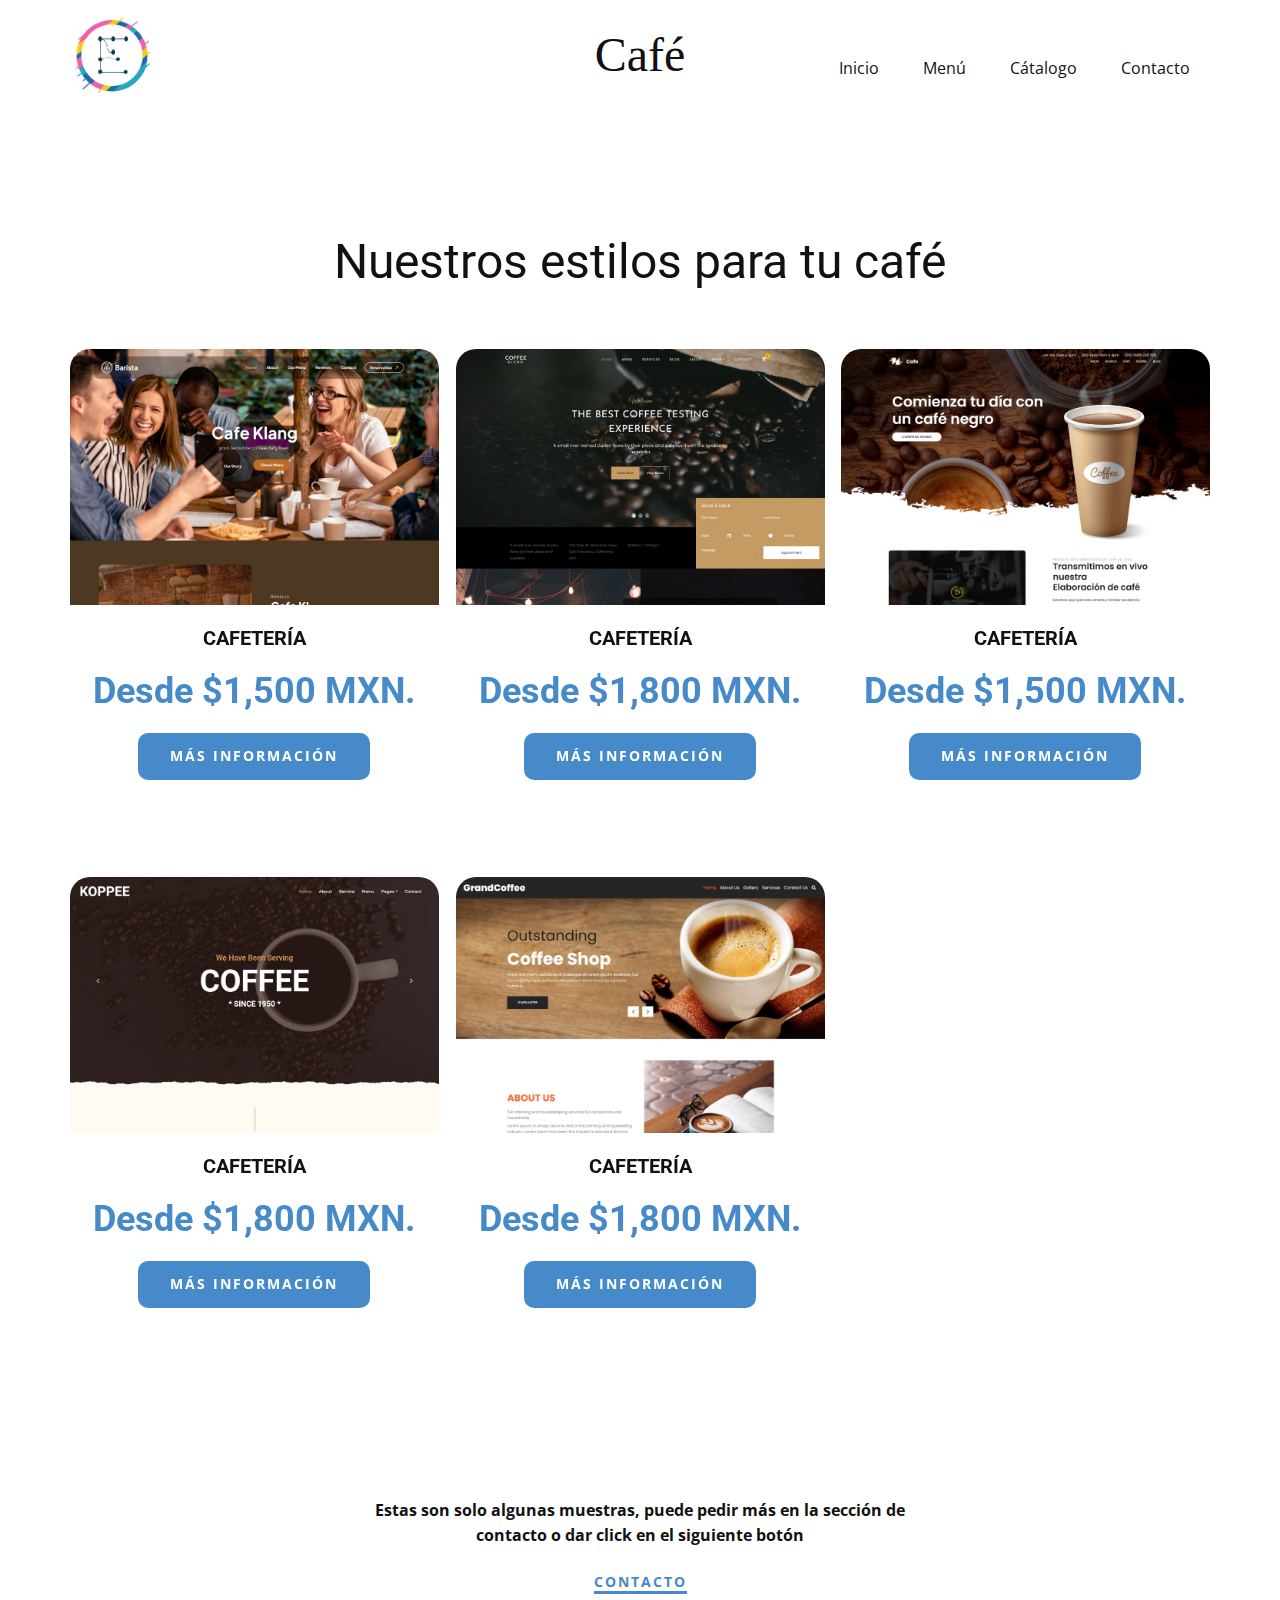
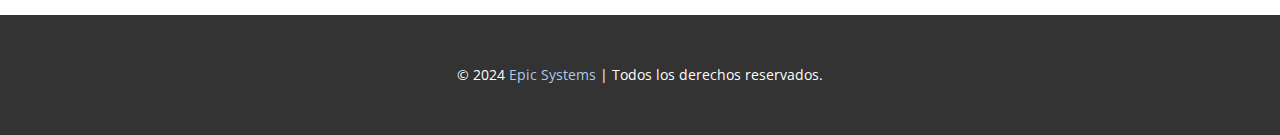
<file: Catálogo/coffe.html>
<!DOCTYPE html>
<html lang="es" style="font-size: 16px">
  <head>
    <meta name="viewport" content="width=device-width, initial-scale=1.0" />
    <meta charset="utf-8" />
    <meta name="keywords" content="Restaurantes, Nuestros estilos para tu tienda" />
    <meta name="description" content="Descubre los mejores estilos para tienda" />
    <title>Café</title>
    <link rel="stylesheet" href="index.css" media="screen" />
    <link rel="stylesheet" href="catálogo.css" media="screen" />
    <link rel="stylesheet" href="./images/coffe/modal.css" media="screen">

    <script class="u-script" type="text/javascript" src="jquery.js" defer=""></script>
    <script class="u-script" type="text/javascript" src="catálogo.js" defer=""></script>
    <script class="u-script" type="text/javascript" src="images/coffe/modal.js"></script>

    
    <link
      id="u-theme-google-font"
      rel="stylesheet"
      href="https://fonts.googleapis.com/css?family=Roboto:100,100i,300,300i,400,400i,500,500i,700,700i,900,900i|Open+Sans:300,300i,400,400i,500,500i,600,600i,700,700i,800,800i"
    />
    
    <!-- Favicon -->
    <link rel="icon" href="../images/logo.png" type="image/png" />

    <!-- Open Graph / Facebook -->
    <meta property="og:type" content="website" />
    <meta property="og:url" content="https://ingperea.online/catálogo/coffe.html" />
    <meta property="og:title" content="coffe" />
    <meta property="og:description" content="Descubre los mejores estilos para tus café" />
    <meta property="og:locale" content="es_MX" />


    <script type="application/ld+json">
      {
        "@context": "http://schema.org",
        "@type": "Organization",
        "name": "Tu negocio",
        "logo": "https://tusitio.com/images/logo.png",
        "description": "La mejor opción para páginas web.",
        "url": "https://ingperea.online",
        "contactPoint": {
          "@type": "ContactPoint",
          "telephone": "492-223-7517",
          "contactType": "customer service"
        }
      }
    </script>
    
    <meta name="theme-color" content="#478ac9" />
    <meta data-intl-tel-input-cdn-path="intlTelInput/" />
  </head>

  <body
    data-home-page="coffe.html"
    data-home-page-title="coffe"
    data-path-to-root="./"
    data-include-products="false"
    class="u-body u-xl-mode"
    data-lang="es"
  >
  <header class="u-clearfix u-header u-header" id="sec-897c">
    <div class="u-clearfix u-sheet u-sheet-1">
      <a
        href="../index.html"
        class="u-image u-logo u-image-1"
        data-image-width="846"
        data-image-height="765"
      >
        <img src="../images/logo.png"
          class="u-logo-image u-logo-image-1"
          alt="Epic Systems Logo" />
      </a>
      <h2 class="u-custom-font u-font-lobster u-text u-text-default u-text-1">
        Café
      </h2>
      <nav
        class="u-menu u-menu-mega u-menu-open-right u-offcanvas u-menu-1"
        data-submenu-level="on-click"
      >
        <div
          class="menu-collapse"
          style="font-size: 1rem; letter-spacing: 0px"
        >
          <a
            class="u-button-style u-custom-left-right-menu-spacing u-custom-padding-bottom u-custom-top-bottom-menu-spacing u-nav-link u-text-active-palette-1-base u-text-hover-palette-2-base"
            href="#"
          >
            <svg class="u-svg-link" viewBox="0 0 24 24">
              <use xlink:href="#svg-dc24"></use>
            </svg>
            <svg
              class="u-svg-content"
              version="1.1"
              id="svg-dc24"
              viewBox="0 0 16 16"
              x="0px"
              y="0px"
              xmlns:xlink="http://www.w3.org/1999/xlink"
              xmlns="http://www.w3.org/2000/svg"
            >
              <g>
                <rect y="1" width="16" height="2"></rect>
                <rect y="7" width="16" height="2"></rect>
                <rect y="13" width="16" height="2"></rect>
              </g>
            </svg>
          </a>
        </div>
        <div class="u-custom-menu u-nav-container">
          <ul class="u-nav u-unstyled u-nav-1">
            <li class="u-nav-item">
              <a
                class="u-button-style u-nav-link u-text-active-palette-1-base u-text-hover-palette-2-base"
                href="../index.html"
                style="padding: 10px 20px"
                >Inicio</a
              >
            </li>
            <li class="u-nav-item">
              <a
                class="u-button-style u-nav-link u-text-active-palette-1-base u-text-hover-palette-2-base"
                style="padding: 10px 20px"
                >Menú
               </a
              >
              <div
                class="level-2 u-columns-auto u-inner-container-layout u-mega-popup u-nav-popup u-white u-nav-popup-1"
              >
                <ul
                  class="u-h-spacing-20 u-nav u-popupmenu-items u-unstyled u-v-spacing-10"
                >
                  <li class="u-nav-item">
                    <a
                      class="u-button-style u-nav-link u-white"
                      style="font-weight: 700"
                      >Parte 1</a
                    >
                    <div class="level-3 u-nav-popup">
                      <ul
                        class="u-h-spacing-20 u-nav u-unstyled u-v-spacing-10"
                      >
                        <li class="u-nav-item">
                          <a class="u-button-style u-nav-link u-white" href="restaurantes.html"
                            >Restaurante</a
                          >
                        </li>
                        <li class="u-nav-item">
                          <a class="u-button-style u-nav-link" href="barberia.html"
                            >Barberia</a
                          >
                        </li>
                        <li class="u-nav-item">
                          <a class="u-button-style u-nav-link u-white" href="ropa.html"
                            >Tiendas de ropa</a
                          >
                        </li>
                      </ul>
                    </div>
                  </li>
                  <li class="u-nav-item">
                    <a
                      class="u-button-style u-nav-link u-white"
                      style="font-weight: 700"
                      >Parte 2</a
                    >
                    <div class="level-3 u-nav-popup">
                      <ul
                        class="u-h-spacing-20 u-nav u-unstyled u-v-spacing-10"
                      >
                        <li class="u-nav-item">
                          <a class="u-button-style u-nav-link u-white" href="medicina.html">Medicina</a>
                        </li>
                        <li class="u-nav-item">
                          <a class="u-button-style u-nav-link u-white" href="vet.html"
                            >Veterinaria</a
                          >
                        </li>
                        <li class="u-nav-item">
                          <a class="u-button-style u-nav-link u-white" href="fit.html"
                            >Deporte</a
                          >
                        </li>
                      </ul>
                    </div>
                  </li>
                  <li class="u-nav-item">
                    <a
                      class="u-button-style u-nav-link u-white"
                      style="font-weight: 700"
                      >Parte 3</a
                    >
                    <div class="level-3 u-nav-popup">
                      <ul
                        class="u-h-spacing-20 u-nav u-unstyled u-v-spacing-10"
                      >
                        <li class="u-nav-item">
                          <a class="u-button-style u-nav-link u-white" href="hotel.html"
                            >Hotel</a
                          >
                        </li>
                        <li class="u-nav-item">
                          <a class="u-button-style u-nav-link u-white" href="servicios.html"
                            >Servicios/oficios</a
                          >
                        </li>
                        <li class="u-nav-item">
                          <a class="u-button-style u-nav-link u-white" href="coffe.html">Café</a>
                        </li>
                        <li class="u-nav-item">
                          <a class="u-button-style u-nav-link u-white" href="../Contacto.html"
                            >Diseño personal</a
                          >
                        </li>
                      </ul>
                    </div>
                  </li>
                </ul>
              </div>
            </li>
            <li class="u-nav-item">
              <a
                class="u-button-style u-nav-link u-text-active-palette-1-base u-text-hover-palette-2-base"
                href="../Catálogo.html"
                style="padding: 10px 20px"
                >Cátalogo</a
              >
            </li>
            <li class="u-nav-item">
              <a
                class="u-button-style u-nav-link u-text-active-palette-1-base u-text-hover-palette-2-base"
                href="../Contacto.html"
                style="padding: 10px 20px"
                >Contacto</a
              >
            </li>
          </ul>
        </div>
        <div class="u-custom-menu u-nav-container-collapse">
          <div
            class="u-border-2 u-border-grey-75 u-border-no-left u-container-style u-inner-container-layout u-opacity u-opacity-95 u-palette-1-light-2 u-sidenav u-sidenav-1"
            data-offcanvas-width="201"
          >
            <div
              class="u-inner-container-layout u-sidenav-overflow"
              style="padding: 0px"
            >
              <div class="u-menu-close"></div>
              <ul
                class="u-align-center u-nav u-popupmenu-items u-unstyled u-nav-6"
              >
                <li class="u-nav-item">
                  <a class="u-button-style u-nav-link" href="../index.html"
                    >Inicio</a
                  >
                </li>
                <li class="u-nav-item">
                  <a class="u-button-style u-nav-link">Menú Catálogo<span id="icon" style="margin-left: 5px;">›</span> </a>
                  <div class="u-nav-popup">
                    <ul
                      class="u-h-spacing-20 u-nav u-unstyled u-v-spacing-10"
                    >
                      <li class="u-nav-item">
                        <a class="u-button-style u-nav-link " style="font-weight: bold;"
                          >Parte 1 <span id="icon" style="margin-left: 5px;">›</span></a
                        >
                        <div class="u-nav-popup">
                          <ul
                            class="u-h-spacing-20 u-nav u-unstyled u-v-spacing-10"
                          >
                            <li class="u-nav-item">
                              <a class="u-button-style u-nav-link" href="restaurantes.html"
                                >Restaurante</a
                              >
                            </li>
                            <li class="u-nav-item">
                              <a class="u-button-style u-nav-link" href="barberia.html"
                                >Barberia</a
                              >
                            </li>
                            <li class="u-nav-item">
                              <a class="u-button-style u-nav-link" href="ropa.html"
                                >Tienda de Ropa</a
                              >
                            </li>
                          </ul>
                        </div>
                      </li>
                      <li class="u-nav-item">
                        <a class="u-button-style u-nav-link" style="font-weight: bold;"
                          >Parte 2 <span id="icon" style="margin-left: 5px;">›</span></a
                        >
                        <div class="u-nav-popup">
                          <ul
                            class="u-h-spacing-20 u-nav u-unstyled u-v-spacing-10"
                          >
                            <li class="u-nav-item">
                              <a class="u-button-style u-nav-link" href="medicina.html"
                                >Medicina</a
                              >
                            </li>
                            <li class="u-nav-item">
                              <a class="u-button-style u-nav-link" href="vet.html"
                                >Veterinaria</a
                              >
                            </li>
                            <li class="u-nav-item">
                              <a class="u-button-style u-nav-link" href="fit.html"
                                >Deporte</a
                              >
                            </li>
                          </ul>
                        </div>
                      </li>
                      <li class="u-nav-item">
                        <a class="u-button-style u-nav-link" style="font-weight: bold;">Parte 3 <span id="icon" style="margin-left: 5px;">›</span></a>
                        <div class="u-nav-popup">
                          <ul
                            class="u-h-spacing-20 u-nav u-unstyled u-v-spacing-10"
                          >
                            <li class="u-nav-item">
                              <a class="u-button-style u-nav-link" href="hotel.html"
                                >Hotel</a
                              >
                            </li>
                            <li class="u-nav-item">
                              <a class="u-button-style u-nav-link" href="servicios.html"
                                >Servicios/oficios</a
                              >
                            </li>
                            <li class="u-nav-item">
                              <a class="u-button-style u-nav-link" href="coffe.html">Cafe</a>
                            </li>
                            <li class="u-nav-item">
                              <a class="u-button-style u-nav-link"
                                >Diseño personal</a
                              >
                            </li>
                          </ul>
                        </div>
                      </li>
                    </ul>
                  </div>
                </li>
                <li class="u-nav-item">
                  <a class="u-button-style u-nav-link" href="../Catálogo.html"
                    >Catálogo principal</a
                  >
                </li>
                <li class="u-nav-item">
                  <a class="u-button-style u-nav-link" href="../Contacto.html"
                    >Contacto</a
                  >
                </li>
              </ul>
            </div>
          </div>
          <div class="u-menu-overlay u-opacity u-opacity-70"></div>
        </div>
      </nav>
    </div>
  </header>

    <section
      class="u-clearfix u-container-align-center-lg u-container-align-center-md u-container-align-center-xl u-container-align-center-xs u-section-1"
      id="carousel_3b50"
    >
      <div class="u-clearfix u-sheet u-sheet-1">
        <h2
          class="u-align-center u-text u-text-default u-text-1"
          data-animation-name="customAnimationIn"
          data-animation-duration="1200"
          data-animation-delay="0"
        >
          Nuestros estilos para tu café
        </h2>
        <div class="u-expanded-width u-list u-list-1">
          <div class="u-repeater u-repeater-1">
            <div
              class="u-container-align-center u-list-item u-radius u-repeater-item u-shape-round u-white u-list-item-1"
              data-animation-name="customAnimationIn"
              data-animation-duration="1500"
              data-animation-delay="200"
            >
              <div
                class="u-container-layout u-similar-container u-valign-top u-container-layout-1"
              >
                <img
                  src="/Catálogo/images/coffe/images/1.1.jpg"
                  alt="Medico"
                  class="u-expanded-width u-image u-image-round u-radius u-image-1"
                  data-image-width="1380"
                  data-image-height="920"
                />
                <h5 class="u-align-center u-text u-text-2">
                  Cafetería
                </h5>
                <h4
                  class="u-align-center u-text u-text-palette-1-base u-text-3"
                >
                  Desde $1,500 MXN.
                </h4>
                <a
                  class="u-active-white u-align-center u-border-2 u-border-active-palette-1-base u-border-hover-palette-1-base u-border-palette-1-base u-btn u-btn-round u-button-style u-hover-white u-palette-1-base u-radius u-text-active-black u-text-body-alt-color u-text-hover-black u-btn-1"
                  data-animation-name=""
                  data-animation-duration="0"
                  data-animation-delay="0"
                  data-animation-direction=""
                  >Más información</a
                >
              </div>
            </div>
            <div
              class="u-container-align-center u-list-item u-radius u-repeater-item u-shape-round u-white u-list-item-2"
              data-animation-name="customAnimationIn"
              data-animation-duration="1500"
              data-animation-delay="200"
            >
              <div
                class="u-container-layout u-similar-container u-valign-top u-container-layout-2"
              >
                <img
                  src="/Catálogo/images/coffe/images/2.1.jpg"
                  alt="Medico"
                  class="u-expanded-width u-image u-image-round u-radius u-image-2"
                  data-image-width="1380"
                  data-image-height="920"
                />
                <h5 class="u-align-center u-text u-text-5">
                  Cafetería
                </h5>
                <h4
                  class="u-align-center u-text u-text-palette-1-base u-text-6"
                >
                  Desde $1,800 MXN.
                </h4>
                <a
                  href="#"
                  class="u-active-white u-align-center u-border-2 u-border-active-palette-1-base u-border-hover-palette-1-base u-border-palette-1-base u-btn u-btn-round u-button-style u-hover-white u-palette-1-base u-radius u-text-active-black u-text-body-alt-color u-text-hover-black u-btn-2"
                  data-animation-name=""
                  data-animation-duration="0"
                  data-animation-delay="0"
                  data-animation-direction=""
                  >Más información</a
                >
              </div>
            </div>
            <div
              class="u-container-align-center u-list-item u-radius u-repeater-item u-shape-round u-white u-list-item-3"
              data-animation-name="customAnimationIn"
              data-animation-duration="1500"
              data-animation-delay="200"
            >
              <div
                class="u-container-layout u-similar-container u-valign-top u-container-layout-3"
              >
                <img
                  src="/Catálogo/images/coffe/images/3.1.jpg"
                  alt="Dental"
                  class="u-expanded-width u-image u-image-round u-radius u-image-3"
                  data-image-width="1380"
                  data-image-height="920"
                />
                <h5 class="u-align-center u-text u-text-8">
                    Cafetería
                </h5>
                <h4
                  class="u-align-center u-text u-text-palette-1-base u-text-9"
                >
                  Desde $1,500 MXN. 
                </h4>
                <a
                  href="#"
                  class="u-active-white u-align-center u-border-2 u-border-active-palette-1-base u-border-hover-palette-1-base u-border-palette-1-base u-btn u-btn-round u-button-style u-hover-white u-palette-1-base u-radius u-text-active-black u-text-body-alt-color u-text-hover-black u-btn-3"
                  data-animation-name=""
                  data-animation-duration="0"
                  data-animation-delay="0"
                  data-animation-direction=""
                  >Más información</a
                >
              </div>
            </div>
            <div
              class="u-container-align-center u-list-item u-radius u-repeater-item u-shape-round u-white u-list-item-4"
              data-animation-name="customAnimationIn"
              data-animation-duration="1500"
              data-animation-delay="600"
            >
              <div
                class="u-container-layout u-similar-container u-valign-top u-container-layout-4"
              >
                <img
                  src="/Catálogo/images/coffe/images/4.1.jpg"
                  alt="Dental"
                  class="u-expanded-width u-image u-image-round u-radius u-image-4"
                  data-image-width="1380"
                  data-image-height="920"
                />
                <h5 class="u-align-center u-text u-text-11">
                 Cafetería
                </h5>
                <h4
                  class="u-align-center u-text u-text-palette-1-base u-text-12"
                >
                  Desde $1,800 MXN.
                </h4>
                <a
                  href="#"
                  class="u-active-white u-align-center u-border-2 u-border-active-palette-1-base u-border-hover-palette-1-base u-border-palette-1-base u-btn u-btn-round u-button-style u-hover-white u-palette-1-base u-radius u-text-active-black u-text-body-alt-color u-text-hover-black u-btn-4"
                  data-animation-name=""
                  data-animation-duration="0"
                  data-animation-delay="0"
                  data-animation-direction=""
                  >Más información</a
                >
              </div>
            </div>
            <div
              class="u-container-align-center u-list-item u-radius u-repeater-item u-shape-round u-white u-list-item-5"
              data-animation-name="customAnimationIn"
              data-animation-duration="1500"
              data-animation-delay="600"
            >
              <div
                class="u-container-layout u-similar-container u-valign-top u-container-layout-5"
              >
                <img
                  src="/Catálogo/images/coffe/images/5.1.jpg"
                  alt="Dental"
                  class="u-expanded-width u-image u-image-round u-radius u-image-5"
                  data-image-width="1380"
                  data-image-height="918"
                />
                <h5 class="u-align-center u-text u-text-14">
                  Cafetería
                </h5>
                <h4
                  class="u-align-center u-text u-text-palette-1-base u-text-15"
                >
                  Desde $1,800 MXN.
                </h4>
                <a
                  href="#"
                  class="u-active-white u-align-center u-border-2 u-border-active-palette-1-base u-border-hover-palette-1-base u-border-palette-1-base u-btn u-btn-round u-button-style u-hover-white u-palette-1-base u-radius u-text-active-black u-text-body-alt-color u-text-hover-black u-btn-5"
                  data-animation-name=""
                  data-animation-duration="0"
                  data-animation-delay="0"
                  data-animation-direction=""
                  >Más información</a
                >
              </div>
            </div>
            <div
              class="u-container-align-center u-list-item u-radius u-repeater-item u-shape-round u-white u-list-item-6"
              data-animation-name="customAnimationIn"
              data-animation-duration="1500"
              data-animation-delay="600"
            >
            </div>
          </div>
        </div>
      </div>
    </section>

    <section class="u-clearfix u-section-2">
      <div class="u-container-align-center">
          <div class="u-text-center">
              <div class="u-text-contact-container">
                  <span class="u-text-contact">Estas son solo algunas muestras, puede pedir más en la sección de contacto o dar click en el siguiente botón</span>
              </div>
              <div class="u-button-container">
                  <a class="u-btn-5" href="../Contacto.html">Contacto</a>
              </div>
          </div>
      </div>
  </section>
  
  

    </section>
    

    <footer
      class="u-align-center u-clearfix u-container-align-center u-footer u-grey-80 u-footer"
      id="sec-c2dd"
    >
      <div class="u-clearfix u-sheet u-sheet-1">
        <p class="u-small-text u-text u-text-variant u-text-1">
          &copy; 2024 <a href="../index.html">Epic Systems</a> | Todos los
          derechos reservados.
        </p>
      </div>
    </footer>
  </body>
</html>
</file>
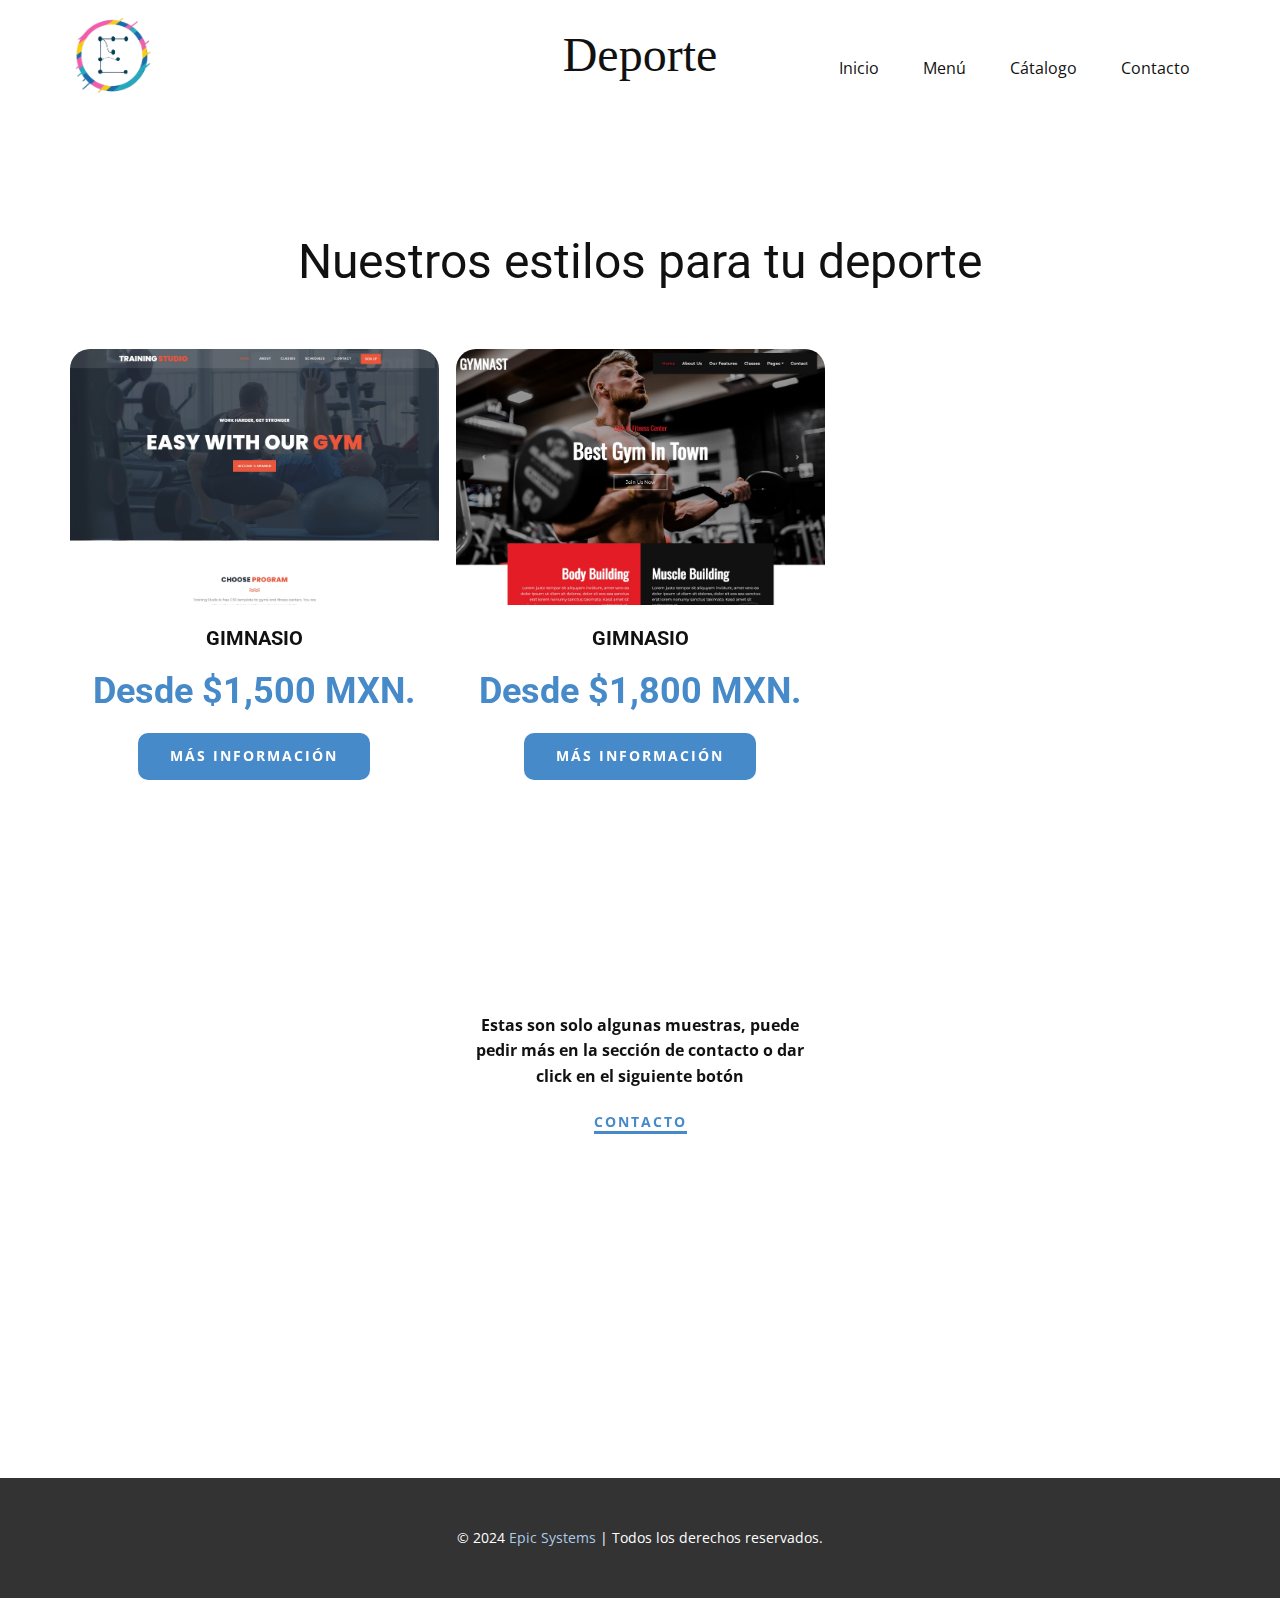
<file: Catálogo/fit.html>
<!DOCTYPE html>
<html lang="es" style="font-size: 16px">
  <head>
    <meta name="viewport" content="width=device-width, initial-scale=1.0" />
    <meta charset="utf-8" />
    <meta name="keywords" content="Restaurantes, Nuestros estilos para tu tienda" />
    <meta name="description" content="Descubre los mejores estilos para tienda" />
    <title>Deporte</title>
    <link rel="stylesheet" href="index.css" media="screen" />
    <link rel="stylesheet" href="catálogo.css" media="screen" />
    <link rel="stylesheet" href="./images/fit/modal.css" media="screen">

    <script class="u-script" type="text/javascript" src="jquery.js" defer=""></script>
    <script class="u-script" type="text/javascript" src="catálogo.js" defer=""></script>
    <script class="u-script" type="text/javascript" src="images/fit/modal.js"></script>

    
    <link
      id="u-theme-google-font"
      rel="stylesheet"
      href="https://fonts.googleapis.com/css?family=Roboto:100,100i,300,300i,400,400i,500,500i,700,700i,900,900i|Open+Sans:300,300i,400,400i,500,500i,600,600i,700,700i,800,800i"
    />
    
    <!-- Favicon -->
    <link rel="icon" href="../images/logo.png" type="image/png" />

    <!-- Open Graph / Facebook -->
    <meta property="og:type" content="website" />
    <meta property="og:url" content="https://ingperea.online/catálogo/fit.html" />
    <meta property="og:title" content="Deportes" />
    <meta property="og:description" content="Descubre los mejores estilos para tu Deporte" />
    <meta property="og:locale" content="es_MX" />


    <script type="application/ld+json">
      {
        "@context": "http://schema.org",
        "@type": "Organization",
        "name": "Tu Gimnasio",
        "logo": "https://tusitio.com/images/logo.png",
        "description": "La mejor opción para páginas web.",
        "url": "https://ingperea.online",
        "contactPoint": {
          "@type": "ContactPoint",
          "telephone": "492-223-7517",
          "contactType": "customer service"
        }
      }
    </script>
    
    <meta name="theme-color" content="#478ac9" />
    <meta data-intl-tel-input-cdn-path="intlTelInput/" />
  </head>

  <body
    data-home-page="fit.html"
    data-home-page-title="Deporte"
    data-path-to-root="./"
    data-include-products="false"
    class="u-body u-xl-mode"
    data-lang="es"
  >
  <header class="u-clearfix u-header u-header" id="sec-897c">
    <div class="u-clearfix u-sheet u-sheet-1">
      <a
        href="../index.html"
        class="u-image u-logo u-image-1"
        data-image-width="846"
        data-image-height="765"
      >
        <img src="../images/logo.png"
          class="u-logo-image u-logo-image-1"
          alt="Epic Systems Logo" />
      </a>
      <h2 class="u-custom-font u-font-lobster u-text u-text-default u-text-1">
        Deporte
      </h2>
      <nav
        class="u-menu u-menu-mega u-menu-open-right u-offcanvas u-menu-1"
        data-submenu-level="on-click"
      >
        <div
          class="menu-collapse"
          style="font-size: 1rem; letter-spacing: 0px"
        >
          <a
            class="u-button-style u-custom-left-right-menu-spacing u-custom-padding-bottom u-custom-top-bottom-menu-spacing u-nav-link u-text-active-palette-1-base u-text-hover-palette-2-base"
            href="#"
          >
            <svg class="u-svg-link" viewBox="0 0 24 24">
              <use xlink:href="#svg-dc24"></use>
            </svg>
            <svg
              class="u-svg-content"
              version="1.1"
              id="svg-dc24"
              viewBox="0 0 16 16"
              x="0px"
              y="0px"
              xmlns:xlink="http://www.w3.org/1999/xlink"
              xmlns="http://www.w3.org/2000/svg"
            >
              <g>
                <rect y="1" width="16" height="2"></rect>
                <rect y="7" width="16" height="2"></rect>
                <rect y="13" width="16" height="2"></rect>
              </g>
            </svg>
          </a>
        </div>
        <div class="u-custom-menu u-nav-container">
          <ul class="u-nav u-unstyled u-nav-1">
            <li class="u-nav-item">
              <a
                class="u-button-style u-nav-link u-text-active-palette-1-base u-text-hover-palette-2-base"
                href="../index.html"
                style="padding: 10px 20px"
                >Inicio</a
              >
            </li>
            <li class="u-nav-item">
              <a
                class="u-button-style u-nav-link u-text-active-palette-1-base u-text-hover-palette-2-base"
                style="padding: 10px 20px"
                >Menú
               </a
              >
              <div
                class="level-2 u-columns-auto u-inner-container-layout u-mega-popup u-nav-popup u-white u-nav-popup-1"
              >
                <ul
                  class="u-h-spacing-20 u-nav u-popupmenu-items u-unstyled u-v-spacing-10"
                >
                  <li class="u-nav-item">
                    <a
                      class="u-button-style u-nav-link u-white"
                      style="font-weight: 700"
                      >Parte 1</a
                    >
                    <div class="level-3 u-nav-popup">
                      <ul
                        class="u-h-spacing-20 u-nav u-unstyled u-v-spacing-10"
                      >
                        <li class="u-nav-item">
                          <a class="u-button-style u-nav-link u-white" href="restaurantes.html"
                            >Restaurante</a
                          >
                        </li>
                        <li class="u-nav-item">
                          <a class="u-button-style u-nav-link" href="barberia.html"
                            >Barberia</a
                          >
                        </li>
                        <li class="u-nav-item">
                          <a class="u-button-style u-nav-link u-white" href="ropa.html"
                            >Tiendas de ropa</a
                          >
                        </li>
                      </ul>
                    </div>
                  </li>
                  <li class="u-nav-item">
                    <a
                      class="u-button-style u-nav-link u-white"
                      style="font-weight: 700"
                      >Parte 2</a
                    >
                    <div class="level-3 u-nav-popup">
                      <ul
                        class="u-h-spacing-20 u-nav u-unstyled u-v-spacing-10"
                      >
                        <li class="u-nav-item">
                          <a class="u-button-style u-nav-link u-white" href="medicina.html">Medicina</a>
                        </li>
                        <li class="u-nav-item">
                          <a class="u-button-style u-nav-link u-white" href="vet.html"
                            >Veterinaria</a
                          >
                        </li>
                        <li class="u-nav-item">
                          <a class="u-button-style u-nav-link u-white" href="fit.html"
                            >Deporte</a
                          >
                        </li>
                      </ul>
                    </div>
                  </li>
                  <li class="u-nav-item">
                    <a
                      class="u-button-style u-nav-link u-white"
                      style="font-weight: 700"
                      >Parte 3</a
                    >
                    <div class="level-3 u-nav-popup">
                      <ul
                        class="u-h-spacing-20 u-nav u-unstyled u-v-spacing-10"
                      >
                        <li class="u-nav-item">
                          <a class="u-button-style u-nav-link u-white" href="hotel.html"
                            >Hotel</a
                          >
                        </li>
                        <li class="u-nav-item">
                          <a class="u-button-style u-nav-link u-white" href="servicios.html"
                            >Servicios/oficios</a
                          >
                        </li>
                        <li class="u-nav-item">
                          <a class="u-button-style u-nav-link u-white" href="coffe.html">Café</a>
                        </li>
                        <li class="u-nav-item">
                          <a class="u-button-style u-nav-link u-white" href="../Contacto.html"
                            >Diseño personal</a
                          >
                        </li>
                      </ul>
                    </div>
                  </li>
                </ul>
              </div>
            </li>
            <li class="u-nav-item">
              <a
                class="u-button-style u-nav-link u-text-active-palette-1-base u-text-hover-palette-2-base"
                href="../Catálogo.html"
                style="padding: 10px 20px"
                >Cátalogo</a
              >
            </li>
            <li class="u-nav-item">
              <a
                class="u-button-style u-nav-link u-text-active-palette-1-base u-text-hover-palette-2-base"
                href="../Contacto.html"
                style="padding: 10px 20px"
                >Contacto</a
              >
            </li>
          </ul>
        </div>
        <div class="u-custom-menu u-nav-container-collapse">
          <div
            class="u-border-2 u-border-grey-75 u-border-no-left u-container-style u-inner-container-layout u-opacity u-opacity-95 u-palette-1-light-2 u-sidenav u-sidenav-1"
            data-offcanvas-width="201"
          >
            <div
              class="u-inner-container-layout u-sidenav-overflow"
              style="padding: 0px"
            >
              <div class="u-menu-close"></div>
              <ul
                class="u-align-center u-nav u-popupmenu-items u-unstyled u-nav-6"
              >
                <li class="u-nav-item">
                  <a class="u-button-style u-nav-link" href="../index.html"
                    >Inicio</a
                  >
                </li>
                <li class="u-nav-item">
                  <a class="u-button-style u-nav-link">Menú Catálogo<span id="icon" style="margin-left: 5px;">›</span> </a>
                  <div class="u-nav-popup">
                    <ul
                      class="u-h-spacing-20 u-nav u-unstyled u-v-spacing-10"
                    >
                      <li class="u-nav-item">
                        <a class="u-button-style u-nav-link " style="font-weight: bold;"
                          >Parte 1 <span id="icon" style="margin-left: 5px;">›</span></a
                        >
                        <div class="u-nav-popup">
                          <ul
                            class="u-h-spacing-20 u-nav u-unstyled u-v-spacing-10"
                          >
                            <li class="u-nav-item">
                              <a class="u-button-style u-nav-link" href="restaurantes.html"
                                >Restaurante</a
                              >
                            </li>
                            <li class="u-nav-item">
                              <a class="u-button-style u-nav-link" href="barberia.html"
                                >Barberia</a
                              >
                            </li>
                            <li class="u-nav-item">
                              <a class="u-button-style u-nav-link" href="ropa.html"
                                >Tienda de Ropa</a
                              >
                            </li>
                          </ul>
                        </div>
                      </li>
                      <li class="u-nav-item">
                        <a class="u-button-style u-nav-link" style="font-weight: bold;"
                          >Parte 2 <span id="icon" style="margin-left: 5px;">›</span></a
                        >
                        <div class="u-nav-popup">
                          <ul
                            class="u-h-spacing-20 u-nav u-unstyled u-v-spacing-10"
                          >
                            <li class="u-nav-item">
                              <a class="u-button-style u-nav-link" href="medicina.html"
                                >Medicina</a
                              >
                            </li>
                            <li class="u-nav-item">
                              <a class="u-button-style u-nav-link" href="vet.html"
                                >Veterinaria</a
                              >
                            </li>
                            <li class="u-nav-item">
                              <a class="u-button-style u-nav-link" href="fit.html"
                                >Deporte</a
                              >
                            </li>
                          </ul>
                        </div>
                      </li>
                      <li class="u-nav-item">
                        <a class="u-button-style u-nav-link" style="font-weight: bold;">Parte 3 <span id="icon" style="margin-left: 5px;">›</span></a>
                        <div class="u-nav-popup">
                          <ul
                            class="u-h-spacing-20 u-nav u-unstyled u-v-spacing-10"
                          >
                            <li class="u-nav-item">
                              <a class="u-button-style u-nav-link" href="hotel.html"
                                >Hotel</a
                              >
                            </li>
                            <li class="u-nav-item">
                              <a class="u-button-style u-nav-link" href="servicios.html"
                                >Servicios/oficios</a
                              >
                            </li>
                            <li class="u-nav-item">
                              <a class="u-button-style u-nav-link" href="coffe.html">Cafe</a>
                            </li>
                            <li class="u-nav-item">
                              <a class="u-button-style u-nav-link"
                                >Diseño personal</a
                              >
                            </li>
                          </ul>
                        </div>
                      </li>
                    </ul>
                  </div>
                </li>
                <li class="u-nav-item">
                  <a class="u-button-style u-nav-link" href="../Catálogo.html"
                    >Catálogo principal</a
                  >
                </li>
                <li class="u-nav-item">
                  <a class="u-button-style u-nav-link" href="../Contacto.html"
                    >Contacto</a
                  >
                </li>
              </ul>
            </div>
          </div>
          <div class="u-menu-overlay u-opacity u-opacity-70"></div>
        </div>
      </nav>
    </div>
  </header>

    <section
      class="u-clearfix u-container-align-center-lg u-container-align-center-md u-container-align-center-xl u-container-align-center-xs u-section-1"
      id="carousel_3b50"
    >
      <div class="u-clearfix u-sheet u-sheet-1">
        <h2
          class="u-align-center u-text u-text-default u-text-1"
          data-animation-name="customAnimationIn"
          data-animation-duration="1200"
          data-animation-delay="0"
        >
          Nuestros estilos para tu deporte
        </h2>
        <div class="u-expanded-width u-list u-list-1">
          <div class="u-repeater u-repeater-1">
            <div
              class="u-container-align-center u-list-item u-radius u-repeater-item u-shape-round u-white u-list-item-1"
              data-animation-name="customAnimationIn"
              data-animation-duration="1500"
              data-animation-delay="200"
            >
              <div
                class="u-container-layout u-similar-container u-valign-top u-container-layout-1"
              >
                <img
                  src="/Catálogo/images/fit/images/1.1.jpg"
                  alt="GYM"
                  class="u-expanded-width u-image u-image-round u-radius u-image-1"
                  data-image-width="1380"
                  data-image-height="920"
                />
                <h5 class="u-align-center u-text u-text-2">
                  Gimnasio
                </h5>
                <h4
                  class="u-align-center u-text u-text-palette-1-base u-text-3"
                >
                  Desde $1,500 MXN.
                </h4>
                <a
                  class="u-active-white u-align-center u-border-2 u-border-active-palette-1-base u-border-hover-palette-1-base u-border-palette-1-base u-btn u-btn-round u-button-style u-hover-white u-palette-1-base u-radius u-text-active-black u-text-body-alt-color u-text-hover-black u-btn-1"
                  data-animation-name=""
                  data-animation-duration="0"
                  data-animation-delay="0"
                  data-animation-direction=""
                  >Más información</a
                >
              </div>
            </div>
            <div
              class="u-container-align-center u-list-item u-radius u-repeater-item u-shape-round u-white u-list-item-2"
              data-animation-name="customAnimationIn"
              data-animation-duration="1500"
              data-animation-delay="200"
            >
              <div
                class="u-container-layout u-similar-container u-valign-top u-container-layout-2"
              >
                <img
                  src="/Catálogo/images/fit/images/4.1.jpg"
                  alt="Medico"
                  class="u-expanded-width u-image u-image-round u-radius u-image-2"
                  data-image-width="1380"
                  data-image-height="920"
                />
                <h5 class="u-align-center u-text u-text-5">
                  Gimnasio
                </h5>
                <h4
                  class="u-align-center u-text u-text-palette-1-base u-text-6"
                >
                  Desde $1,800 MXN.
                </h4>
                <a
                  href="#"
                  class="u-active-white u-align-center u-border-2 u-border-active-palette-1-base u-border-hover-palette-1-base u-border-palette-1-base u-btn u-btn-round u-button-style u-hover-white u-palette-1-base u-radius u-text-active-black u-text-body-alt-color u-text-hover-black u-btn-2"
                  data-animation-name=""
                  data-animation-duration="0"
                  data-animation-delay="0"
                  data-animation-direction=""
                  >Más información</a
                >
                
    <section class="u-clearfix u-section-2">
        <div class="u-container-align-center">
            <div class="u-text-center">
                <div class="u-text-contact-container">
                    <span class="u-text-contact">Estas son solo algunas muestras, puede pedir más en la sección de contacto o dar click en el siguiente botón</span>
                </div>
                <div class="u-button-container">
                    <a class="u-btn-2" href="../Contacto.html">Contacto</a>
                </div>
            </div>
        </div>
    </section>
      </section>
              </div>
            </div>

          
    

    <footer
      class="u-align-center u-clearfix u-container-align-center u-footer u-grey-80 u-footer"
      id="sec-c2dd"
    >
      <div class="u-clearfix u-sheet u-sheet-1">
        <p class="u-small-text u-text u-text-variant u-text-1">
          &copy; 2024 <a href="../index.html">Epic Systems</a> | Todos los
          derechos reservados.
        </p>
      </div>
    </footer>
  </body>
</html>
</file>
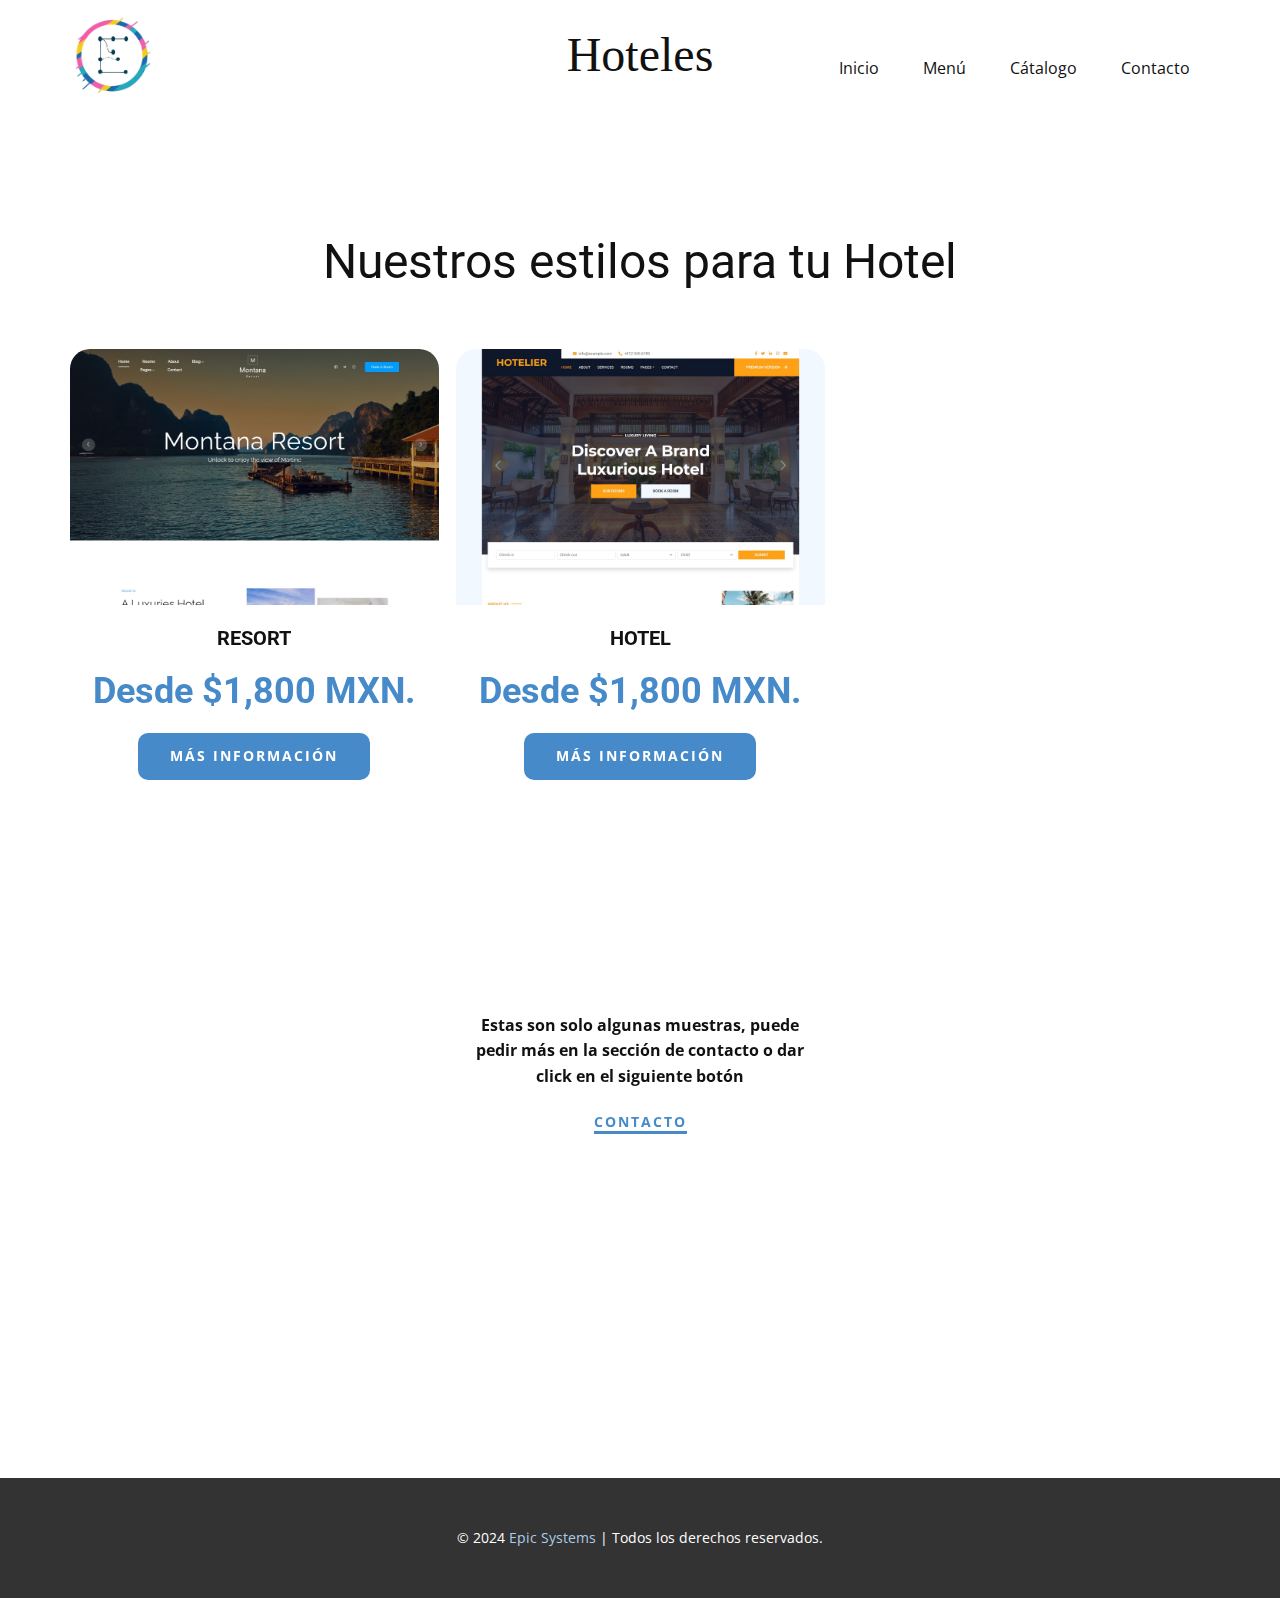
<file: Catálogo/hotel.html>
<!DOCTYPE html>
<html lang="es" style="font-size: 16px">
  <head>
    <meta name="viewport" content="width=device-width, initial-scale=1.0" />
    <meta charset="utf-8" />
    <meta name="keywords" content="Restaurantes, Nuestros estilos para tu tienda" />
    <meta name="description" content="Descubre los mejores estilos para tienda" />
    <title>Hotel</title>
    <link rel="stylesheet" href="index.css" media="screen" />
    <link rel="stylesheet" href="catálogo.css" media="screen" />
    <link rel="stylesheet" href="./images/hotel/modal.css" media="screen">

    <script class="u-script" type="text/javascript" src="jquery.js" defer=""></script>
    <script class="u-script" type="text/javascript" src="catálogo.js" defer=""></script>
    <script class="u-script" type="text/javascript" src="images/hotel/modal.js"></script>

    
    <link
      id="u-theme-google-font"
      rel="stylesheet"
      href="https://fonts.googleapis.com/css?family=Roboto:100,100i,300,300i,400,400i,500,500i,700,700i,900,900i|Open+Sans:300,300i,400,400i,500,500i,600,600i,700,700i,800,800i"
    />
    
    <!-- Favicon -->
    <link rel="icon" href="../images/logo.png" type="image/png" />

    <!-- Open Graph / Facebook -->
    <meta property="og:type" content="website" />
    <meta property="og:url" content="https://ingperea.online/catálogo/hotel.html" />
    <meta property="og:title" content="Hotel" />
    <meta property="og:description" content="Descubre los mejores estilos para tu alojamiento" />
    <meta property="og:locale" content="es_MX" />


    <script type="application/ld+json">
      {
        "@context": "http://schema.org",
        "@type": "Organization",
        "name": "Tu Hotel",
        "logo": "https://tusitio.com/images/logo.png",
        "description": "La mejor opción para páginas web.",
        "url": "https://ingperea.online",
        "contactPoint": {
          "@type": "ContactPoint",
          "telephone": "492-223-7517",
          "contactType": "customer service"
        }
      }
    </script>
    
    <meta name="theme-color" content="#478ac9" />
    <meta data-intl-tel-input-cdn-path="intlTelInput/" />
  </head>

  <body
    data-home-page="hotel.html"
    data-home-page-title="Hotel"
    data-path-to-root="./"
    data-include-products="false"
    class="u-body u-xl-mode"
    data-lang="es"
  >
  <header class="u-clearfix u-header u-header" id="sec-897c">
    <div class="u-clearfix u-sheet u-sheet-1">
      <a
        href="../index.html"
        class="u-image u-logo u-image-1"
        data-image-width="846"
        data-image-height="765"
      >
        <img src="../images/logo.png"
          class="u-logo-image u-logo-image-1"
          alt="Epic Systems Logo" />
      </a>
      <h2 class="u-custom-font u-font-lobster u-text u-text-default u-text-1">
       Hoteles
      </h2>
      <nav
        class="u-menu u-menu-mega u-menu-open-right u-offcanvas u-menu-1"
        data-submenu-level="on-click"
      >
        <div
          class="menu-collapse"
          style="font-size: 1rem; letter-spacing: 0px"
        >
          <a
            class="u-button-style u-custom-left-right-menu-spacing u-custom-padding-bottom u-custom-top-bottom-menu-spacing u-nav-link u-text-active-palette-1-base u-text-hover-palette-2-base"
            href="#"
          >
            <svg class="u-svg-link" viewBox="0 0 24 24">
              <use xlink:href="#svg-dc24"></use>
            </svg>
            <svg
              class="u-svg-content"
              version="1.1"
              id="svg-dc24"
              viewBox="0 0 16 16"
              x="0px"
              y="0px"
              xmlns:xlink="http://www.w3.org/1999/xlink"
              xmlns="http://www.w3.org/2000/svg"
            >
              <g>
                <rect y="1" width="16" height="2"></rect>
                <rect y="7" width="16" height="2"></rect>
                <rect y="13" width="16" height="2"></rect>
              </g>
            </svg>
          </a>
        </div>
        <div class="u-custom-menu u-nav-container">
          <ul class="u-nav u-unstyled u-nav-1">
            <li class="u-nav-item">
              <a
                class="u-button-style u-nav-link u-text-active-palette-1-base u-text-hover-palette-2-base"
                href="../index.html"
                style="padding: 10px 20px"
                >Inicio</a
              >
            </li>
            <li class="u-nav-item">
              <a
                class="u-button-style u-nav-link u-text-active-palette-1-base u-text-hover-palette-2-base"
                style="padding: 10px 20px"
                >Menú
               </a
              >
              <div
                class="level-2 u-columns-auto u-inner-container-layout u-mega-popup u-nav-popup u-white u-nav-popup-1"
              >
                <ul
                  class="u-h-spacing-20 u-nav u-popupmenu-items u-unstyled u-v-spacing-10"
                >
                  <li class="u-nav-item">
                    <a
                      class="u-button-style u-nav-link u-white"
                      style="font-weight: 700"
                      >Parte 1</a
                    >
                    <div class="level-3 u-nav-popup">
                      <ul
                        class="u-h-spacing-20 u-nav u-unstyled u-v-spacing-10"
                      >
                        <li class="u-nav-item">
                          <a class="u-button-style u-nav-link u-white" href="restaurantes.html"
                            >Restaurante</a
                          >
                        </li>
                        <li class="u-nav-item">
                          <a class="u-button-style u-nav-link" href="barberia.html"
                            >Barberia</a
                          >
                        </li>
                        <li class="u-nav-item">
                          <a class="u-button-style u-nav-link u-white" href="ropa.html"
                            >Tiendas de ropa</a
                          >
                        </li>
                      </ul>
                    </div>
                  </li>
                  <li class="u-nav-item">
                    <a
                      class="u-button-style u-nav-link u-white"
                      style="font-weight: 700"
                      >Parte 2</a
                    >
                    <div class="level-3 u-nav-popup">
                      <ul
                        class="u-h-spacing-20 u-nav u-unstyled u-v-spacing-10"
                      >
                        <li class="u-nav-item">
                          <a class="u-button-style u-nav-link u-white" href="medicina.html">Medicina</a>
                        </li>
                        <li class="u-nav-item">
                          <a class="u-button-style u-nav-link u-white" href="vet.html"
                            >Veterinaria</a
                          >
                        </li>
                        <li class="u-nav-item">
                          <a class="u-button-style u-nav-link u-white" href="fit.html"
                            >Deporte</a
                          >
                        </li>
                      </ul>
                    </div>
                  </li>
                  <li class="u-nav-item">
                    <a
                      class="u-button-style u-nav-link u-white"
                      style="font-weight: 700"
                      >Parte 3</a
                    >
                    <div class="level-3 u-nav-popup">
                      <ul
                        class="u-h-spacing-20 u-nav u-unstyled u-v-spacing-10"
                      >
                        <li class="u-nav-item">
                          <a class="u-button-style u-nav-link u-white" href="hotel.html"
                            >Hotel</a
                          >
                        </li>
                        <li class="u-nav-item">
                          <a class="u-button-style u-nav-link u-white" href="servicios.html"
                            >Servicios/oficios</a
                          >
                        </li>
                        <li class="u-nav-item">
                          <a class="u-button-style u-nav-link u-white" href="coffe.html">Café</a>
                        </li>
                        <li class="u-nav-item">
                          <a class="u-button-style u-nav-link u-white" href="../Contacto.html"
                            >Diseño personal</a
                          >
                        </li>
                      </ul>
                    </div>
                  </li>
                </ul>
              </div>
            </li>
            <li class="u-nav-item">
              <a
                class="u-button-style u-nav-link u-text-active-palette-1-base u-text-hover-palette-2-base"
                href="../Catálogo.html"
                style="padding: 10px 20px"
                >Cátalogo</a
              >
            </li>
            <li class="u-nav-item">
              <a
                class="u-button-style u-nav-link u-text-active-palette-1-base u-text-hover-palette-2-base"
                href="../Contacto.html"
                style="padding: 10px 20px"
                >Contacto</a
              >
            </li>
          </ul>
        </div>
        <div class="u-custom-menu u-nav-container-collapse">
          <div
            class="u-border-2 u-border-grey-75 u-border-no-left u-container-style u-inner-container-layout u-opacity u-opacity-95 u-palette-1-light-2 u-sidenav u-sidenav-1"
            data-offcanvas-width="201"
          >
            <div
              class="u-inner-container-layout u-sidenav-overflow"
              style="padding: 0px"
            >
              <div class="u-menu-close"></div>
              <ul
                class="u-align-center u-nav u-popupmenu-items u-unstyled u-nav-6"
              >
                <li class="u-nav-item">
                  <a class="u-button-style u-nav-link" href="../index.html"
                    >Inicio</a
                  >
                </li>
                <li class="u-nav-item">
                  <a class="u-button-style u-nav-link">Menú Catálogo<span id="icon" style="margin-left: 5px;">›</span> </a>
                  <div class="u-nav-popup">
                    <ul
                      class="u-h-spacing-20 u-nav u-unstyled u-v-spacing-10"
                    >
                      <li class="u-nav-item">
                        <a class="u-button-style u-nav-link " style="font-weight: bold;"
                          >Parte 1 <span id="icon" style="margin-left: 5px;">›</span></a
                        >
                        <div class="u-nav-popup">
                          <ul
                            class="u-h-spacing-20 u-nav u-unstyled u-v-spacing-10"
                          >
                            <li class="u-nav-item">
                              <a class="u-button-style u-nav-link" href="restaurantes.html"
                                >Restaurante</a
                              >
                            </li>
                            <li class="u-nav-item">
                              <a class="u-button-style u-nav-link" href="barberia.html"
                                >Barberia</a
                              >
                            </li>
                            <li class="u-nav-item">
                              <a class="u-button-style u-nav-link" href="ropa.html"
                                >Tienda de Ropa</a
                              >
                            </li>
                          </ul>
                        </div>
                      </li>
                      <li class="u-nav-item">
                        <a class="u-button-style u-nav-link" style="font-weight: bold;"
                          >Parte 2 <span id="icon" style="margin-left: 5px;">›</span></a
                        >
                        <div class="u-nav-popup">
                          <ul
                            class="u-h-spacing-20 u-nav u-unstyled u-v-spacing-10"
                          >
                            <li class="u-nav-item">
                              <a class="u-button-style u-nav-link" href="medicina.html"
                                >Medicina</a
                              >
                            </li>
                            <li class="u-nav-item">
                              <a class="u-button-style u-nav-link" href="vet.html"
                                >Veterinaria</a
                              >
                            </li>
                            <li class="u-nav-item">
                              <a class="u-button-style u-nav-link" href="fit.html"
                                >Deporte</a
                              >
                            </li>
                          </ul>
                        </div>
                      </li>
                      <li class="u-nav-item">
                        <a class="u-button-style u-nav-link" style="font-weight: bold;">Parte 3 <span id="icon" style="margin-left: 5px;">›</span></a>
                        <div class="u-nav-popup">
                          <ul
                            class="u-h-spacing-20 u-nav u-unstyled u-v-spacing-10"
                          >
                            <li class="u-nav-item">
                              <a class="u-button-style u-nav-link" href="hotel.html"
                                >Hotel</a
                              >
                            </li>
                            <li class="u-nav-item">
                              <a class="u-button-style u-nav-link" href="servicios.html"
                                >Servicios/oficios</a
                              >
                            </li>
                            <li class="u-nav-item">
                              <a class="u-button-style u-nav-link" href="coffe.html">Cafe</a>
                            </li>
                            <li class="u-nav-item">
                              <a class="u-button-style u-nav-link"
                                >Diseño personal</a
                              >
                            </li>
                          </ul>
                        </div>
                      </li>
                    </ul>
                  </div>
                </li>
                <li class="u-nav-item">
                  <a class="u-button-style u-nav-link" href="../Catálogo.html"
                    >Catálogo principal</a
                  >
                </li>
                <li class="u-nav-item">
                  <a class="u-button-style u-nav-link" href="../Contacto.html"
                    >Contacto</a
                  >
                </li>
              </ul>
            </div>
          </div>
          <div class="u-menu-overlay u-opacity u-opacity-70"></div>
        </div>
      </nav>
    </div>
  </header>

    <section
      class="u-clearfix u-container-align-center-lg u-container-align-center-md u-container-align-center-xl u-container-align-center-xs u-section-1"
      id="carousel_3b50"
    >
      <div class="u-clearfix u-sheet u-sheet-1">
        <h2
          class="u-align-center u-text u-text-default u-text-1"
          data-animation-name="customAnimationIn"
          data-animation-duration="1200"
          data-animation-delay="0"
        >
          Nuestros estilos para tu Hotel
        </h2>
        <div class="u-expanded-width u-list u-list-1">
          <div class="u-repeater u-repeater-1">
            <div
              class="u-container-align-center u-list-item u-radius u-repeater-item u-shape-round u-white u-list-item-1"
              data-animation-name="customAnimationIn"
              data-animation-duration="1500"
              data-animation-delay="200"
            >
              <div
                class="u-container-layout u-similar-container u-valign-top u-container-layout-1"
              >
                <img
                  src="/Catálogo/images/hotel/images/1.1.jpg"
                  alt="Resort"
                  class="u-expanded-width u-image u-image-round u-radius u-image-1"
                  data-image-width="1380"
                  data-image-height="920"
                />
                <h5 class="u-align-center u-text u-text-2">
                  Resort
                </h5>
                <h4
                  class="u-align-center u-text u-text-palette-1-base u-text-3"
                >
                  Desde $1,800 MXN.
                </h4>
                <a
                  class="u-active-white u-align-center u-border-2 u-border-active-palette-1-base u-border-hover-palette-1-base u-border-palette-1-base u-btn u-btn-round u-button-style u-hover-white u-palette-1-base u-radius u-text-active-black u-text-body-alt-color u-text-hover-black u-btn-1"
                  data-animation-name=""
                  data-animation-duration="0"
                  data-animation-delay="0"
                  data-animation-direction=""
                  >Más información</a
                >
              </div>
            </div>
            <div
              class="u-container-align-center u-list-item u-radius u-repeater-item u-shape-round u-white u-list-item-2"
              data-animation-name="customAnimationIn"
              data-animation-duration="1500"
              data-animation-delay="200"
            >
              <div
                class="u-container-layout u-similar-container u-valign-top u-container-layout-2"
              >
                <img
                  src="/Catálogo/images/hotel/images/2.1.jpg"
                  alt="Medico"
                  class="u-expanded-width u-image u-image-round u-radius u-image-2"
                  data-image-width="1380"
                  data-image-height="920"
                />
                <h5 class="u-align-center u-text u-text-5">
                 Hotel
                </h5>
                <h4
                  class="u-align-center u-text u-text-palette-1-base u-text-6"
                >
                  Desde $1,800 MXN.
                </h4>
                <a
                  href="#"
                  class="u-active-white u-align-center u-border-2 u-border-active-palette-1-base u-border-hover-palette-1-base u-border-palette-1-base u-btn u-btn-round u-button-style u-hover-white u-palette-1-base u-radius u-text-active-black u-text-body-alt-color u-text-hover-black u-btn-2"
                  data-animation-name=""
                  data-animation-duration="0"
                  data-animation-delay="0"
                  data-animation-direction=""
                  >Más información</a
                >
                
    <section class="u-clearfix u-section-2">
        <div class="u-container-align-center">
            <div class="u-text-center">
                <div class="u-text-contact-container">
                    <span class="u-text-contact">Estas son solo algunas muestras, puede pedir más en la sección de contacto o dar click en el siguiente botón</span>
                </div>
                <div class="u-button-container">
                    <a class="u-btn-2" href="../Contacto.html">Contacto</a>
                </div>
            </div>
        </div>
    </section>
      </section>
              </div>
            </div>

          
    

    <footer
      class="u-align-center u-clearfix u-container-align-center u-footer u-grey-80 u-footer"
      id="sec-c2dd"
    >
      <div class="u-clearfix u-sheet u-sheet-1">
        <p class="u-small-text u-text u-text-variant u-text-1">
          &copy; 2024 <a href="../index.html">Epic Systems</a> | Todos los
          derechos reservados.
        </p>
      </div>
    </footer>
  </body>
</html>
</file>
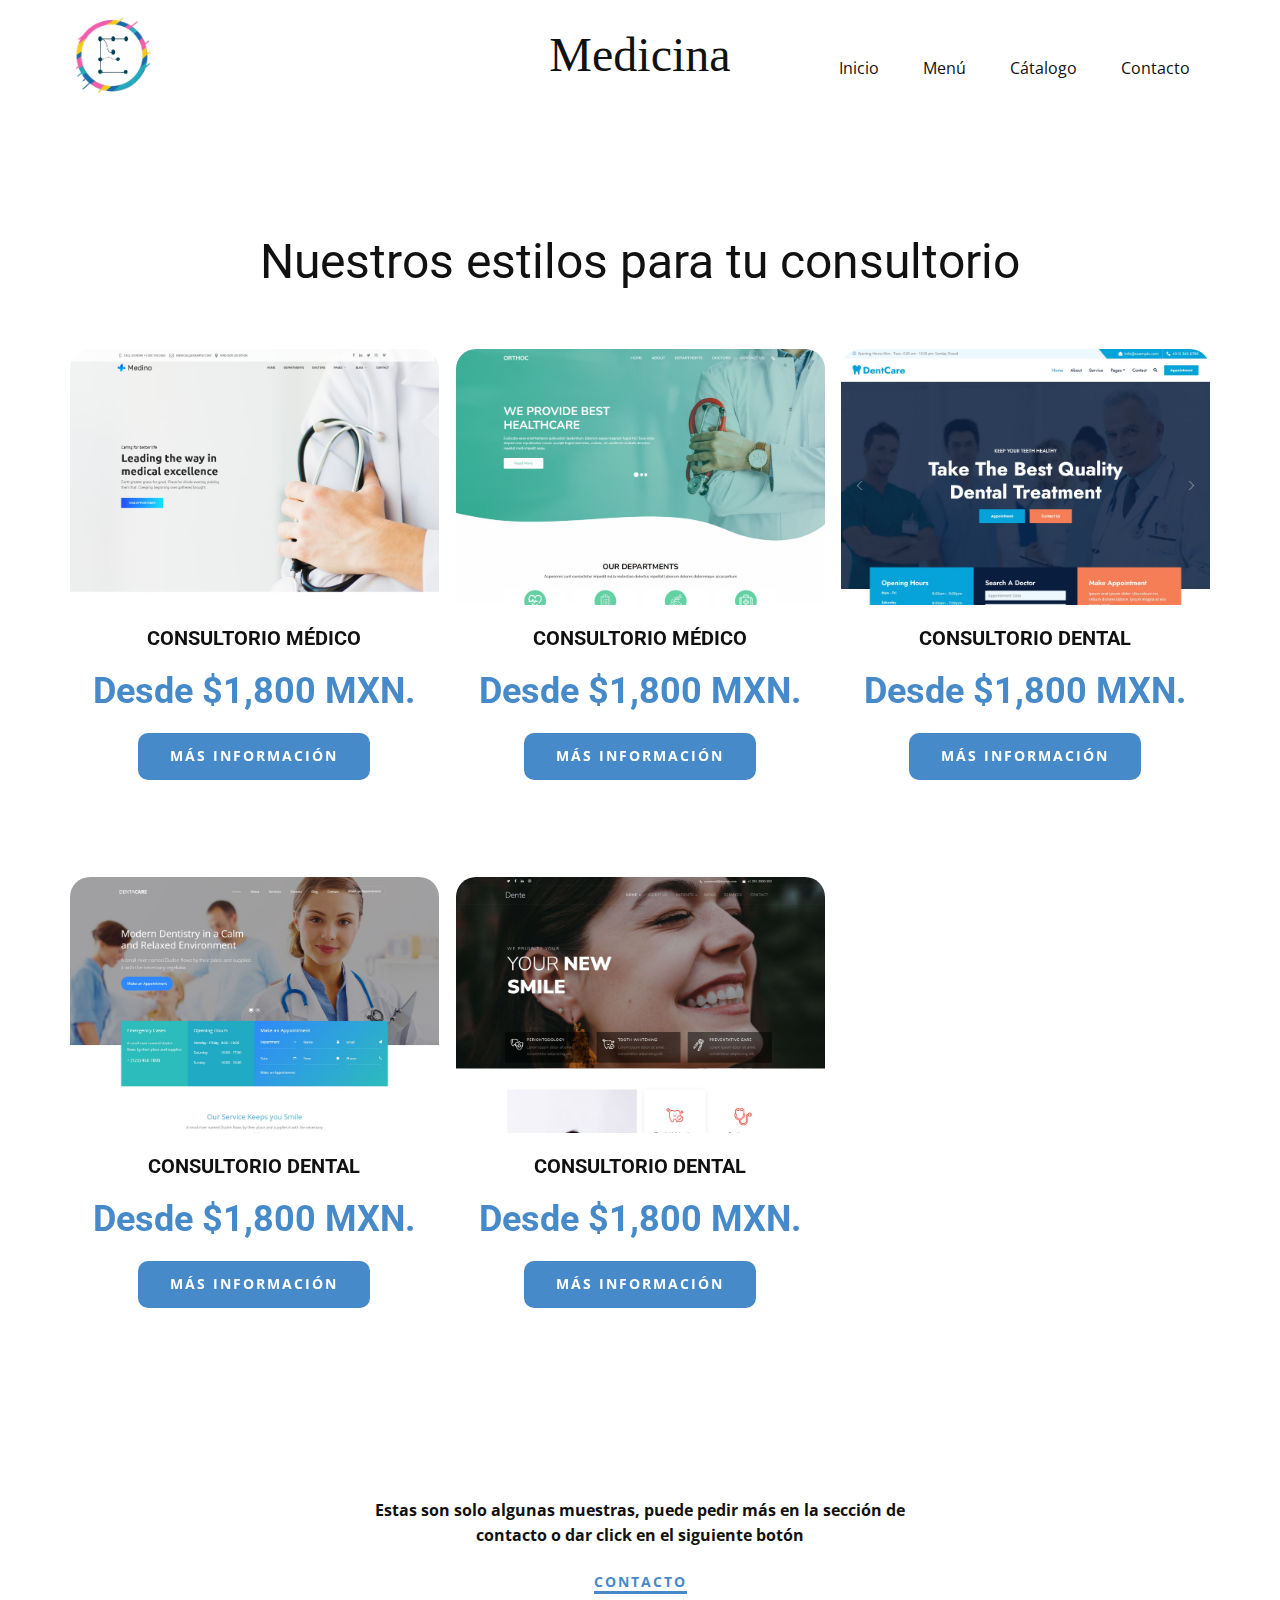
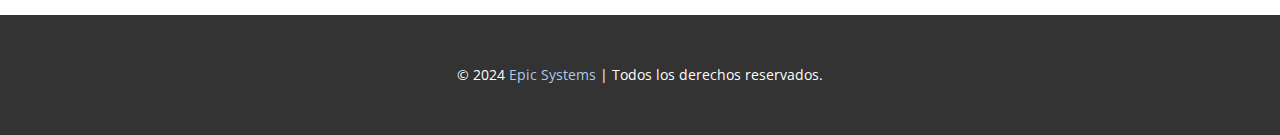
<file: Catálogo/medicina.html>
<!DOCTYPE html>
<html lang="es" style="font-size: 16px">
  <head>
    <meta name="viewport" content="width=device-width, initial-scale=1.0" />
    <meta charset="utf-8" />
    <meta name="keywords" content="Restaurantes, Nuestros estilos para tu tienda" />
    <meta name="description" content="Descubre los mejores estilos para tienda" />
    <title>Medicina</title>
    <link rel="stylesheet" href="index.css" media="screen" />
    <link rel="stylesheet" href="catálogo.css" media="screen" />
    <link rel="stylesheet" href="./images/medicina/modal.css" media="screen">

    <script class="u-script" type="text/javascript" src="jquery.js" defer=""></script>
    <script class="u-script" type="text/javascript" src="catálogo.js" defer=""></script>
    <script class="u-script" type="text/javascript" src="images/medicina/modal.js"></script>

    
    <link
      id="u-theme-google-font"
      rel="stylesheet"
      href="https://fonts.googleapis.com/css?family=Roboto:100,100i,300,300i,400,400i,500,500i,700,700i,900,900i|Open+Sans:300,300i,400,400i,500,500i,600,600i,700,700i,800,800i"
    />
    
    <!-- Favicon -->
    <link rel="icon" href="../images/logo.png" type="image/png" />

    <!-- Open Graph / Facebook -->
    <meta property="og:type" content="website" />
    <meta property="og:url" content="https://ingperea.online/catálogo/medicina.html" />
    <meta property="og:title" content="Consultorios" />
    <meta property="og:description" content="Descubre los mejores estilos para tu Consultorio" />
    <meta property="og:locale" content="es_MX" />


    <script type="application/ld+json">
      {
        "@context": "http://schema.org",
        "@type": "Organization",
        "name": "Tu consultorio",
        "logo": "https://tusitio.com/images/logo.png",
        "description": "La mejor opción para páginas web.",
        "url": "https://ingperea.online",
        "contactPoint": {
          "@type": "ContactPoint",
          "telephone": "492-223-7517",
          "contactType": "customer service"
        }
      }
    </script>
    
    <meta name="theme-color" content="#478ac9" />
    <meta data-intl-tel-input-cdn-path="intlTelInput/" />
  </head>

  <body
    data-home-page="medicina.html"
    data-home-page-title="Consultorios"
    data-path-to-root="./"
    data-include-products="false"
    class="u-body u-xl-mode"
    data-lang="es"
  >
  <header class="u-clearfix u-header u-header" id="sec-897c">
    <div class="u-clearfix u-sheet u-sheet-1">
      <a
        href="../index.html"
        class="u-image u-logo u-image-1"
        data-image-width="846"
        data-image-height="765"
      >
        <img src="../images/logo.png"
          class="u-logo-image u-logo-image-1"
          alt="Epic Systems Logo" />
      </a>
      <h2 class="u-custom-font u-font-lobster u-text u-text-default u-text-1">
        Medicina
      </h2>
      <nav
        class="u-menu u-menu-mega u-menu-open-right u-offcanvas u-menu-1"
        data-submenu-level="on-click"
      >
        <div
          class="menu-collapse"
          style="font-size: 1rem; letter-spacing: 0px"
        >
          <a
            class="u-button-style u-custom-left-right-menu-spacing u-custom-padding-bottom u-custom-top-bottom-menu-spacing u-nav-link u-text-active-palette-1-base u-text-hover-palette-2-base"
            href="#"
          >
            <svg class="u-svg-link" viewBox="0 0 24 24">
              <use xlink:href="#svg-dc24"></use>
            </svg>
            <svg
              class="u-svg-content"
              version="1.1"
              id="svg-dc24"
              viewBox="0 0 16 16"
              x="0px"
              y="0px"
              xmlns:xlink="http://www.w3.org/1999/xlink"
              xmlns="http://www.w3.org/2000/svg"
            >
              <g>
                <rect y="1" width="16" height="2"></rect>
                <rect y="7" width="16" height="2"></rect>
                <rect y="13" width="16" height="2"></rect>
              </g>
            </svg>
          </a>
        </div>
        <div class="u-custom-menu u-nav-container">
          <ul class="u-nav u-unstyled u-nav-1">
            <li class="u-nav-item">
              <a
                class="u-button-style u-nav-link u-text-active-palette-1-base u-text-hover-palette-2-base"
                href="../index.html"
                style="padding: 10px 20px"
                >Inicio</a
              >
            </li>
            <li class="u-nav-item">
              <a
                class="u-button-style u-nav-link u-text-active-palette-1-base u-text-hover-palette-2-base"
                style="padding: 10px 20px"
                >Menú
               </a
              >
              <div
                class="level-2 u-columns-auto u-inner-container-layout u-mega-popup u-nav-popup u-white u-nav-popup-1"
              >
                <ul
                  class="u-h-spacing-20 u-nav u-popupmenu-items u-unstyled u-v-spacing-10"
                >
                  <li class="u-nav-item">
                    <a
                      class="u-button-style u-nav-link u-white"
                      style="font-weight: 700"
                      >Parte 1</a
                    >
                    <div class="level-3 u-nav-popup">
                      <ul
                        class="u-h-spacing-20 u-nav u-unstyled u-v-spacing-10"
                      >
                        <li class="u-nav-item">
                          <a class="u-button-style u-nav-link u-white" href="restaurantes.html"
                            >Restaurante</a
                          >
                        </li>
                        <li class="u-nav-item">
                          <a class="u-button-style u-nav-link" href="barberia.html"
                            >Barberia</a
                          >
                        </li>
                        <li class="u-nav-item">
                          <a class="u-button-style u-nav-link u-white" href="ropa.html"
                            >Tiendas de ropa</a
                          >
                        </li>
                      </ul>
                    </div>
                  </li>
                  <li class="u-nav-item">
                    <a
                      class="u-button-style u-nav-link u-white"
                      style="font-weight: 700"
                      >Parte 2</a
                    >
                    <div class="level-3 u-nav-popup">
                      <ul
                        class="u-h-spacing-20 u-nav u-unstyled u-v-spacing-10"
                      >
                        <li class="u-nav-item">
                          <a class="u-button-style u-nav-link u-white" href="medicina.html">Medicina</a>
                        </li>
                        <li class="u-nav-item">
                          <a class="u-button-style u-nav-link u-white" href="vet.html"
                            >Veterinaria</a
                          >
                        </li>
                        <li class="u-nav-item">
                          <a class="u-button-style u-nav-link u-white" href="fit.html"
                            >Deporte</a
                          >
                        </li>
                      </ul>
                    </div>
                  </li>
                  <li class="u-nav-item">
                    <a
                      class="u-button-style u-nav-link u-white"
                      style="font-weight: 700"
                      >Parte 3</a
                    >
                    <div class="level-3 u-nav-popup">
                      <ul
                        class="u-h-spacing-20 u-nav u-unstyled u-v-spacing-10"
                      >
                        <li class="u-nav-item">
                          <a class="u-button-style u-nav-link u-white" href="hotel.html"
                            >Hotel</a
                          >
                        </li>
                        <li class="u-nav-item">
                          <a class="u-button-style u-nav-link u-white" href="servicios.html"
                            >Servicios/oficios</a
                          >
                        </li>
                        <li class="u-nav-item">
                          <a class="u-button-style u-nav-link u-white" href="coffe.html">Café</a>
                        </li>
                        <li class="u-nav-item">
                          <a class="u-button-style u-nav-link u-white" href="../Contacto.html"
                            >Diseño personal</a
                          >
                        </li>
                      </ul>
                    </div>
                  </li>
                </ul>
              </div>
            </li>
            <li class="u-nav-item">
              <a
                class="u-button-style u-nav-link u-text-active-palette-1-base u-text-hover-palette-2-base"
                href="../Catálogo.html"
                style="padding: 10px 20px"
                >Cátalogo</a
              >
            </li>
            <li class="u-nav-item">
              <a
                class="u-button-style u-nav-link u-text-active-palette-1-base u-text-hover-palette-2-base"
                href="../Contacto.html"
                style="padding: 10px 20px"
                >Contacto</a
              >
            </li>
          </ul>
        </div>
        <div class="u-custom-menu u-nav-container-collapse">
          <div
            class="u-border-2 u-border-grey-75 u-border-no-left u-container-style u-inner-container-layout u-opacity u-opacity-95 u-palette-1-light-2 u-sidenav u-sidenav-1"
            data-offcanvas-width="201"
          >
            <div
              class="u-inner-container-layout u-sidenav-overflow"
              style="padding: 0px"
            >
              <div class="u-menu-close"></div>
              <ul
                class="u-align-center u-nav u-popupmenu-items u-unstyled u-nav-6"
              >
                <li class="u-nav-item">
                  <a class="u-button-style u-nav-link" href="../index.html"
                    >Inicio</a
                  >
                </li>
                <li class="u-nav-item">
                  <a class="u-button-style u-nav-link">Menú Catálogo<span id="icon" style="margin-left: 5px;">›</span> </a>
                  <div class="u-nav-popup">
                    <ul
                      class="u-h-spacing-20 u-nav u-unstyled u-v-spacing-10"
                    >
                      <li class="u-nav-item">
                        <a class="u-button-style u-nav-link " style="font-weight: bold;"
                          >Parte 1 <span id="icon" style="margin-left: 5px;">›</span></a
                        >
                        <div class="u-nav-popup">
                          <ul
                            class="u-h-spacing-20 u-nav u-unstyled u-v-spacing-10"
                          >
                            <li class="u-nav-item">
                              <a class="u-button-style u-nav-link" href="restaurantes.html"
                                >Restaurante</a
                              >
                            </li>
                            <li class="u-nav-item">
                              <a class="u-button-style u-nav-link" href="barberia.html"
                                >Barberia</a
                              >
                            </li>
                            <li class="u-nav-item">
                              <a class="u-button-style u-nav-link" href="ropa.html"
                                >Tienda de Ropa</a
                              >
                            </li>
                          </ul>
                        </div>
                      </li>
                      <li class="u-nav-item">
                        <a class="u-button-style u-nav-link" style="font-weight: bold;"
                          >Parte 2 <span id="icon" style="margin-left: 5px;">›</span></a
                        >
                        <div class="u-nav-popup">
                          <ul
                            class="u-h-spacing-20 u-nav u-unstyled u-v-spacing-10"
                          >
                            <li class="u-nav-item">
                              <a class="u-button-style u-nav-link" href="medicina.html"
                                >Medicina</a
                              >
                            </li>
                            <li class="u-nav-item">
                              <a class="u-button-style u-nav-link" href="vet.html"
                                >Veterinaria</a
                              >
                            </li>
                            <li class="u-nav-item">
                              <a class="u-button-style u-nav-link" href="fit.html"
                                >Deporte</a
                              >
                            </li>
                          </ul>
                        </div>
                      </li>
                      <li class="u-nav-item">
                        <a class="u-button-style u-nav-link" style="font-weight: bold;">Parte 3 <span id="icon" style="margin-left: 5px;">›</span></a>
                        <div class="u-nav-popup">
                          <ul
                            class="u-h-spacing-20 u-nav u-unstyled u-v-spacing-10"
                          >
                            <li class="u-nav-item">
                              <a class="u-button-style u-nav-link" href="hotel.html"
                                >Hotel</a
                              >
                            </li>
                            <li class="u-nav-item">
                              <a class="u-button-style u-nav-link" href="servicios.html"
                                >Servicios/oficios</a
                              >
                            </li>
                            <li class="u-nav-item">
                              <a class="u-button-style u-nav-link" href="coffe.html">Cafe</a>
                            </li>
                            <li class="u-nav-item">
                              <a class="u-button-style u-nav-link"
                                >Diseño personal</a
                              >
                            </li>
                          </ul>
                        </div>
                      </li>
                    </ul>
                  </div>
                </li>
                <li class="u-nav-item">
                  <a class="u-button-style u-nav-link" href="../Catálogo.html"
                    >Catálogo principal</a
                  >
                </li>
                <li class="u-nav-item">
                  <a class="u-button-style u-nav-link" href="../Contacto.html"
                    >Contacto</a
                  >
                </li>
              </ul>
            </div>
          </div>
          <div class="u-menu-overlay u-opacity u-opacity-70"></div>
        </div>
      </nav>
    </div>
  </header>

    <section
      class="u-clearfix u-container-align-center-lg u-container-align-center-md u-container-align-center-xl u-container-align-center-xs u-section-1"
      id="carousel_3b50"
    >
      <div class="u-clearfix u-sheet u-sheet-1">
        <h2
          class="u-align-center u-text u-text-default u-text-1"
          data-animation-name="customAnimationIn"
          data-animation-duration="1200"
          data-animation-delay="0"
        >
          Nuestros estilos para tu consultorio
        </h2>
        <div class="u-expanded-width u-list u-list-1">
          <div class="u-repeater u-repeater-1">
            <div
              class="u-container-align-center u-list-item u-radius u-repeater-item u-shape-round u-white u-list-item-1"
              data-animation-name="customAnimationIn"
              data-animation-duration="1500"
              data-animation-delay="200"
            >
              <div
                class="u-container-layout u-similar-container u-valign-top u-container-layout-1"
              >
                <img
                  src="/Catálogo/images/medicina/images/1.1.jpg"
                  alt="Medico"
                  class="u-expanded-width u-image u-image-round u-radius u-image-1"
                  data-image-width="1380"
                  data-image-height="920"
                />
                <h5 class="u-align-center u-text u-text-2">
                  Consultorio médico
                </h5>
                <h4
                  class="u-align-center u-text u-text-palette-1-base u-text-3"
                >
                  Desde $1,800 MXN.
                </h4>
                <a
                  class="u-active-white u-align-center u-border-2 u-border-active-palette-1-base u-border-hover-palette-1-base u-border-palette-1-base u-btn u-btn-round u-button-style u-hover-white u-palette-1-base u-radius u-text-active-black u-text-body-alt-color u-text-hover-black u-btn-1"
                  data-animation-name=""
                  data-animation-duration="0"
                  data-animation-delay="0"
                  data-animation-direction=""
                  >Más información</a
                >
              </div>
            </div>
            <div
              class="u-container-align-center u-list-item u-radius u-repeater-item u-shape-round u-white u-list-item-2"
              data-animation-name="customAnimationIn"
              data-animation-duration="1500"
              data-animation-delay="200"
            >
              <div
                class="u-container-layout u-similar-container u-valign-top u-container-layout-2"
              >
                <img
                  src="/Catálogo/images/medicina/images/2.1.jpg"
                  alt="Medico"
                  class="u-expanded-width u-image u-image-round u-radius u-image-2"
                  data-image-width="1380"
                  data-image-height="920"
                />
                <h5 class="u-align-center u-text u-text-5">
                  Consultorio Médico
                </h5>
                <h4
                  class="u-align-center u-text u-text-palette-1-base u-text-6"
                >
                  Desde $1,800 MXN.
                </h4>
                <a
                  href="#"
                  class="u-active-white u-align-center u-border-2 u-border-active-palette-1-base u-border-hover-palette-1-base u-border-palette-1-base u-btn u-btn-round u-button-style u-hover-white u-palette-1-base u-radius u-text-active-black u-text-body-alt-color u-text-hover-black u-btn-2"
                  data-animation-name=""
                  data-animation-duration="0"
                  data-animation-delay="0"
                  data-animation-direction=""
                  >Más información</a
                >
              </div>
            </div>
            <div
              class="u-container-align-center u-list-item u-radius u-repeater-item u-shape-round u-white u-list-item-3"
              data-animation-name="customAnimationIn"
              data-animation-duration="1500"
              data-animation-delay="200"
            >
              <div
                class="u-container-layout u-similar-container u-valign-top u-container-layout-3"
              >
                <img
                  src="/Catálogo/images/medicina/images/3.1.jpg"
                  alt="Dental"
                  class="u-expanded-width u-image u-image-round u-radius u-image-3"
                  data-image-width="1380"
                  data-image-height="920"
                />
                <h5 class="u-align-center u-text u-text-8">
                    Consultorio dental
                </h5>
                <h4
                  class="u-align-center u-text u-text-palette-1-base u-text-9"
                >
                  Desde $1,800 MXN. 
                </h4>
                <a
                  href="#"
                  class="u-active-white u-align-center u-border-2 u-border-active-palette-1-base u-border-hover-palette-1-base u-border-palette-1-base u-btn u-btn-round u-button-style u-hover-white u-palette-1-base u-radius u-text-active-black u-text-body-alt-color u-text-hover-black u-btn-3"
                  data-animation-name=""
                  data-animation-duration="0"
                  data-animation-delay="0"
                  data-animation-direction=""
                  >Más información</a
                >
              </div>
            </div>
            <div
              class="u-container-align-center u-list-item u-radius u-repeater-item u-shape-round u-white u-list-item-4"
              data-animation-name="customAnimationIn"
              data-animation-duration="1500"
              data-animation-delay="600"
            >
              <div
                class="u-container-layout u-similar-container u-valign-top u-container-layout-4"
              >
                <img
                  src="/Catálogo/images/medicina/images/4.1.jpg"
                  alt="Dental"
                  class="u-expanded-width u-image u-image-round u-radius u-image-4"
                  data-image-width="1380"
                  data-image-height="920"
                />
                <h5 class="u-align-center u-text u-text-11">
                  Consultorio Dental
                </h5>
                <h4
                  class="u-align-center u-text u-text-palette-1-base u-text-12"
                >
                  Desde $1,800 MXN.
                </h4>
                <a
                  href="#"
                  class="u-active-white u-align-center u-border-2 u-border-active-palette-1-base u-border-hover-palette-1-base u-border-palette-1-base u-btn u-btn-round u-button-style u-hover-white u-palette-1-base u-radius u-text-active-black u-text-body-alt-color u-text-hover-black u-btn-4"
                  data-animation-name=""
                  data-animation-duration="0"
                  data-animation-delay="0"
                  data-animation-direction=""
                  >Más información</a
                >
              </div>
            </div>
            <div
              class="u-container-align-center u-list-item u-radius u-repeater-item u-shape-round u-white u-list-item-5"
              data-animation-name="customAnimationIn"
              data-animation-duration="1500"
              data-animation-delay="600"
            >
              <div
                class="u-container-layout u-similar-container u-valign-top u-container-layout-5"
              >
                <img
                  src="/Catálogo/images/medicina/images/5.1.jpg"
                  alt="Dental"
                  class="u-expanded-width u-image u-image-round u-radius u-image-5"
                  data-image-width="1380"
                  data-image-height="918"
                />
                <h5 class="u-align-center u-text u-text-14">
                  Consultorio Dental
                </h5>
                <h4
                  class="u-align-center u-text u-text-palette-1-base u-text-15"
                >
                  Desde $1,800 MXN.
                </h4>
                <a
                  href="#"
                  class="u-active-white u-align-center u-border-2 u-border-active-palette-1-base u-border-hover-palette-1-base u-border-palette-1-base u-btn u-btn-round u-button-style u-hover-white u-palette-1-base u-radius u-text-active-black u-text-body-alt-color u-text-hover-black u-btn-5"
                  data-animation-name=""
                  data-animation-duration="0"
                  data-animation-delay="0"
                  data-animation-direction=""
                  >Más información</a
                >
              </div>
            </div>
            <div
              class="u-container-align-center u-list-item u-radius u-repeater-item u-shape-round u-white u-list-item-6"
              data-animation-name="customAnimationIn"
              data-animation-duration="1500"
              data-animation-delay="600"
            >
            </div>
          </div>
        </div>
      </div>
    </section>

    <section class="u-clearfix u-section-2">
      <div class="u-container-align-center">
          <div class="u-text-center">
              <div class="u-text-contact-container">
                  <span class="u-text-contact">Estas son solo algunas muestras, puede pedir más en la sección de contacto o dar click en el siguiente botón</span>
              </div>
              <div class="u-button-container">
                  <a class="u-btn-5" href="../Contacto.html">Contacto</a>
              </div>
          </div>
      </div>
  </section>
  
  

    </section>
    

    <footer
      class="u-align-center u-clearfix u-container-align-center u-footer u-grey-80 u-footer"
      id="sec-c2dd"
    >
      <div class="u-clearfix u-sheet u-sheet-1">
        <p class="u-small-text u-text u-text-variant u-text-1">
          &copy; 2024 <a href="../index.html">Epic Systems</a> | Todos los
          derechos reservados.
        </p>
      </div>
    </footer>
  </body>
</html>
</file>
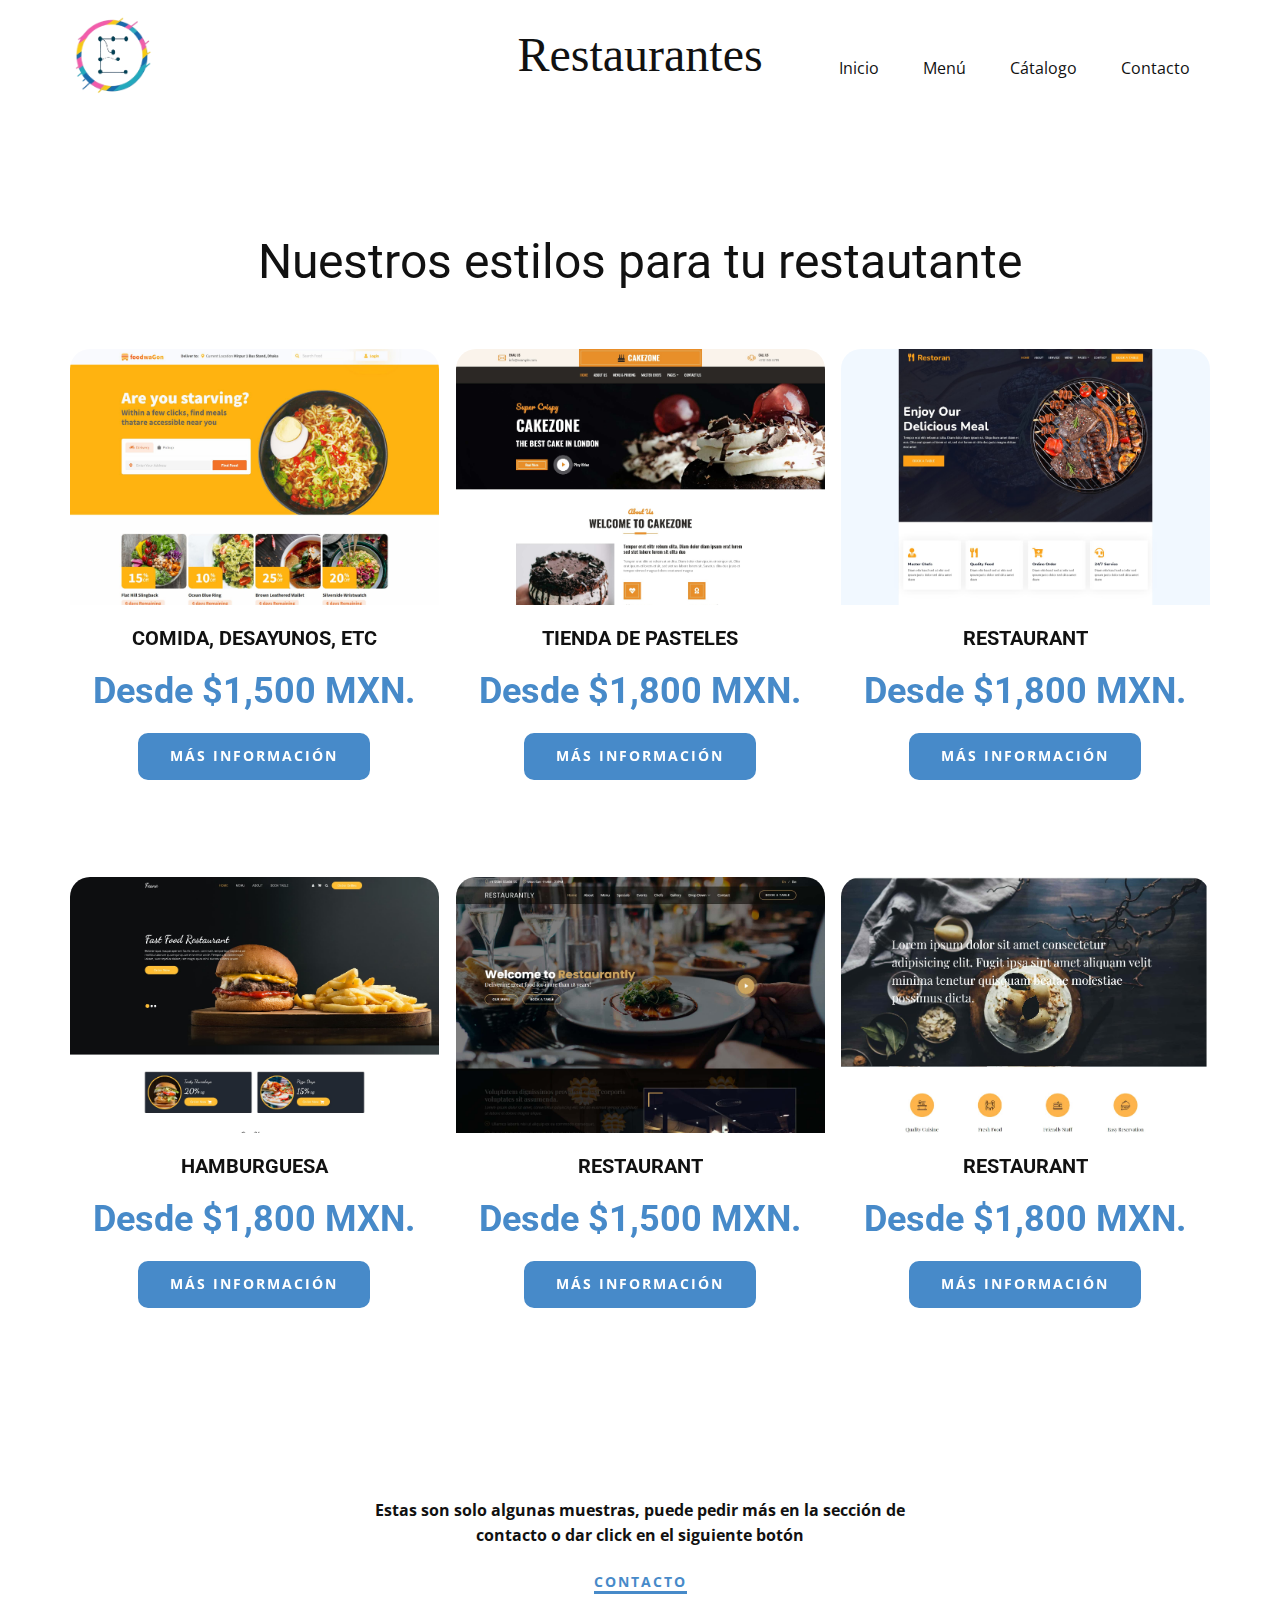
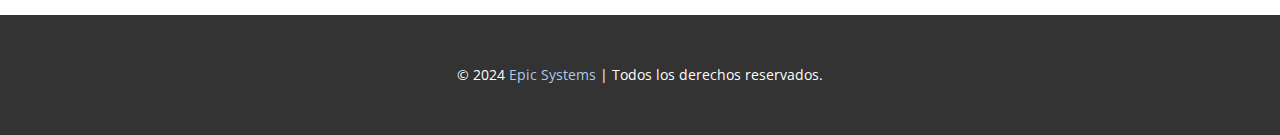
<file: Catálogo/restaurantes.html>
<!DOCTYPE html>
<html lang="es" style="font-size: 16px">
  <head>
    <meta name="viewport" content="width=device-width, initial-scale=1.0" />
    <meta charset="utf-8" />
    <meta name="keywords" content="Restaurantes, Nuestros estilos para tu restaurante" />
    <meta name="description" content="Descubre los mejores estilos para restaurantes" />
    <title>Restaurantes</title>
    <link rel="stylesheet" href="index.css" media="screen" />
    <link rel="stylesheet" href="catálogo.css" media="screen" />
    <link rel="stylesheet" href="./images/restaurantes/modal.css" media="screen">

    <script class="u-script" type="text/javascript" src="jquery.js" defer=""></script>
    <script class="u-script" type="text/javascript" src="catálogo.js" defer=""></script>
    <script class="u-script" type="text/javascript" src="images/restaurantes/modal.js"></script>

    
    <!-- <script src="https://unpkg.com/drift-zoom/dist/Drift.min.js"></script> -->





    <link
      id="u-theme-google-font"
      rel="stylesheet"
      href="https://fonts.googleapis.com/css?family=Roboto:100,100i,300,300i,400,400i,500,500i,700,700i,900,900i|Open+Sans:300,300i,400,400i,500,500i,600,600i,700,700i,800,800i"
    />
    
    <!-- Favicon -->
    <link rel="icon" href="../images/logo.png" type="image/png" />

    <!-- Open Graph / Facebook -->
    <meta property="og:type" content="website" />
    <meta property="og:url" content="https://ingperea.online/catálogo/restaurantes.html" />
    <meta property="og:title" content="Restaurantes" />
    <meta property="og:description" content="Descubre los mejores estilos para restaurantes" />
    <meta property="og:image" content="https://tusitio.com/images/restaurante.jpg" />
    <meta property="og:locale" content="es_MX" />

    <!-- Twitter -->
    <meta name="twitter:card" content="summary_large_image" />
    <meta name="twitter:url" content="https://tusitio.com/restaurantes" />
    <meta name="twitter:title" content="Restaurantes" />
    <meta name="twitter:description" content="Descubre los mejores estilos para restaurantes" />
    <meta name="twitter:image" content="https://tusitio.com/images/restaurante.jpg" />

    <script type="application/ld+json">
      {
        "@context": "http://schema.org",
        "@type": "Organization",
        "name": "Tu Restaurante",
        "logo": "https://tusitio.com/images/logo.png",
        "description": "La mejor opción para disfrutar de los sabores más deliciosos.",
        "url": "https://tusitio.com",
        "contactPoint": {
          "@type": "ContactPoint",
          "telephone": "492-223-7517",
          "contactType": "customer service"
        }
      }
    </script>
    
    <meta name="theme-color" content="#478ac9" />
    <meta data-intl-tel-input-cdn-path="intlTelInput/" />
  </head>

  <body
    data-home-page="restaurantes.html"
    data-home-page-title="Restaurantes"
    data-path-to-root="./"
    data-include-products="false"
    class="u-body u-xl-mode"
    data-lang="es"
  >
  <header class="u-clearfix u-header u-header" id="sec-897c">
    <div class="u-clearfix u-sheet u-sheet-1">
      <a
        href="../index.html"
        class="u-image u-logo u-image-1"
        data-image-width="846"
        data-image-height="765"
      >
        <img src="../images/logo.png"
          class="u-logo-image u-logo-image-1"
          alt="Epic Systems Logo" />
      </a>
      <h2 class="u-custom-font u-font-lobster u-text u-text-default u-text-1">
        Restaurantes
      </h2>
      <nav
        class="u-menu u-menu-mega u-menu-open-right u-offcanvas u-menu-1"
        data-submenu-level="on-click"
      >
        <div
          class="menu-collapse"
          style="font-size: 1rem; letter-spacing: 0px"
        >
          <a
            class="u-button-style u-custom-left-right-menu-spacing u-custom-padding-bottom u-custom-top-bottom-menu-spacing u-nav-link u-text-active-palette-1-base u-text-hover-palette-2-base"
            href="#"
          >
            <svg class="u-svg-link" viewBox="0 0 24 24">
              <use xlink:href="#svg-dc24"></use>
            </svg>
            <svg
              class="u-svg-content"
              version="1.1"
              id="svg-dc24"
              viewBox="0 0 16 16"
              x="0px"
              y="0px"
              xmlns:xlink="http://www.w3.org/1999/xlink"
              xmlns="http://www.w3.org/2000/svg"
            >
              <g>
                <rect y="1" width="16" height="2"></rect>
                <rect y="7" width="16" height="2"></rect>
                <rect y="13" width="16" height="2"></rect>
              </g>
            </svg>
          </a>
        </div>
        <div class="u-custom-menu u-nav-container">
          <ul class="u-nav u-unstyled u-nav-1">
            <li class="u-nav-item">
              <a
                class="u-button-style u-nav-link u-text-active-palette-1-base u-text-hover-palette-2-base"
                href="../index.html"
                style="padding: 10px 20px"
                >Inicio</a
              >
            </li>
            <li class="u-nav-item">
              <a
                class="u-button-style u-nav-link u-text-active-palette-1-base u-text-hover-palette-2-base"
                style="padding: 10px 20px"
                >Menú
               </a
              >
              <div
                class="level-2 u-columns-auto u-inner-container-layout u-mega-popup u-nav-popup u-white u-nav-popup-1"
              >
                <ul
                  class="u-h-spacing-20 u-nav u-popupmenu-items u-unstyled u-v-spacing-10"
                >
                  <li class="u-nav-item">
                    <a
                      class="u-button-style u-nav-link u-white"
                      style="font-weight: 700"
                      >Parte 1</a
                    >
                    <div class="level-3 u-nav-popup">
                      <ul
                        class="u-h-spacing-20 u-nav u-unstyled u-v-spacing-10"
                      >
                        <li class="u-nav-item">
                          <a class="u-button-style u-nav-link u-white" href="restaurantes.html"
                            >Restaurante</a
                          >
                        </li>
                        <li class="u-nav-item">
                          <a class="u-button-style u-nav-link u-white" href="barberia.html"
                            >Barberia</a
                          >
                        </li>
                        <li class="u-nav-item">
                          <a class="u-button-style u-nav-link u-white" href="ropa.html"
                            >Tienda de ropa</a
                          >
                        </li>
                      </ul>
                    </div>
                  </li>
                  <li class="u-nav-item">
                    <a
                      class="u-button-style u-nav-link u-white"
                      style="font-weight: 700"
                      >Parte 2</a
                    >
                    <div class="level-3 u-nav-popup">
                      <ul
                        class="u-h-spacing-20 u-nav u-unstyled u-v-spacing-10"
                      >
                        <li class="u-nav-item">
                          <a class="u-button-style u-nav-link u-white" href="medicina.html">Medicina</a>
                        </li>
                        <li class="u-nav-item">
                          <a class="u-button-style u-nav-link u-white" href="vet.html"
                            >Veterinaria</a
                          >
                        </li>
                        <li class="u-nav-item">
                          <a class="u-button-style u-nav-link u-white" href="fit.html"
                            >Deporte</a
                          >
                        </li>
                      </ul>
                    </div>
                  </li>
                  <li class="u-nav-item">
                    <a
                      class="u-button-style u-nav-link u-white"
                      style="font-weight: 700"
                      >Parte 3</a
                    >
                    <div class="level-3 u-nav-popup">
                      <ul
                        class="u-h-spacing-20 u-nav u-unstyled u-v-spacing-10"
                      >
                        <li class="u-nav-item">
                          <a class="u-button-style u-nav-link u-white" href="hotel.html"
                            >Hotel</a
                          >
                        </li>
                        <li class="u-nav-item">
                          <a class="u-button-style u-nav-link u-white" href="servicios.html"
                            >Servicios/oficios</a
                          >
                        </li>
                        <li class="u-nav-item">
                          <a class="u-button-style u-nav-link u-white" href="coffe.html">Café</a>
                        </li>
                        <li class="u-nav-item">
                          <a class="u-button-style u-nav-link u-white" href="../Contacto.html"
                            >Diseño personal</a
                          >
                        </li>
                      </ul>
                    </div>
                  </li>
                </ul>
              </div>
            </li>
            <li class="u-nav-item">
              <a
                class="u-button-style u-nav-link u-text-active-palette-1-base u-text-hover-palette-2-base"
                href="../Catálogo.html"
                style="padding: 10px 20px"
                >Cátalogo</a
              >
            </li>
            <li class="u-nav-item">
              <a
                class="u-button-style u-nav-link u-text-active-palette-1-base u-text-hover-palette-2-base"
                href="../Contacto.html"
                style="padding: 10px 20px"
                >Contacto</a
              >
            </li>
          </ul>
        </div>
        <div class="u-custom-menu u-nav-container-collapse">
          <div
            class="u-border-2 u-border-grey-75 u-border-no-left u-container-style u-inner-container-layout u-opacity u-opacity-95 u-palette-1-light-2 u-sidenav u-sidenav-1"
            data-offcanvas-width="201"
          >
            <div
              class="u-inner-container-layout u-sidenav-overflow"
              style="padding: 0px"
            >
              <div class="u-menu-close"></div>
              <ul
                class="u-align-center u-nav u-popupmenu-items u-unstyled u-nav-6"
              >
                <li class="u-nav-item">
                  <a class="u-button-style u-nav-link" href="../index.html"
                    >Inicio</a
                  >
                </li>
                <li class="u-nav-item">
                  <a class="u-button-style u-nav-link">Menú Catálogo<span id="icon" style="margin-left: 5px;">›</span> </a>
                  <div class="u-nav-popup">
                    <ul
                      class="u-h-spacing-20 u-nav u-unstyled u-v-spacing-10"
                    >
                      <li class="u-nav-item">
                        <a class="u-button-style u-nav-link" style="font-weight: bold;"
                          >Parte 1 <span id="icon" style="margin-left: 5px;">›</span></a
                        >
                        <div class="u-nav-popup">
                          <ul
                            class="u-h-spacing-20 u-nav u-unstyled u-v-spacing-10"
                          >
                            <li class="u-nav-item">
                              <a class="u-button-style u-nav-link" href="restaurantes.html"
                                >Restaurante</a
                              >
                            </li>
                            <li class="u-nav-item">
                              <a class="u-button-style u-nav-link" href="barberia.html"
                                >Barberia</a
                              >
                            </li>
                            <li class="u-nav-item">
                              <a class="u-button-style u-nav-link" href="ropa.html"
                                >Tienda de ropa</a
                              >
                            </li>
                          </ul>
                        </div>
                      </li>
                      <li class="u-nav-item">
                        <a class="u-button-style u-nav-link" style="font-weight: bold;"
                          >Parte 2 <span id="icon" style="margin-left: 5px;">›</span></a
                        >
                        <div class="u-nav-popup">
                          <ul
                            class="u-h-spacing-20 u-nav u-unstyled u-v-spacing-10"
                          >
                            <li class="u-nav-item">
                              <a class="u-button-style u-nav-link" href="medicina.html"
                                >Medicina</a
                              >
                            </li>
                            <li class="u-nav-item">
                              <a class="u-button-style u-nav-link" href="vet.html"
                                >Veterinaria</a
                              >
                            </li>
                            <li class="u-nav-item">
                              <a class="u-button-style u-nav-link" href="fit.html"
                                >Deporte</a
                              >
                            </li>
                          </ul>
                        </div>
                      </li>
                      <li class="u-nav-item">
                        <a class="u-button-style u-nav-link" style="font-weight: bold;">Parte 3  <span id="icon" style="margin-left: 5px;">›</span></a>
                        <div class="u-nav-popup">
                          <ul
                            class="u-h-spacing-20 u-nav u-unstyled u-v-spacing-10"
                          >
                            <li class="u-nav-item">
                              <a class="u-button-style u-nav-link" href="hotel.html"
                                >Hotel</a
                              >
                            </li>
                            <li class="u-nav-item">
                              <a class="u-button-style u-nav-link" href="servicios.html"
                                >Servicios/oficios</a
                              >
                            </li>
                            <li class="u-nav-item">
                              <a class="u-button-style u-nav-link" href="coffe.html">Cafe</a>
                            </li>
                            <li class="u-nav-item">
                              <a class="u-button-style u-nav-link"
                                >Diseño personal</a
                              >
                            </li>
                          </ul>
                        </div>
                      </li>
                    </ul>
                  </div>
                </li>
                <li class="u-nav-item">
                  <a class="u-button-style u-nav-link" href="../Catálogo.html"
                    >Catálogo principal</a
                  >
                </li>
                <li class="u-nav-item">
                  <a class="u-button-style u-nav-link" href="../Contacto.html"
                    >Contacto</a
                  >
                </li>
              </ul>
            </div>
          </div>
          <div class="u-menu-overlay u-opacity u-opacity-70"></div>
        </div>
      </nav>
    </div>
  </header>

    <section
      class="u-clearfix u-container-align-center-lg u-container-align-center-md u-container-align-center-xl u-container-align-center-xs u-section-1"
      id="carousel_3b50"
    >
      <div class="u-clearfix u-sheet u-sheet-1">
        <h2
          class="u-align-center u-text u-text-default u-text-1"
          data-animation-name="customAnimationIn"
          data-animation-duration="1200"
          data-animation-delay="0"
        >
          Nuestros estilos para tu restautante
        </h2>
        <div class="u-expanded-width u-list u-list-1">
          <div class="u-repeater u-repeater-1">
            <div
              class="u-container-align-center u-list-item u-radius u-repeater-item u-shape-round u-white u-list-item-1"
              data-animation-name="customAnimationIn"
              data-animation-duration="1500"
              data-animation-delay="200"
            >
              <div
                class="u-container-layout u-similar-container u-valign-top u-container-layout-1"
              >
                <img
                  src="/Catálogo/images/restaurantes/imagenes/2.jpg"
                  alt="desayunos"
                  class="u-expanded-width u-image u-image-round u-radius u-image-1"
                  data-image-width="1380"
                  data-image-height="920"
                />
                <h5 class="u-align-center u-text u-text-2">
                  Comida, Desayunos, etc
                </h5>
                <h4
                  class="u-align-center u-text u-text-palette-1-base u-text-3"
                >
                  Desde $1,500 MXN.
                </h4>
                <a
                  class="u-active-white u-align-center u-border-2 u-border-active-palette-1-base u-border-hover-palette-1-base u-border-palette-1-base u-btn u-btn-round u-button-style u-hover-white u-palette-1-base u-radius u-text-active-black u-text-body-alt-color u-text-hover-black u-btn-1"
                  data-animation-name=""
                  data-animation-duration="0"
                  data-animation-delay="0"
                  data-animation-direction=""
                  >Más información</a
                >
              </div>
            </div>
            <div
              class="u-container-align-center u-list-item u-radius u-repeater-item u-shape-round u-white u-list-item-2"
              data-animation-name="customAnimationIn"
              data-animation-duration="1500"
              data-animation-delay="200"
            >
              <div
                class="u-container-layout u-similar-container u-valign-top u-container-layout-2"
              >
                <img
                  src="/Catálogo/images/restaurantes/imagenes/16.1.jpg"
                  alt="pasteles"
                  class="u-expanded-width u-image u-image-round u-radius u-image-2"
                  data-image-width="1380"
                  data-image-height="920"
                />
                <h5 class="u-align-center u-text u-text-5">
                  Tienda de pasteles
                </h5>
                <h4
                  class="u-align-center u-text u-text-palette-1-base u-text-6"
                >
                  Desde $1,800 MXN.
                </h4>
                <a
                  href="#"
                  class="u-active-white u-align-center u-border-2 u-border-active-palette-1-base u-border-hover-palette-1-base u-border-palette-1-base u-btn u-btn-round u-button-style u-hover-white u-palette-1-base u-radius u-text-active-black u-text-body-alt-color u-text-hover-black u-btn-2"
                  data-animation-name=""
                  data-animation-duration="0"
                  data-animation-delay="0"
                  data-animation-direction=""
                  >Más información</a
                >
              </div>
            </div>
            <div
              class="u-container-align-center u-list-item u-radius u-repeater-item u-shape-round u-white u-list-item-3"
              data-animation-name="customAnimationIn"
              data-animation-duration="1500"
              data-animation-delay="200"
            >
              <div
                class="u-container-layout u-similar-container u-valign-top u-container-layout-3"
              >
                <img
                  src="/Catálogo/images/restaurantes/imagenes/21.1.jpg"
                  alt="restorant"
                  class="u-expanded-width u-image u-image-round u-radius u-image-3"
                  data-image-width="1380"
                  data-image-height="920"
                />
                <h5 class="u-align-center u-text u-text-8">
                  Restaurant
                </h5>
                <h4
                  class="u-align-center u-text u-text-palette-1-base u-text-9"
                >
                  Desde $1,800 MXN. 
                </h4>
                <a
                  href="#"
                  class="u-active-white u-align-center u-border-2 u-border-active-palette-1-base u-border-hover-palette-1-base u-border-palette-1-base u-btn u-btn-round u-button-style u-hover-white u-palette-1-base u-radius u-text-active-black u-text-body-alt-color u-text-hover-black u-btn-3"
                  data-animation-name=""
                  data-animation-duration="0"
                  data-animation-delay="0"
                  data-animation-direction=""
                  >Más información</a
                >
              </div>
            </div>
            <div
              class="u-container-align-center u-list-item u-radius u-repeater-item u-shape-round u-white u-list-item-4"
              data-animation-name="customAnimationIn"
              data-animation-duration="1500"
              data-animation-delay="600"
            >
              <div
                class="u-container-layout u-similar-container u-valign-top u-container-layout-4"
              >
                <img
                  src="/Catálogo/images/restaurantes/imagenes/14.jpg"
                  alt=""
                  class="u-expanded-width u-image u-image-round u-radius u-image-4"
                  data-image-width="1380"
                  data-image-height="920"
                />
                <h5 class="u-align-center u-text u-text-11">
                  Hamburguesa
                </h5>
                <h4
                  class="u-align-center u-text u-text-palette-1-base u-text-12"
                >
                  Desde $1,800 MXN.
                </h4>
                <a
                  href="#"
                  class="u-active-white u-align-center u-border-2 u-border-active-palette-1-base u-border-hover-palette-1-base u-border-palette-1-base u-btn u-btn-round u-button-style u-hover-white u-palette-1-base u-radius u-text-active-black u-text-body-alt-color u-text-hover-black u-btn-4"
                  data-animation-name=""
                  data-animation-duration="0"
                  data-animation-delay="0"
                  data-animation-direction=""
                  >Más información</a
                >
              </div>
            </div>
            <div
              class="u-container-align-center u-list-item u-radius u-repeater-item u-shape-round u-white u-list-item-5"
              data-animation-name="customAnimationIn"
              data-animation-duration="1500"
              data-animation-delay="600"
            >
              <div
                class="u-container-layout u-similar-container u-valign-top u-container-layout-5"
              >
                <img
                  src="/Catálogo/images/restaurantes/imagenes/6.jpg"
                  alt="restaurante"
                  class="u-expanded-width u-image u-image-round u-radius u-image-5"
                  data-image-width="1380"
                  data-image-height="918"
                />
                <h5 class="u-align-center u-text u-text-14">
                  Restaurant
                </h5>
                <h4
                  class="u-align-center u-text u-text-palette-1-base u-text-15"
                >
                  Desde $1,500 MXN.
                </h4>
                <a
                  href="#"
                  class="u-active-white u-align-center u-border-2 u-border-active-palette-1-base u-border-hover-palette-1-base u-border-palette-1-base u-btn u-btn-round u-button-style u-hover-white u-palette-1-base u-radius u-text-active-black u-text-body-alt-color u-text-hover-black u-btn-5"
                  data-animation-name=""
                  data-animation-duration="0"
                  data-animation-delay="0"
                  data-animation-direction=""
                  >Más información</a
                >
              </div>
            </div>
            <div
              class="u-container-align-center u-list-item u-radius u-repeater-item u-shape-round u-white u-list-item-6"
              data-animation-name="customAnimationIn"
              data-animation-duration="1500"
              data-animation-delay="600"
            >
              <div
                class="u-container-layout u-similar-container u-valign-top u-container-layout-6"
              >
                <img
                  src="/Catálogo/images/restaurantes/imagenes/7.1.jpg"
                  alt="restaurante"
                  class="u-expanded-width u-image u-image-round u-radius u-image-6"
                  data-image-width="1380"
                  data-image-height="920"
                />
                <h5 class="u-align-center u-text u-text-17">
                  Restaurant
                </h5>
                <h4
                  class="u-align-center u-text u-text-palette-1-base u-text-18"
                >
                  Desde $1,800 MXN.
                </h4>
                <a
                  href="#"
                  class="u-active-white u-align-center u-border-2 u-border-active-palette-1-base u-border-hover-palette-1-base u-border-palette-1-base u-btn u-btn-round u-button-style u-hover-white u-palette-1-base u-radius u-text-active-black u-text-body-alt-color u-text-hover-black u-btn-6"
                  data-animation-name=""
                  data-animation-duration="0"
                  data-animation-delay="0"
                  data-animation-direction=""
                  >Más información</a
                >
              </div>
            </div>
          </div>
        </div>
      </div>
    </section>

    <section class="u-clearfix u-section-2">
      <div class="u-container-align-center">
          <div class="u-text-center">
              <div class="u-text-contact-container">
                  <span class="u-text-contact">Estas son solo algunas muestras, puede pedir más en la sección de contacto o dar click en el siguiente botón</span>
              </div>
              <div class="u-button-container">
                  <a class="u-btn-6" href="../Contacto.html">Contacto</a>
              </div>
          </div>
      </div>
  </section>
  
  

    </section>
    

    <footer
      class="u-align-center u-clearfix u-container-align-center u-footer u-grey-80 u-footer"
      id="sec-c2dd"
    >
      <div class="u-clearfix u-sheet u-sheet-1">
        <p class="u-small-text u-text u-text-variant u-text-1">
          &copy; 2024 <a href="../index.html">Epic Systems</a> | Todos los
          derechos reservados.
        </p>
      </div>
    </footer>
  </body>
</html>
</file>
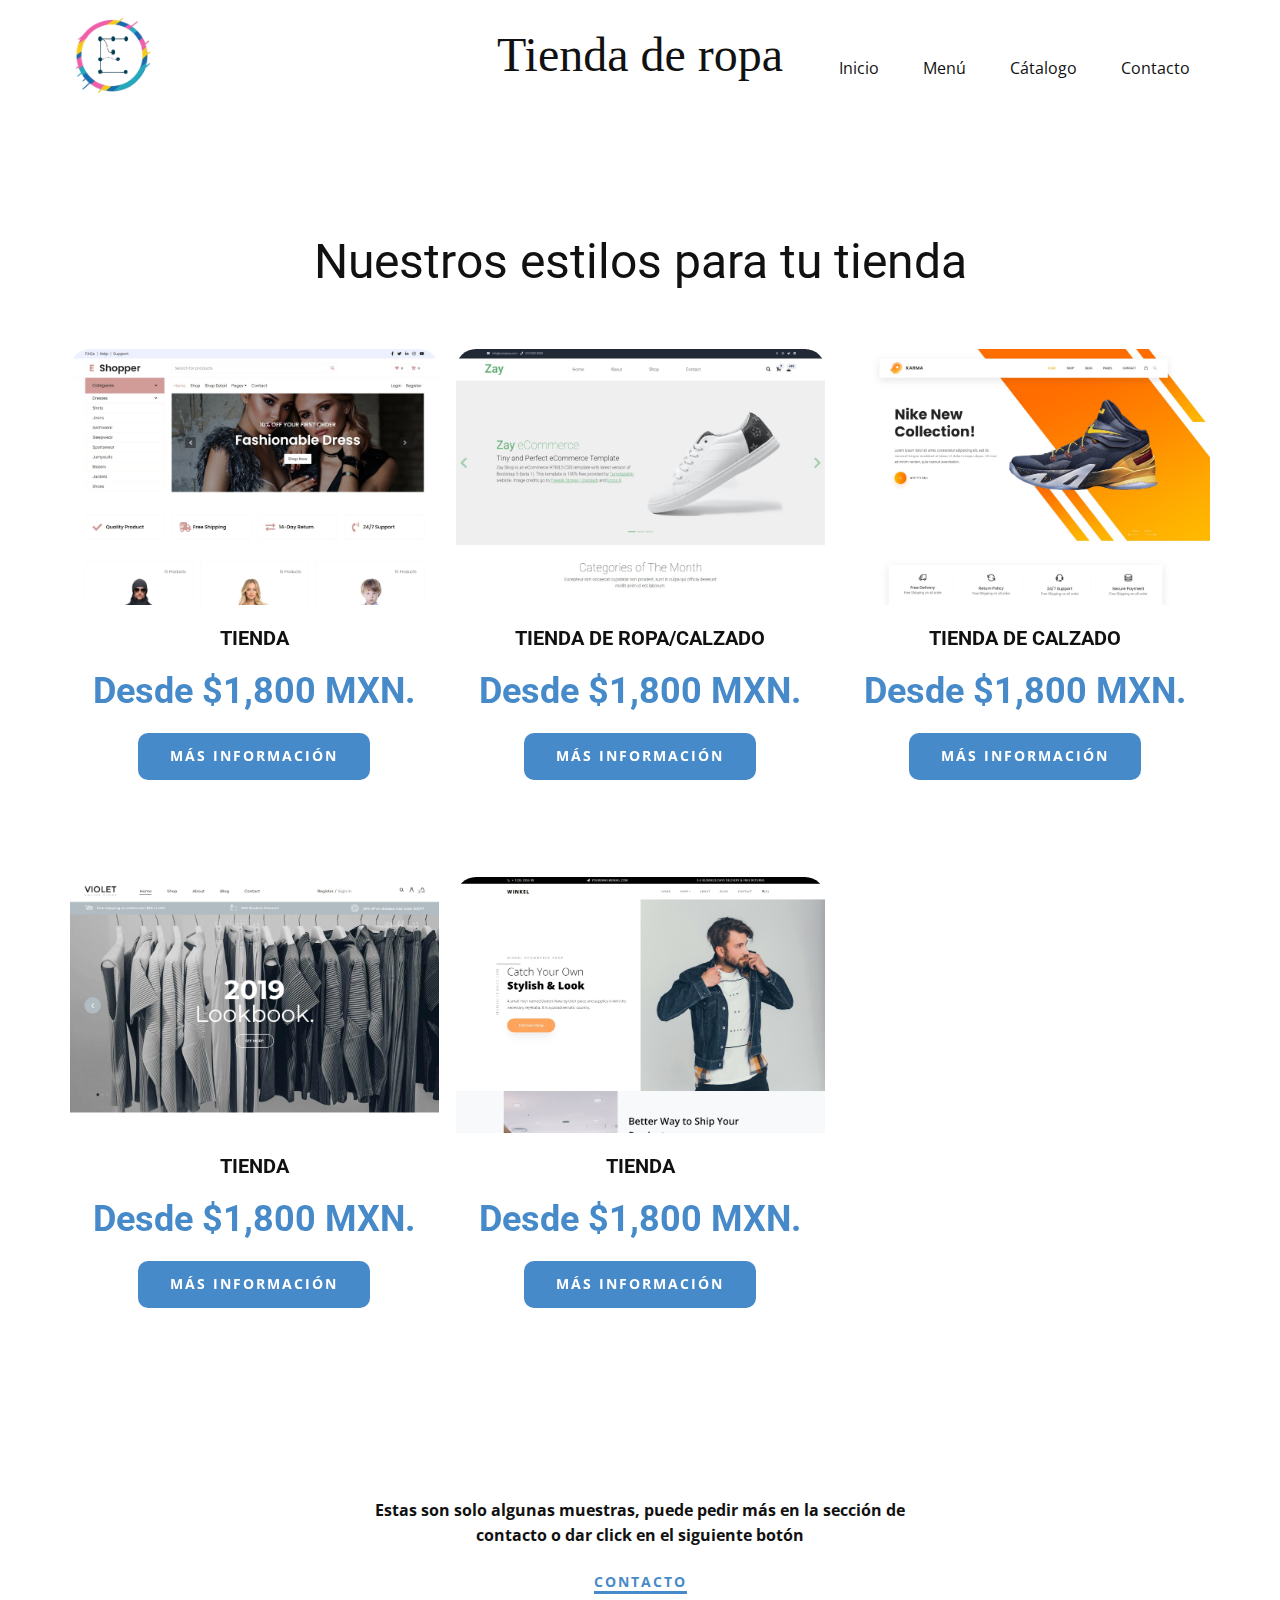
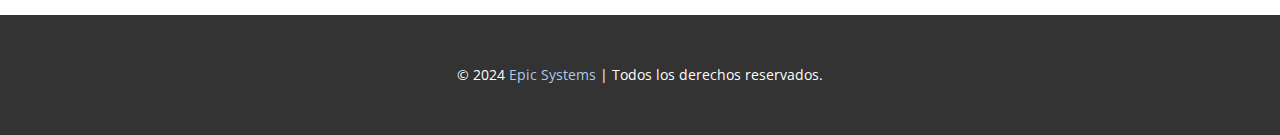
<file: Catálogo/ropa.html>
<!DOCTYPE html>
<html lang="es" style="font-size: 16px">
  <head>
    <meta name="viewport" content="width=device-width, initial-scale=1.0" />
    <meta charset="utf-8" />
    <meta name="keywords" content="Restaurantes, Nuestros estilos para tu tienda" />
    <meta name="description" content="Descubre los mejores estilos para tienda" />
    <title>Tiendas</title>
    <link rel="stylesheet" href="index.css" media="screen" />
    <link rel="stylesheet" href="catálogo.css" media="screen" />
    <link rel="stylesheet" href="./images/ropa/modal.css" media="screen">

    <script class="u-script" type="text/javascript" src="jquery.js" defer=""></script>
    <script class="u-script" type="text/javascript" src="catálogo.js" defer=""></script>
    <script class="u-script" type="text/javascript" src="images/ropa/modal.js"></script>

    
    <link
      id="u-theme-google-font"
      rel="stylesheet"
      href="https://fonts.googleapis.com/css?family=Roboto:100,100i,300,300i,400,400i,500,500i,700,700i,900,900i|Open+Sans:300,300i,400,400i,500,500i,600,600i,700,700i,800,800i"
    />
    
    <!-- Favicon -->
    <link rel="icon" href="../images/logo.png" type="image/png" />

    <!-- Open Graph / Facebook -->
    <meta property="og:type" content="website" />
    <meta property="og:url" content="https://ingperea.online/catálogo/ropa.html" />
    <meta property="og:title" content="ropa" />
    <meta property="og:description" content="Descubre los mejores estilos para ropas" />
    <meta property="og:locale" content="es_MX" />


    <script type="application/ld+json">
      {
        "@context": "http://schema.org",
        "@type": "Organization",
        "name": "Tu ropa",
        "logo": "https://tusitio.com/images/logo.png",
        "description": "La mejor opción para páginas web.",
        "url": "https://ingperea.online",
        "contactPoint": {
          "@type": "ContactPoint",
          "telephone": "492-223-7517",
          "contactType": "customer service"
        }
      }
    </script>
    
    <meta name="theme-color" content="#478ac9" />
    <meta data-intl-tel-input-cdn-path="intlTelInput/" />
  </head>

  <body
    data-home-page="ropa.html"
    data-home-page-title="ropa"
    data-path-to-root="./"
    data-include-products="false"
    class="u-body u-xl-mode"
    data-lang="es"
  >
  <header class="u-clearfix u-header u-header" id="sec-897c">
    <div class="u-clearfix u-sheet u-sheet-1">
      <a
        href="../index.html"
        class="u-image u-logo u-image-1"
        data-image-width="846"
        data-image-height="765"
      >
        <img src="../images/logo.png"
          class="u-logo-image u-logo-image-1"
          alt="Epic Systems Logo" />
      </a>
      <h2 class="u-custom-font u-font-lobster u-text u-text-default u-text-1">
        Tienda de ropa
      </h2>
      <nav
        class="u-menu u-menu-mega u-menu-open-right u-offcanvas u-menu-1"
        data-submenu-level="on-click"
      >
        <div
          class="menu-collapse"
          style="font-size: 1rem; letter-spacing: 0px"
        >
          <a
            class="u-button-style u-custom-left-right-menu-spacing u-custom-padding-bottom u-custom-top-bottom-menu-spacing u-nav-link u-text-active-palette-1-base u-text-hover-palette-2-base"
            href="#"
          >
            <svg class="u-svg-link" viewBox="0 0 24 24">
              <use xlink:href="#svg-dc24"></use>
            </svg>
            <svg
              class="u-svg-content"
              version="1.1"
              id="svg-dc24"
              viewBox="0 0 16 16"
              x="0px"
              y="0px"
              xmlns:xlink="http://www.w3.org/1999/xlink"
              xmlns="http://www.w3.org/2000/svg"
            >
              <g>
                <rect y="1" width="16" height="2"></rect>
                <rect y="7" width="16" height="2"></rect>
                <rect y="13" width="16" height="2"></rect>
              </g>
            </svg>
          </a>
        </div>
        <div class="u-custom-menu u-nav-container">
          <ul class="u-nav u-unstyled u-nav-1">
            <li class="u-nav-item">
              <a
                class="u-button-style u-nav-link u-text-active-palette-1-base u-text-hover-palette-2-base"
                href="../index.html"
                style="padding: 10px 20px"
                >Inicio</a
              >
            </li>
            <li class="u-nav-item">
              <a
                class="u-button-style u-nav-link u-text-active-palette-1-base u-text-hover-palette-2-base"
                style="padding: 10px 20px"
                >Menú
               </a
              >
              <div
                class="level-2 u-columns-auto u-inner-container-layout u-mega-popup u-nav-popup u-white u-nav-popup-1"
              >
                <ul
                  class="u-h-spacing-20 u-nav u-popupmenu-items u-unstyled u-v-spacing-10"
                >
                  <li class="u-nav-item">
                    <a
                      class="u-button-style u-nav-link u-white"
                      style="font-weight: 700"
                      >Parte 1</a
                    >
                    <div class="level-3 u-nav-popup">
                      <ul
                        class="u-h-spacing-20 u-nav u-unstyled u-v-spacing-10"
                      >
                        <li class="u-nav-item">
                          <a class="u-button-style u-nav-link u-white" href="restaurantes.html"
                            >Restaurante</a
                          >
                        </li>
                        <li class="u-nav-item">
                          <a class="u-button-style u-nav-link" href="barberia.html"
                            >Barberia</a
                          >
                        </li>
                        <li class="u-nav-item">
                          <a class="u-button-style u-nav-link u-white" href="ropa.html"
                            >Tiendas de ropa</a
                          >
                        </li>
                      </ul>
                    </div>
                  </li>
                  <li class="u-nav-item">
                    <a
                      class="u-button-style u-nav-link u-white"
                      style="font-weight: 700"
                      >Parte 2</a
                    >
                    <div class="level-3 u-nav-popup">
                      <ul
                        class="u-h-spacing-20 u-nav u-unstyled u-v-spacing-10"
                      >
                        <li class="u-nav-item">
                          <a class="u-button-style u-nav-link u-white" href="medicina.html">Medicina</a>
                        </li>
                        <li class="u-nav-item">
                          <a class="u-button-style u-nav-link u-white" href="vet.html"
                            >Veterinaria</a
                          >
                        </li>
                        <li class="u-nav-item">
                          <a class="u-button-style u-nav-link u-white" href="fit.html"
                            >Deporte</a
                          >
                        </li>
                      </ul>
                    </div>
                  </li>
                  <li class="u-nav-item">
                    <a
                      class="u-button-style u-nav-link u-white"
                      style="font-weight: 700"
                      >Parte 3</a
                    >
                    <div class="level-3 u-nav-popup">
                      <ul
                        class="u-h-spacing-20 u-nav u-unstyled u-v-spacing-10"
                      >
                        <li class="u-nav-item">
                          <a class="u-button-style u-nav-link u-white" href="hotel.html"
                            >Hotel</a
                          >
                        </li>
                        <li class="u-nav-item">
                          <a class="u-button-style u-nav-link u-white" href="servicios.html"
                            >Servicios/oficios</a
                          >
                        </li>
                        <li class="u-nav-item">
                          <a class="u-button-style u-nav-link u-white" href="coffe.html">Café</a>
                        </li>
                        <li class="u-nav-item">
                          <a class="u-button-style u-nav-link u-white" href="../Contacto.html"
                            >Diseño personal</a
                          >
                        </li>
                      </ul>
                    </div>
                  </li>
                </ul>
              </div>
            </li>
            <li class="u-nav-item">
              <a
                class="u-button-style u-nav-link u-text-active-palette-1-base u-text-hover-palette-2-base"
                href="../Catálogo.html"
                style="padding: 10px 20px"
                >Cátalogo</a
              >
            </li>
            <li class="u-nav-item">
              <a
                class="u-button-style u-nav-link u-text-active-palette-1-base u-text-hover-palette-2-base"
                href="../Contacto.html"
                style="padding: 10px 20px"
                >Contacto</a
              >
            </li>
          </ul>
        </div>
        <div class="u-custom-menu u-nav-container-collapse">
          <div
            class="u-border-2 u-border-grey-75 u-border-no-left u-container-style u-inner-container-layout u-opacity u-opacity-95 u-palette-1-light-2 u-sidenav u-sidenav-1"
            data-offcanvas-width="201"
          >
            <div
              class="u-inner-container-layout u-sidenav-overflow"
              style="padding: 0px"
            >
              <div class="u-menu-close"></div>
              <ul
                class="u-align-center u-nav u-popupmenu-items u-unstyled u-nav-6"
              >
                <li class="u-nav-item">
                  <a class="u-button-style u-nav-link" href="../index.html"
                    >Inicio</a
                  >
                </li>
                <li class="u-nav-item">
                  <a class="u-button-style u-nav-link">Menú Catálogo<span id="icon" style="margin-left: 5px;">›</span> </a>
                  <div class="u-nav-popup">
                    <ul
                      class="u-h-spacing-20 u-nav u-unstyled u-v-spacing-10"
                    >
                      <li class="u-nav-item">
                        <a class="u-button-style u-nav-link " style="font-weight: bold;"
                          >Parte 1 <span id="icon" style="margin-left: 5px;">›</span></a
                        >
                        <div class="u-nav-popup">
                          <ul
                            class="u-h-spacing-20 u-nav u-unstyled u-v-spacing-10"
                          >
                            <li class="u-nav-item">
                              <a class="u-button-style u-nav-link" href="restaurantes.html"
                                >Restaurante</a
                              >
                            </li>
                            <li class="u-nav-item">
                              <a class="u-button-style u-nav-link" href="barberia.html"
                                >Barberia</a
                              >
                            </li>
                            <li class="u-nav-item">
                              <a class="u-button-style u-nav-link" href="ropa.html"
                                >Tienda de Ropa</a
                              >
                            </li>
                          </ul>
                        </div>
                      </li>
                      <li class="u-nav-item">
                        <a class="u-button-style u-nav-link" style="font-weight: bold;"
                          >Parte 2 <span id="icon" style="margin-left: 5px;">›</span></a
                        >
                        <div class="u-nav-popup">
                          <ul
                            class="u-h-spacing-20 u-nav u-unstyled u-v-spacing-10"
                          >
                            <li class="u-nav-item">
                              <a class="u-button-style u-nav-link" href="medicina.html"
                                >Medicina</a
                              >
                            </li>
                            <li class="u-nav-item">
                              <a class="u-button-style u-nav-link" href="vet.html"
                                >Veterinaria</a
                              >
                            </li>
                            <li class="u-nav-item">
                              <a class="u-button-style u-nav-link" href="fit.html"
                                >Deporte</a
                              >
                            </li>
                          </ul>
                        </div>
                      </li>
                      <li class="u-nav-item">
                        <a class="u-button-style u-nav-link" style="font-weight: bold;">Parte 3 <span id="icon" style="margin-left: 5px;">›</span></a>
                        <div class="u-nav-popup">
                          <ul
                            class="u-h-spacing-20 u-nav u-unstyled u-v-spacing-10"
                          >
                            <li class="u-nav-item">
                              <a class="u-button-style u-nav-link" href="hotel.html"
                                >Hotel</a
                              >
                            </li>
                            <li class="u-nav-item">
                              <a class="u-button-style u-nav-link" href="servicios.html"
                                >Servicios/oficios</a
                              >
                            </li>
                            <li class="u-nav-item">
                              <a class="u-button-style u-nav-link" href="coffe.html">Cafe</a>
                            </li>
                            <li class="u-nav-item">
                              <a class="u-button-style u-nav-link"
                                >Diseño personal</a
                              >
                            </li>
                          </ul>
                        </div>
                      </li>
                    </ul>
                  </div>
                </li>
                <li class="u-nav-item">
                  <a class="u-button-style u-nav-link" href="../Catálogo.html"
                    >Catálogo principal</a
                  >
                </li>
                <li class="u-nav-item">
                  <a class="u-button-style u-nav-link" href="../Contacto.html"
                    >Contacto</a
                  >
                </li>
              </ul>
            </div>
          </div>
          <div class="u-menu-overlay u-opacity u-opacity-70"></div>
        </div>
      </nav>
    </div>
  </header>

    <section
      class="u-clearfix u-container-align-center-lg u-container-align-center-md u-container-align-center-xl u-container-align-center-xs u-section-1"
      id="carousel_3b50"
    >
      <div class="u-clearfix u-sheet u-sheet-1">
        <h2
          class="u-align-center u-text u-text-default u-text-1"
          data-animation-name="customAnimationIn"
          data-animation-duration="1200"
          data-animation-delay="0"
        >
          Nuestros estilos para tu tienda
        </h2>
        <div class="u-expanded-width u-list u-list-1">
          <div class="u-repeater u-repeater-1">
            <div
              class="u-container-align-center u-list-item u-radius u-repeater-item u-shape-round u-white u-list-item-1"
              data-animation-name="customAnimationIn"
              data-animation-duration="1500"
              data-animation-delay="200"
            >
              <div
                class="u-container-layout u-similar-container u-valign-top u-container-layout-1"
              >
                <img
                  src="/Catálogo/images/ropa/images/1.1.jpg"
                  alt="Tienda"
                  class="u-expanded-width u-image u-image-round u-radius u-image-1"
                  data-image-width="1380"
                  data-image-height="920"
                />
                <h5 class="u-align-center u-text u-text-2">
                  Tienda
                </h5>
                <h4
                  class="u-align-center u-text u-text-palette-1-base u-text-3"
                >
                  Desde $1,800 MXN.
                </h4>
                <a
                  class="u-active-white u-align-center u-border-2 u-border-active-palette-1-base u-border-hover-palette-1-base u-border-palette-1-base u-btn u-btn-round u-button-style u-hover-white u-palette-1-base u-radius u-text-active-black u-text-body-alt-color u-text-hover-black u-btn-1"
                  data-animation-name=""
                  data-animation-duration="0"
                  data-animation-delay="0"
                  data-animation-direction=""
                  >Más información</a
                >
              </div>
            </div>
            <div
              class="u-container-align-center u-list-item u-radius u-repeater-item u-shape-round u-white u-list-item-2"
              data-animation-name="customAnimationIn"
              data-animation-duration="1500"
              data-animation-delay="200"
            >
              <div
                class="u-container-layout u-similar-container u-valign-top u-container-layout-2"
              >
                <img
                  src="/Catálogo/images/ropa/images/2.1.jpg"
                  alt="Calzado"
                  class="u-expanded-width u-image u-image-round u-radius u-image-2"
                  data-image-width="1380"
                  data-image-height="920"
                />
                <h5 class="u-align-center u-text u-text-5">
                  tienda de ropa/calzado
                </h5>
                <h4
                  class="u-align-center u-text u-text-palette-1-base u-text-6"
                >
                  Desde $1,800 MXN.
                </h4>
                <a
                  href="#"
                  class="u-active-white u-align-center u-border-2 u-border-active-palette-1-base u-border-hover-palette-1-base u-border-palette-1-base u-btn u-btn-round u-button-style u-hover-white u-palette-1-base u-radius u-text-active-black u-text-body-alt-color u-text-hover-black u-btn-2"
                  data-animation-name=""
                  data-animation-duration="0"
                  data-animation-delay="0"
                  data-animation-direction=""
                  >Más información</a
                >
              </div>
            </div>
            <div
              class="u-container-align-center u-list-item u-radius u-repeater-item u-shape-round u-white u-list-item-3"
              data-animation-name="customAnimationIn"
              data-animation-duration="1500"
              data-animation-delay="200"
            >
              <div
                class="u-container-layout u-similar-container u-valign-top u-container-layout-3"
              >
                <img
                  src="/Catálogo/images/ropa/images/3.1.jpg"
                  alt="Tienda de calzado"
                  class="u-expanded-width u-image u-image-round u-radius u-image-3"
                  data-image-width="1380"
                  data-image-height="920"
                />
                <h5 class="u-align-center u-text u-text-8">
                    Tienda de calzado
                </h5>
                <h4
                  class="u-align-center u-text u-text-palette-1-base u-text-9"
                >
                  Desde $1,800 MXN. 
                </h4>
                <a
                  href="#"
                  class="u-active-white u-align-center u-border-2 u-border-active-palette-1-base u-border-hover-palette-1-base u-border-palette-1-base u-btn u-btn-round u-button-style u-hover-white u-palette-1-base u-radius u-text-active-black u-text-body-alt-color u-text-hover-black u-btn-3"
                  data-animation-name=""
                  data-animation-duration="0"
                  data-animation-delay="0"
                  data-animation-direction=""
                  >Más información</a
                >
              </div>
            </div>
            <div
              class="u-container-align-center u-list-item u-radius u-repeater-item u-shape-round u-white u-list-item-4"
              data-animation-name="customAnimationIn"
              data-animation-duration="1500"
              data-animation-delay="600"
            >
              <div
                class="u-container-layout u-similar-container u-valign-top u-container-layout-4"
              >
                <img
                  src="/Catálogo/images/ropa/images/4.1.jpg"
                  alt="Tienda de ropa"
                  class="u-expanded-width u-image u-image-round u-radius u-image-4"
                  data-image-width="1380"
                  data-image-height="920"
                />
                <h5 class="u-align-center u-text u-text-11">
                  Tienda
                </h5>
                <h4
                  class="u-align-center u-text u-text-palette-1-base u-text-12"
                >
                  Desde $1,800 MXN.
                </h4>
                <a
                  href="#"
                  class="u-active-white u-align-center u-border-2 u-border-active-palette-1-base u-border-hover-palette-1-base u-border-palette-1-base u-btn u-btn-round u-button-style u-hover-white u-palette-1-base u-radius u-text-active-black u-text-body-alt-color u-text-hover-black u-btn-4"
                  data-animation-name=""
                  data-animation-duration="0"
                  data-animation-delay="0"
                  data-animation-direction=""
                  >Más información</a
                >
              </div>
            </div>
            <div
              class="u-container-align-center u-list-item u-radius u-repeater-item u-shape-round u-white u-list-item-5"
              data-animation-name="customAnimationIn"
              data-animation-duration="1500"
              data-animation-delay="600"
            >
              <div
                class="u-container-layout u-similar-container u-valign-top u-container-layout-5"
              >
                <img
                  src="/Catálogo/images/ropa/images/5.1.jpg"
                  alt="Tienda de ropa"
                  class="u-expanded-width u-image u-image-round u-radius u-image-5"
                  data-image-width="1380"
                  data-image-height="918"
                />
                <h5 class="u-align-center u-text u-text-14">
                  Tienda
                </h5>
                <h4
                  class="u-align-center u-text u-text-palette-1-base u-text-15"
                >
                  Desde $1,800 MXN.
                </h4>
                <a
                  href="#"
                  class="u-active-white u-align-center u-border-2 u-border-active-palette-1-base u-border-hover-palette-1-base u-border-palette-1-base u-btn u-btn-round u-button-style u-hover-white u-palette-1-base u-radius u-text-active-black u-text-body-alt-color u-text-hover-black u-btn-5"
                  data-animation-name=""
                  data-animation-duration="0"
                  data-animation-delay="0"
                  data-animation-direction=""
                  >Más información</a
                >
              </div>
            </div>
            <div
              class="u-container-align-center u-list-item u-radius u-repeater-item u-shape-round u-white u-list-item-6"
              data-animation-name="customAnimationIn"
              data-animation-duration="1500"
              data-animation-delay="600"
            >
            </div>
          </div>
        </div>
      </div>
    </section>

    <section class="u-clearfix u-section-2">
      <div class="u-container-align-center">
          <div class="u-text-center">
              <div class="u-text-contact-container">
                  <span class="u-text-contact">Estas son solo algunas muestras, puede pedir más en la sección de contacto o dar click en el siguiente botón</span>
              </div>
              <div class="u-button-container">
                  <a class="u-btn-5" href="../Contacto.html">Contacto</a>
              </div>
          </div>
      </div>
  </section>
  
  

    </section>
    

    <footer
      class="u-align-center u-clearfix u-container-align-center u-footer u-grey-80 u-footer"
      id="sec-c2dd"
    >
      <div class="u-clearfix u-sheet u-sheet-1">
        <p class="u-small-text u-text u-text-variant u-text-1">
          &copy; 2024 <a href="../index.html">Epic Systems</a> | Todos los
          derechos reservados.
        </p>
      </div>
    </footer>
  </body>
</html>
</file>
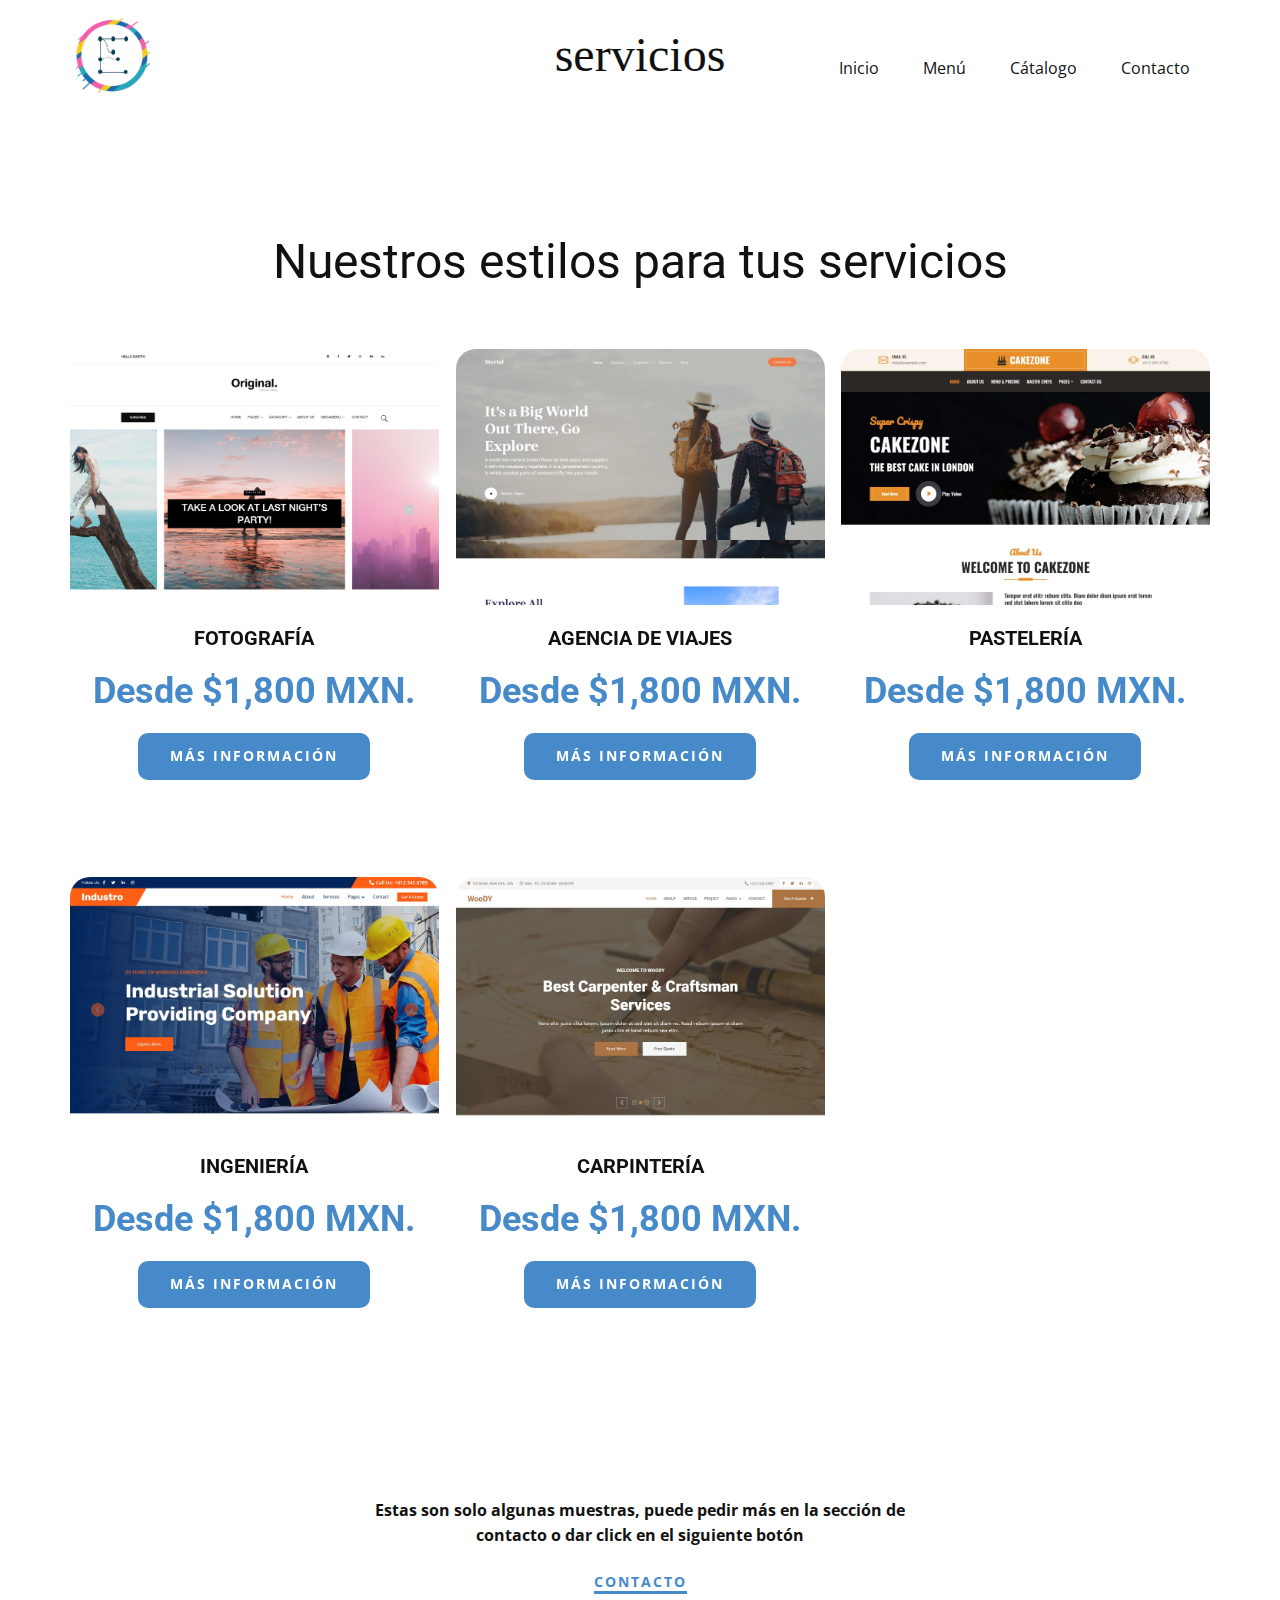
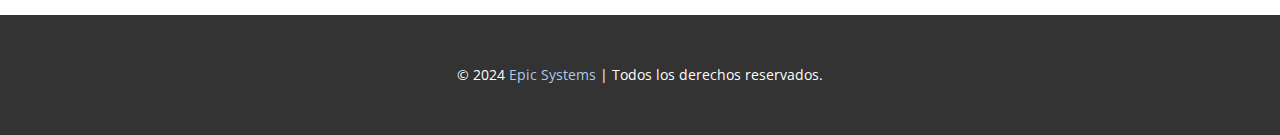
<file: Catálogo/servicios.html>
<!DOCTYPE html>
<html lang="es" style="font-size: 16px">
  <head>
    <meta name="viewport" content="width=device-width, initial-scale=1.0" />
    <meta charset="utf-8" />
    <meta name="keywords" content="Restaurantes, Nuestros estilos para tu tienda" />
    <meta name="description" content="Descubre los mejores estilos para tienda" />
    <title>servicios</title>
    <link rel="stylesheet" href="index.css" media="screen" />
    <link rel="stylesheet" href="catálogo.css" media="screen" />
    <link rel="stylesheet" href="./images/servicios/modal.css" media="screen">

    <script class="u-script" type="text/javascript" src="jquery.js" defer=""></script>
    <script class="u-script" type="text/javascript" src="catálogo.js" defer=""></script>
    <script class="u-script" type="text/javascript" src="images/servicios/modal.js"></script>

    
    <link
      id="u-theme-google-font"
      rel="stylesheet"
      href="https://fonts.googleapis.com/css?family=Roboto:100,100i,300,300i,400,400i,500,500i,700,700i,900,900i|Open+Sans:300,300i,400,400i,500,500i,600,600i,700,700i,800,800i"
    />
    
    <!-- Favicon -->
    <link rel="icon" href="../images/logo.png" type="image/png" />

    <!-- Open Graph / Facebook -->
    <meta property="og:type" content="website" />
    <meta property="og:url" content="https://ingperea.online/catálogo/servicios.html" />
    <meta property="og:title" content="Servicios" />
    <meta property="og:description" content="Descubre los mejores estilos para tus servicios" />
    <meta property="og:locale" content="es_MX" />


    <script type="application/ld+json">
      {
        "@context": "http://schema.org",
        "@type": "Organization",
        "name": "Tu negocio",
        "logo": "https://tusitio.com/images/logo.png",
        "description": "La mejor opción para páginas web.",
        "url": "https://ingperea.online",
        "contactPoint": {
          "@type": "ContactPoint",
          "telephone": "492-223-7517",
          "contactType": "customer service"
        }
      }
    </script>
    
    <meta name="theme-color" content="#478ac9" />
    <meta data-intl-tel-input-cdn-path="intlTelInput/" />
  </head>

  <body
    data-home-page="servicios.html"
    data-home-page-title="Servicios"
    data-path-to-root="./"
    data-include-products="false"
    class="u-body u-xl-mode"
    data-lang="es"
  >
  <header class="u-clearfix u-header u-header" id="sec-897c">
    <div class="u-clearfix u-sheet u-sheet-1">
      <a
        href="../index.html"
        class="u-image u-logo u-image-1"
        data-image-width="846"
        data-image-height="765"
      >
        <img src="../images/logo.png"
          class="u-logo-image u-logo-image-1"
          alt="Epic Systems Logo" />
      </a>
      <h2 class="u-custom-font u-font-lobster u-text u-text-default u-text-1">
        servicios
      </h2>
      <nav
        class="u-menu u-menu-mega u-menu-open-right u-offcanvas u-menu-1"
        data-submenu-level="on-click"
      >
        <div
          class="menu-collapse"
          style="font-size: 1rem; letter-spacing: 0px"
        >
          <a
            class="u-button-style u-custom-left-right-menu-spacing u-custom-padding-bottom u-custom-top-bottom-menu-spacing u-nav-link u-text-active-palette-1-base u-text-hover-palette-2-base"
            href="#"
          >
            <svg class="u-svg-link" viewBox="0 0 24 24">
              <use xlink:href="#svg-dc24"></use>
            </svg>
            <svg
              class="u-svg-content"
              version="1.1"
              id="svg-dc24"
              viewBox="0 0 16 16"
              x="0px"
              y="0px"
              xmlns:xlink="http://www.w3.org/1999/xlink"
              xmlns="http://www.w3.org/2000/svg"
            >
              <g>
                <rect y="1" width="16" height="2"></rect>
                <rect y="7" width="16" height="2"></rect>
                <rect y="13" width="16" height="2"></rect>
              </g>
            </svg>
          </a>
        </div>
        <div class="u-custom-menu u-nav-container">
          <ul class="u-nav u-unstyled u-nav-1">
            <li class="u-nav-item">
              <a
                class="u-button-style u-nav-link u-text-active-palette-1-base u-text-hover-palette-2-base"
                href="../index.html"
                style="padding: 10px 20px"
                >Inicio</a
              >
            </li>
            <li class="u-nav-item">
              <a
                class="u-button-style u-nav-link u-text-active-palette-1-base u-text-hover-palette-2-base"
                style="padding: 10px 20px"
                >Menú
               </a
              >
              <div
                class="level-2 u-columns-auto u-inner-container-layout u-mega-popup u-nav-popup u-white u-nav-popup-1"
              >
                <ul
                  class="u-h-spacing-20 u-nav u-popupmenu-items u-unstyled u-v-spacing-10"
                >
                  <li class="u-nav-item">
                    <a
                      class="u-button-style u-nav-link u-white"
                      style="font-weight: 700"
                      >Parte 1</a
                    >
                    <div class="level-3 u-nav-popup">
                      <ul
                        class="u-h-spacing-20 u-nav u-unstyled u-v-spacing-10"
                      >
                        <li class="u-nav-item">
                          <a class="u-button-style u-nav-link u-white" href="restaurantes.html"
                            >Restaurante</a
                          >
                        </li>
                        <li class="u-nav-item">
                          <a class="u-button-style u-nav-link" href="barberia.html"
                            >Barberia</a
                          >
                        </li>
                        <li class="u-nav-item">
                          <a class="u-button-style u-nav-link u-white" href="ropa.html"
                            >Tiendas de ropa</a
                          >
                        </li>
                      </ul>
                    </div>
                  </li>
                  <li class="u-nav-item">
                    <a
                      class="u-button-style u-nav-link u-white"
                      style="font-weight: 700"
                      >Parte 2</a
                    >
                    <div class="level-3 u-nav-popup">
                      <ul
                        class="u-h-spacing-20 u-nav u-unstyled u-v-spacing-10"
                      >
                        <li class="u-nav-item">
                          <a class="u-button-style u-nav-link u-white" href="medicina.html">Medicina</a>
                        </li>
                        <li class="u-nav-item">
                          <a class="u-button-style u-nav-link u-white" href="vet.html"
                            >Veterinaria</a
                          >
                        </li>
                        <li class="u-nav-item">
                          <a class="u-button-style u-nav-link u-white" href="fit.html"
                            >Deporte</a
                          >
                        </li>
                      </ul>
                    </div>
                  </li>
                  <li class="u-nav-item">
                    <a
                      class="u-button-style u-nav-link u-white"
                      style="font-weight: 700"
                      >Parte 3</a
                    >
                    <div class="level-3 u-nav-popup">
                      <ul
                        class="u-h-spacing-20 u-nav u-unstyled u-v-spacing-10"
                      >
                        <li class="u-nav-item">
                          <a class="u-button-style u-nav-link u-white" href="hotel.html"
                            >Hotel</a
                          >
                        </li>
                        <li class="u-nav-item">
                          <a class="u-button-style u-nav-link u-white" href="servicios.html"
                            >Servicios/oficios</a
                          >
                        </li>
                        <li class="u-nav-item">
                          <a class="u-button-style u-nav-link u-white" href="coffe.html">Café</a>
                        </li>
                        <li class="u-nav-item">
                          <a class="u-button-style u-nav-link u-white" href="../Contacto.html"
                            >Diseño personal</a
                          >
                        </li>
                      </ul>
                    </div>
                  </li>
                </ul>
              </div>
            </li>
            <li class="u-nav-item">
              <a
                class="u-button-style u-nav-link u-text-active-palette-1-base u-text-hover-palette-2-base"
                href="../Catálogo.html"
                style="padding: 10px 20px"
                >Cátalogo</a
              >
            </li>
            <li class="u-nav-item">
              <a
                class="u-button-style u-nav-link u-text-active-palette-1-base u-text-hover-palette-2-base"
                href="../Contacto.html"
                style="padding: 10px 20px"
                >Contacto</a
              >
            </li>
          </ul>
        </div>
        <div class="u-custom-menu u-nav-container-collapse">
          <div
            class="u-border-2 u-border-grey-75 u-border-no-left u-container-style u-inner-container-layout u-opacity u-opacity-95 u-palette-1-light-2 u-sidenav u-sidenav-1"
            data-offcanvas-width="201"
          >
            <div
              class="u-inner-container-layout u-sidenav-overflow"
              style="padding: 0px"
            >
              <div class="u-menu-close"></div>
              <ul
                class="u-align-center u-nav u-popupmenu-items u-unstyled u-nav-6"
              >
                <li class="u-nav-item">
                  <a class="u-button-style u-nav-link" href="../index.html"
                    >Inicio</a
                  >
                </li>
                <li class="u-nav-item">
                  <a class="u-button-style u-nav-link">Menú Catálogo<span id="icon" style="margin-left: 5px;">›</span> </a>
                  <div class="u-nav-popup">
                    <ul
                      class="u-h-spacing-20 u-nav u-unstyled u-v-spacing-10"
                    >
                      <li class="u-nav-item">
                        <a class="u-button-style u-nav-link " style="font-weight: bold;"
                          >Parte 1 <span id="icon" style="margin-left: 5px;">›</span></a
                        >
                        <div class="u-nav-popup">
                          <ul
                            class="u-h-spacing-20 u-nav u-unstyled u-v-spacing-10"
                          >
                            <li class="u-nav-item">
                              <a class="u-button-style u-nav-link" href="restaurantes.html"
                                >Restaurante</a
                              >
                            </li>
                            <li class="u-nav-item">
                              <a class="u-button-style u-nav-link" href="barberia.html"
                                >Barberia</a
                              >
                            </li>
                            <li class="u-nav-item">
                              <a class="u-button-style u-nav-link" href="ropa.html"
                                >Tienda de Ropa</a
                              >
                            </li>
                          </ul>
                        </div>
                      </li>
                      <li class="u-nav-item">
                        <a class="u-button-style u-nav-link" style="font-weight: bold;"
                          >Parte 2 <span id="icon" style="margin-left: 5px;">›</span></a
                        >
                        <div class="u-nav-popup">
                          <ul
                            class="u-h-spacing-20 u-nav u-unstyled u-v-spacing-10"
                          >
                            <li class="u-nav-item">
                              <a class="u-button-style u-nav-link" href="medicina.html"
                                >Medicina</a
                              >
                            </li>
                            <li class="u-nav-item">
                              <a class="u-button-style u-nav-link" href="vet.html"
                                >Veterinaria</a
                              >
                            </li>
                            <li class="u-nav-item">
                              <a class="u-button-style u-nav-link" href="fit.html"
                                >Deporte</a
                              >
                            </li>
                          </ul>
                        </div>
                      </li>
                      <li class="u-nav-item">
                        <a class="u-button-style u-nav-link" style="font-weight: bold;">Parte 3 <span id="icon" style="margin-left: 5px;">›</span></a>
                        <div class="u-nav-popup">
                          <ul
                            class="u-h-spacing-20 u-nav u-unstyled u-v-spacing-10"
                          >
                            <li class="u-nav-item">
                              <a class="u-button-style u-nav-link" href="hotel.html"
                                >Hotel</a
                              >
                            </li>
                            <li class="u-nav-item">
                              <a class="u-button-style u-nav-link" href="servicios.html"
                                >Servicios/oficios</a
                              >
                            </li>
                            <li class="u-nav-item">
                              <a class="u-button-style u-nav-link" href="coffe.html">Cafe</a>
                            </li>
                            <li class="u-nav-item">
                              <a class="u-button-style u-nav-link"
                                >Diseño personal</a
                              >
                            </li>
                          </ul>
                        </div>
                      </li>
                    </ul>
                  </div>
                </li>
                <li class="u-nav-item">
                  <a class="u-button-style u-nav-link" href="../Catálogo.html"
                    >Catálogo principal</a
                  >
                </li>
                <li class="u-nav-item">
                  <a class="u-button-style u-nav-link" href="../Contacto.html"
                    >Contacto</a
                  >
                </li>
              </ul>
            </div>
          </div>
          <div class="u-menu-overlay u-opacity u-opacity-70"></div>
        </div>
      </nav>
    </div>
  </header>

    <section
      class="u-clearfix u-container-align-center-lg u-container-align-center-md u-container-align-center-xl u-container-align-center-xs u-section-1"
      id="carousel_3b50"
    >
      <div class="u-clearfix u-sheet u-sheet-1">
        <h2
          class="u-align-center u-text u-text-default u-text-1"
          data-animation-name="customAnimationIn"
          data-animation-duration="1200"
          data-animation-delay="0"
        >
          Nuestros estilos para tus servicios
        </h2>
        <div class="u-expanded-width u-list u-list-1">
          <div class="u-repeater u-repeater-1">
            <div
              class="u-container-align-center u-list-item u-radius u-repeater-item u-shape-round u-white u-list-item-1"
              data-animation-name="customAnimationIn"
              data-animation-duration="1500"
              data-animation-delay="200"
            >
              <div
                class="u-container-layout u-similar-container u-valign-top u-container-layout-1"
              >
                <img
                  src="/Catálogo/images/servicios/images/1.1.jpg"
                  alt="Medico"
                  class="u-expanded-width u-image u-image-round u-radius u-image-1"
                  data-image-width="1380"
                  data-image-height="920"
                />
                <h5 class="u-align-center u-text u-text-2">
                  Fotografía
                </h5>
                <h4
                  class="u-align-center u-text u-text-palette-1-base u-text-3"
                >
                  Desde $1,800 MXN.
                </h4>
                <a
                  class="u-active-white u-align-center u-border-2 u-border-active-palette-1-base u-border-hover-palette-1-base u-border-palette-1-base u-btn u-btn-round u-button-style u-hover-white u-palette-1-base u-radius u-text-active-black u-text-body-alt-color u-text-hover-black u-btn-1"
                  data-animation-name=""
                  data-animation-duration="0"
                  data-animation-delay="0"
                  data-animation-direction=""
                  >Más información</a
                >
              </div>
            </div>
            <div
              class="u-container-align-center u-list-item u-radius u-repeater-item u-shape-round u-white u-list-item-2"
              data-animation-name="customAnimationIn"
              data-animation-duration="1500"
              data-animation-delay="200"
            >
              <div
                class="u-container-layout u-similar-container u-valign-top u-container-layout-2"
              >
                <img
                  src="/Catálogo/images/servicios/images/2.1.jpg"
                  alt="Medico"
                  class="u-expanded-width u-image u-image-round u-radius u-image-2"
                  data-image-width="1380"
                  data-image-height="920"
                />
                <h5 class="u-align-center u-text u-text-5">
                  Agencia de viajes
                </h5>
                <h4
                  class="u-align-center u-text u-text-palette-1-base u-text-6"
                >
                  Desde $1,800 MXN.
                </h4>
                <a
                  href="#"
                  class="u-active-white u-align-center u-border-2 u-border-active-palette-1-base u-border-hover-palette-1-base u-border-palette-1-base u-btn u-btn-round u-button-style u-hover-white u-palette-1-base u-radius u-text-active-black u-text-body-alt-color u-text-hover-black u-btn-2"
                  data-animation-name=""
                  data-animation-duration="0"
                  data-animation-delay="0"
                  data-animation-direction=""
                  >Más información</a
                >
              </div>
            </div>
            <div
              class="u-container-align-center u-list-item u-radius u-repeater-item u-shape-round u-white u-list-item-3"
              data-animation-name="customAnimationIn"
              data-animation-duration="1500"
              data-animation-delay="200"
            >
              <div
                class="u-container-layout u-similar-container u-valign-top u-container-layout-3"
              >
                <img
                  src="/Catálogo/images/servicios/images/3.1.jpg"
                  alt="Dental"
                  class="u-expanded-width u-image u-image-round u-radius u-image-3"
                  data-image-width="1380"
                  data-image-height="920"
                />
                <h5 class="u-align-center u-text u-text-8">
                    Pastelería
                </h5>
                <h4
                  class="u-align-center u-text u-text-palette-1-base u-text-9"
                >
                  Desde $1,800 MXN. 
                </h4>
                <a
                  href="#"
                  class="u-active-white u-align-center u-border-2 u-border-active-palette-1-base u-border-hover-palette-1-base u-border-palette-1-base u-btn u-btn-round u-button-style u-hover-white u-palette-1-base u-radius u-text-active-black u-text-body-alt-color u-text-hover-black u-btn-3"
                  data-animation-name=""
                  data-animation-duration="0"
                  data-animation-delay="0"
                  data-animation-direction=""
                  >Más información</a
                >
              </div>
            </div>
            <div
              class="u-container-align-center u-list-item u-radius u-repeater-item u-shape-round u-white u-list-item-4"
              data-animation-name="customAnimationIn"
              data-animation-duration="1500"
              data-animation-delay="600"
            >
              <div
                class="u-container-layout u-similar-container u-valign-top u-container-layout-4"
              >
                <img
                  src="/Catálogo/images/servicios/images/4.1.jpg"
                  alt="Dental"
                  class="u-expanded-width u-image u-image-round u-radius u-image-4"
                  data-image-width="1380"
                  data-image-height="920"
                />
                <h5 class="u-align-center u-text u-text-11">
                 Ingeniería
                </h5>
                <h4
                  class="u-align-center u-text u-text-palette-1-base u-text-12"
                >
                  Desde $1,800 MXN.
                </h4>
                <a
                  href="#"
                  class="u-active-white u-align-center u-border-2 u-border-active-palette-1-base u-border-hover-palette-1-base u-border-palette-1-base u-btn u-btn-round u-button-style u-hover-white u-palette-1-base u-radius u-text-active-black u-text-body-alt-color u-text-hover-black u-btn-4"
                  data-animation-name=""
                  data-animation-duration="0"
                  data-animation-delay="0"
                  data-animation-direction=""
                  >Más información</a
                >
              </div>
            </div>
            <div
              class="u-container-align-center u-list-item u-radius u-repeater-item u-shape-round u-white u-list-item-5"
              data-animation-name="customAnimationIn"
              data-animation-duration="1500"
              data-animation-delay="600"
            >
              <div
                class="u-container-layout u-similar-container u-valign-top u-container-layout-5"
              >
                <img
                  src="/Catálogo/images/servicios/images/5.1.jpg"
                  alt="Dental"
                  class="u-expanded-width u-image u-image-round u-radius u-image-5"
                  data-image-width="1380"
                  data-image-height="918"
                />
                <h5 class="u-align-center u-text u-text-14">
                  Carpintería
                </h5>
                <h4
                  class="u-align-center u-text u-text-palette-1-base u-text-15"
                >
                  Desde $1,800 MXN.
                </h4>
                <a
                  href="#"
                  class="u-active-white u-align-center u-border-2 u-border-active-palette-1-base u-border-hover-palette-1-base u-border-palette-1-base u-btn u-btn-round u-button-style u-hover-white u-palette-1-base u-radius u-text-active-black u-text-body-alt-color u-text-hover-black u-btn-5"
                  data-animation-name=""
                  data-animation-duration="0"
                  data-animation-delay="0"
                  data-animation-direction=""
                  >Más información</a
                >
              </div>
            </div>
            <div
              class="u-container-align-center u-list-item u-radius u-repeater-item u-shape-round u-white u-list-item-6"
              data-animation-name="customAnimationIn"
              data-animation-duration="1500"
              data-animation-delay="600"
            >
            </div>
          </div>
        </div>
      </div>
    </section>

    <section class="u-clearfix u-section-2">
      <div class="u-container-align-center">
          <div class="u-text-center">
              <div class="u-text-contact-container">
                  <span class="u-text-contact">Estas son solo algunas muestras, puede pedir más en la sección de contacto o dar click en el siguiente botón</span>
              </div>
              <div class="u-button-container">
                  <a class="u-btn-5" href="../Contacto.html">Contacto</a>
              </div>
          </div>
      </div>
  </section>
  
  

    </section>
    

    <footer
      class="u-align-center u-clearfix u-container-align-center u-footer u-grey-80 u-footer"
      id="sec-c2dd"
    >
      <div class="u-clearfix u-sheet u-sheet-1">
        <p class="u-small-text u-text u-text-variant u-text-1">
          &copy; 2024 <a href="../index.html">Epic Systems</a> | Todos los
          derechos reservados.
        </p>
      </div>
    </footer>
  </body>
</html>
</file>
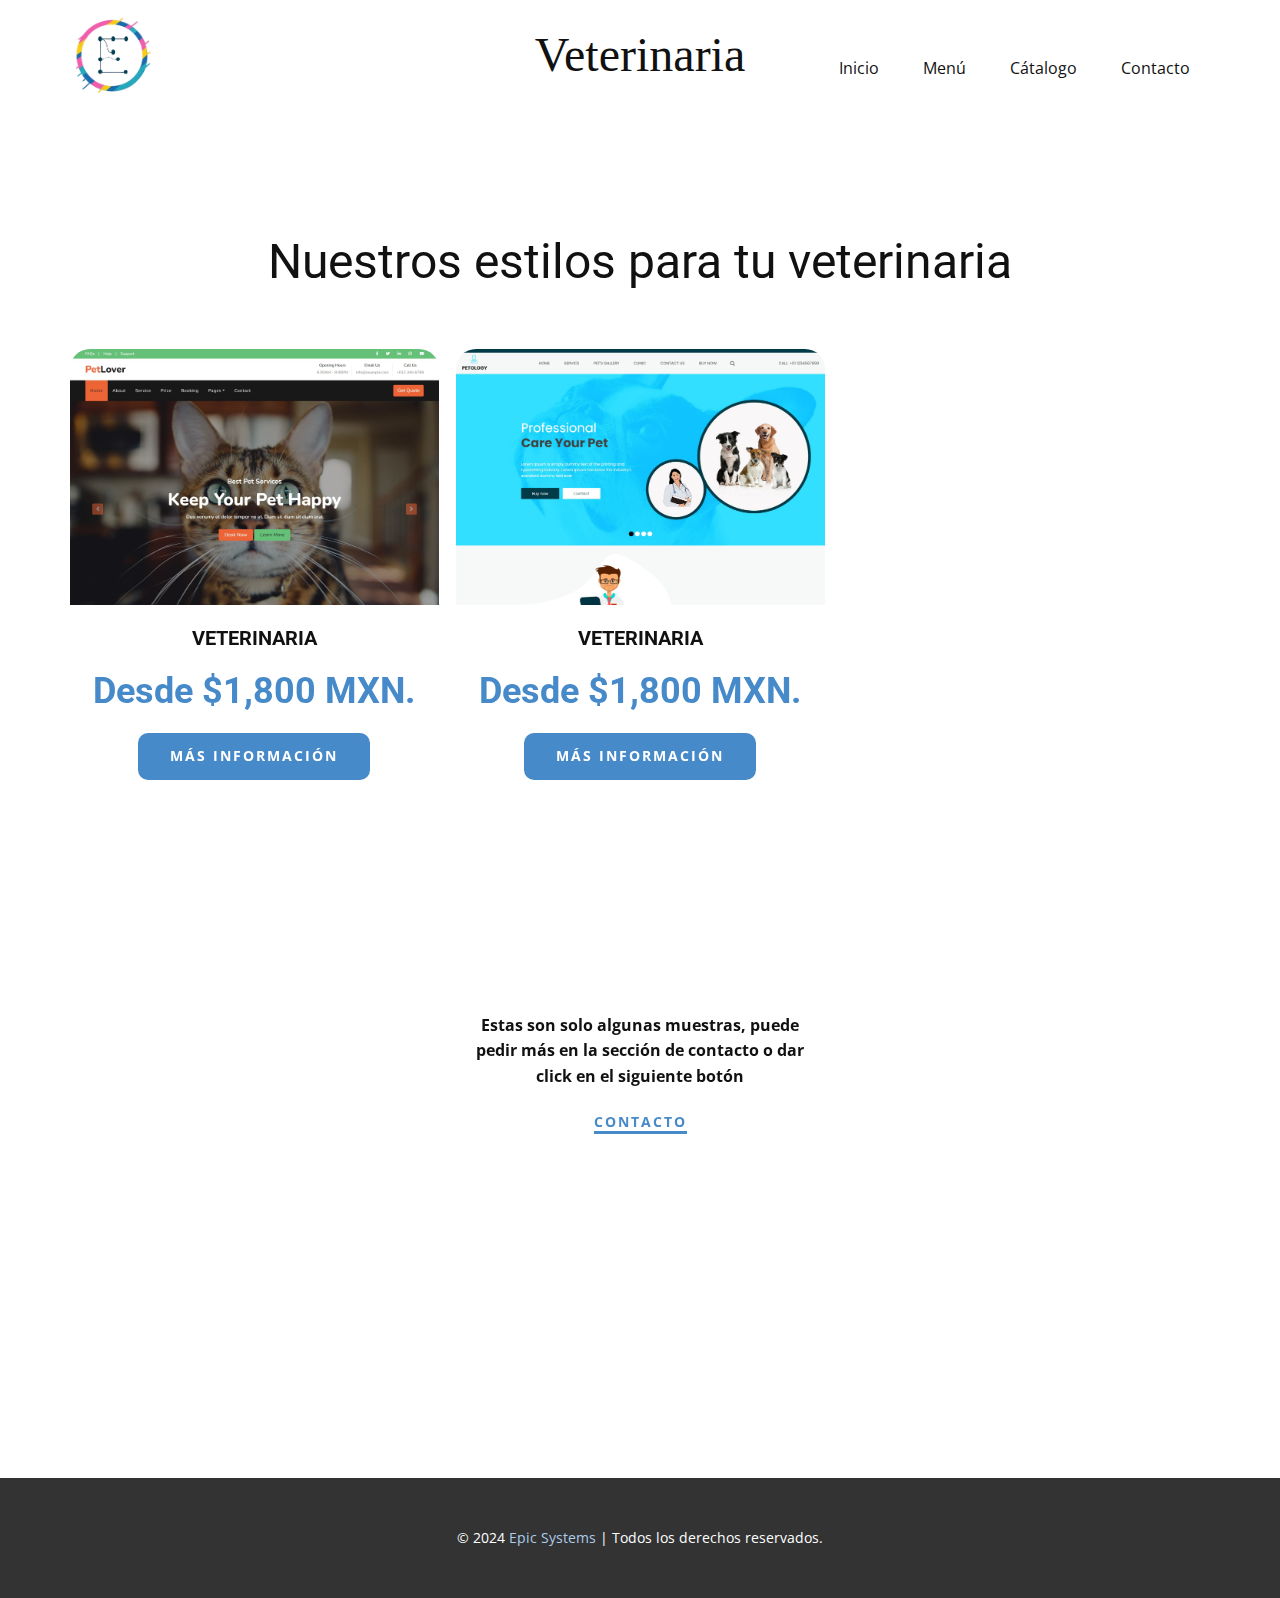
<file: Catálogo/vet.html>
<!DOCTYPE html>
<html lang="es" style="font-size: 16px">
  <head>
    <meta name="viewport" content="width=device-width, initial-scale=1.0" />
    <meta charset="utf-8" />
    <meta name="keywords" content="Restaurantes, Nuestros estilos para tu tienda" />
    <meta name="description" content="Descubre los mejores estilos para tienda" />
    <title>Veterinaria</title>
    <link rel="stylesheet" href="index.css" media="screen" />
    <link rel="stylesheet" href="catálogo.css" media="screen" />
    <link rel="stylesheet" href="./images/vet/modal.css" media="screen">

    <script class="u-script" type="text/javascript" src="jquery.js" defer=""></script>
    <script class="u-script" type="text/javascript" src="catálogo.js" defer=""></script>
    <script class="u-script" type="text/javascript" src="images/vet/modal.js"></script>

    
    <link
      id="u-theme-google-font"
      rel="stylesheet"
      href="https://fonts.googleapis.com/css?family=Roboto:100,100i,300,300i,400,400i,500,500i,700,700i,900,900i|Open+Sans:300,300i,400,400i,500,500i,600,600i,700,700i,800,800i"
    />
    
    <!-- Favicon -->
    <link rel="icon" href="../images/logo.png" type="image/png" />

    <!-- Open Graph / Facebook -->
    <meta property="og:type" content="website" />
    <meta property="og:url" content="https://ingperea.online/catálogo/vet.html" />
    <meta property="og:title" content="Veterinarias" />
    <meta property="og:description" content="Descubre los mejores estilos para tu Veterinaria" />
    <meta property="og:locale" content="es_MX" />


    <script type="application/ld+json">
      {
        "@context": "http://schema.org",
        "@type": "Organization",
        "name": "Tu Veterinaria",
        "logo": "https://tusitio.com/images/logo.png",
        "description": "La mejor opción para páginas web.",
        "url": "https://ingperea.online",
        "contactPoint": {
          "@type": "ContactPoint",
          "telephone": "492-223-7517",
          "contactType": "customer service"
        }
      }
    </script>
    
    <meta name="theme-color" content="#478ac9" />
    <meta data-intl-tel-input-cdn-path="intlTelInput/" />
  </head>

  <body
    data-home-page="vet.html"
    data-home-page-title="Veterinaria"
    data-path-to-root="./"
    data-include-products="false"
    class="u-body u-xl-mode"
    data-lang="es"
  >
  <header class="u-clearfix u-header u-header" id="sec-897c">
    <div class="u-clearfix u-sheet u-sheet-1">
      <a
        href="../index.html"
        class="u-image u-logo u-image-1"
        data-image-width="846"
        data-image-height="765"
      >
        <img src="../images/logo.png"
          class="u-logo-image u-logo-image-1"
          alt="Epic Systems Logo" />
      </a>
      <h2 class="u-custom-font u-font-lobster u-text u-text-default u-text-1">
        Veterinaria
      </h2>
      <nav
        class="u-menu u-menu-mega u-menu-open-right u-offcanvas u-menu-1"
        data-submenu-level="on-click"
      >
        <div
          class="menu-collapse"
          style="font-size: 1rem; letter-spacing: 0px"
        >
          <a
            class="u-button-style u-custom-left-right-menu-spacing u-custom-padding-bottom u-custom-top-bottom-menu-spacing u-nav-link u-text-active-palette-1-base u-text-hover-palette-2-base"
            href="#"
          >
            <svg class="u-svg-link" viewBox="0 0 24 24">
              <use xlink:href="#svg-dc24"></use>
            </svg>
            <svg
              class="u-svg-content"
              version="1.1"
              id="svg-dc24"
              viewBox="0 0 16 16"
              x="0px"
              y="0px"
              xmlns:xlink="http://www.w3.org/1999/xlink"
              xmlns="http://www.w3.org/2000/svg"
            >
              <g>
                <rect y="1" width="16" height="2"></rect>
                <rect y="7" width="16" height="2"></rect>
                <rect y="13" width="16" height="2"></rect>
              </g>
            </svg>
          </a>
        </div>
        <div class="u-custom-menu u-nav-container">
          <ul class="u-nav u-unstyled u-nav-1">
            <li class="u-nav-item">
              <a
                class="u-button-style u-nav-link u-text-active-palette-1-base u-text-hover-palette-2-base"
                href="../index.html"
                style="padding: 10px 20px"
                >Inicio</a
              >
            </li>
            <li class="u-nav-item">
              <a
                class="u-button-style u-nav-link u-text-active-palette-1-base u-text-hover-palette-2-base"
                style="padding: 10px 20px"
                >Menú
               </a
              >
              <div
                class="level-2 u-columns-auto u-inner-container-layout u-mega-popup u-nav-popup u-white u-nav-popup-1"
              >
                <ul
                  class="u-h-spacing-20 u-nav u-popupmenu-items u-unstyled u-v-spacing-10"
                >
                  <li class="u-nav-item">
                    <a
                      class="u-button-style u-nav-link u-white"
                      style="font-weight: 700"
                      >Parte 1</a
                    >
                    <div class="level-3 u-nav-popup">
                      <ul
                        class="u-h-spacing-20 u-nav u-unstyled u-v-spacing-10"
                      >
                        <li class="u-nav-item">
                          <a class="u-button-style u-nav-link u-white" href="restaurantes.html"
                            >Restaurante</a
                          >
                        </li>
                        <li class="u-nav-item">
                          <a class="u-button-style u-nav-link" href="barberia.html"
                            >Barberia</a
                          >
                        </li>
                        <li class="u-nav-item">
                          <a class="u-button-style u-nav-link u-white" href="ropa.html"
                            >Tiendas de ropa</a
                          >
                        </li>
                      </ul>
                    </div>
                  </li>
                  <li class="u-nav-item">
                    <a
                      class="u-button-style u-nav-link u-white"
                      style="font-weight: 700"
                      >Parte 2</a
                    >
                    <div class="level-3 u-nav-popup">
                      <ul
                        class="u-h-spacing-20 u-nav u-unstyled u-v-spacing-10"
                      >
                        <li class="u-nav-item">
                          <a class="u-button-style u-nav-link u-white" href="medicina.html">Medicina</a>
                        </li>
                        <li class="u-nav-item">
                          <a class="u-button-style u-nav-link u-white" href="vet.html"
                            >Veterinaria</a
                          >
                        </li>
                        <li class="u-nav-item">
                          <a class="u-button-style u-nav-link u-white" href="fit.html"
                            >Deporte</a
                          >
                        </li>
                      </ul>
                    </div>
                  </li>
                  <li class="u-nav-item">
                    <a
                      class="u-button-style u-nav-link u-white"
                      style="font-weight: 700"
                      >Parte 3</a
                    >
                    <div class="level-3 u-nav-popup">
                      <ul
                        class="u-h-spacing-20 u-nav u-unstyled u-v-spacing-10"
                      >
                        <li class="u-nav-item">
                          <a class="u-button-style u-nav-link u-white" href="hotel.html"
                            >Hotel</a
                          >
                        </li>
                        <li class="u-nav-item">
                          <a class="u-button-style u-nav-link u-white" href="servicios.html"
                            >Servicios/oficios</a
                          >
                        </li>
                        <li class="u-nav-item">
                          <a class="u-button-style u-nav-link u-white" href="coffe.html">Café</a>
                        </li>
                        <li class="u-nav-item">
                          <a class="u-button-style u-nav-link u-white" href="../Contacto.html"
                            >Diseño personal</a
                          >
                        </li>
                      </ul>
                    </div>
                  </li>
                </ul>
              </div>
            </li>
            <li class="u-nav-item">
              <a
                class="u-button-style u-nav-link u-text-active-palette-1-base u-text-hover-palette-2-base"
                href="../Catálogo.html"
                style="padding: 10px 20px"
                >Cátalogo</a
              >
            </li>
            <li class="u-nav-item">
              <a
                class="u-button-style u-nav-link u-text-active-palette-1-base u-text-hover-palette-2-base"
                href="../Contacto.html"
                style="padding: 10px 20px"
                >Contacto</a
              >
            </li>
          </ul>
        </div>
        <div class="u-custom-menu u-nav-container-collapse">
          <div
            class="u-border-2 u-border-grey-75 u-border-no-left u-container-style u-inner-container-layout u-opacity u-opacity-95 u-palette-1-light-2 u-sidenav u-sidenav-1"
            data-offcanvas-width="201"
          >
            <div
              class="u-inner-container-layout u-sidenav-overflow"
              style="padding: 0px"
            >
              <div class="u-menu-close"></div>
              <ul
                class="u-align-center u-nav u-popupmenu-items u-unstyled u-nav-6"
              >
                <li class="u-nav-item">
                  <a class="u-button-style u-nav-link" href="../index.html"
                    >Inicio</a
                  >
                </li>
                <li class="u-nav-item">
                  <a class="u-button-style u-nav-link">Menú Catálogo<span id="icon" style="margin-left: 5px;">›</span> </a>
                  <div class="u-nav-popup">
                    <ul
                      class="u-h-spacing-20 u-nav u-unstyled u-v-spacing-10"
                    >
                      <li class="u-nav-item">
                        <a class="u-button-style u-nav-link " style="font-weight: bold;"
                          >Parte 1 <span id="icon" style="margin-left: 5px;">›</span></a
                        >
                        <div class="u-nav-popup">
                          <ul
                            class="u-h-spacing-20 u-nav u-unstyled u-v-spacing-10"
                          >
                            <li class="u-nav-item">
                              <a class="u-button-style u-nav-link" href="restaurantes.html"
                                >Restaurante</a
                              >
                            </li>
                            <li class="u-nav-item">
                              <a class="u-button-style u-nav-link" href="barberia.html"
                                >Barberia</a
                              >
                            </li>
                            <li class="u-nav-item">
                              <a class="u-button-style u-nav-link" href="ropa.html"
                                >Tienda de Ropa</a
                              >
                            </li>
                          </ul>
                        </div>
                      </li>
                      <li class="u-nav-item">
                        <a class="u-button-style u-nav-link" style="font-weight: bold;"
                          >Parte 2 <span id="icon" style="margin-left: 5px;">›</span></a
                        >
                        <div class="u-nav-popup">
                          <ul
                            class="u-h-spacing-20 u-nav u-unstyled u-v-spacing-10"
                          >
                            <li class="u-nav-item">
                              <a class="u-button-style u-nav-link" href="medicina.html"
                                >Medicina</a
                              >
                            </li>
                            <li class="u-nav-item">
                              <a class="u-button-style u-nav-link" href="vet.html"
                                >Veterinaria</a
                              >
                            </li>
                            <li class="u-nav-item">
                              <a class="u-button-style u-nav-link" href="fit.html"
                                >Deporte</a
                              >
                            </li>
                          </ul>
                        </div>
                      </li>
                      <li class="u-nav-item">
                        <a class="u-button-style u-nav-link" style="font-weight: bold;">Parte 3 <span id="icon" style="margin-left: 5px;">›</span></a>
                        <div class="u-nav-popup">
                          <ul
                            class="u-h-spacing-20 u-nav u-unstyled u-v-spacing-10"
                          >
                            <li class="u-nav-item">
                              <a class="u-button-style u-nav-link" href="hotel.html"
                                >Hotel</a
                              >
                            </li>
                            <li class="u-nav-item">
                              <a class="u-button-style u-nav-link" href="servicios.html"
                                >Servicios/oficios</a
                              >
                            </li>
                            <li class="u-nav-item">
                              <a class="u-button-style u-nav-link" href="coffe.html">Cafe</a>
                            </li>
                            <li class="u-nav-item">
                              <a class="u-button-style u-nav-link"
                                >Diseño personal</a
                              >
                            </li>
                          </ul>
                        </div>
                      </li>
                    </ul>
                  </div>
                </li>
                <li class="u-nav-item">
                  <a class="u-button-style u-nav-link" href="../Catálogo.html"
                    >Catálogo principal</a
                  >
                </li>
                <li class="u-nav-item">
                  <a class="u-button-style u-nav-link" href="../Contacto.html"
                    >Contacto</a
                  >
                </li>
              </ul>
            </div>
          </div>
          <div class="u-menu-overlay u-opacity u-opacity-70"></div>
        </div>
      </nav>
    </div>
  </header>

    <section
      class="u-clearfix u-container-align-center-lg u-container-align-center-md u-container-align-center-xl u-container-align-center-xs u-section-1"
      id="carousel_3b50"
    >
      <div class="u-clearfix u-sheet u-sheet-1">
        <h2
          class="u-align-center u-text u-text-default u-text-1"
          data-animation-name="customAnimationIn"
          data-animation-duration="1200"
          data-animation-delay="0"
        >
          Nuestros estilos para tu veterinaria
        </h2>
        <div class="u-expanded-width u-list u-list-1">
          <div class="u-repeater u-repeater-1">
            <div
              class="u-container-align-center u-list-item u-radius u-repeater-item u-shape-round u-white u-list-item-1"
              data-animation-name="customAnimationIn"
              data-animation-duration="1500"
              data-animation-delay="200"
            >
              <div
                class="u-container-layout u-similar-container u-valign-top u-container-layout-1"
              >
                <img
                  src="/Catálogo/images/vet/images/1.1.jpg"
                  alt="Vet"
                  class="u-expanded-width u-image u-image-round u-radius u-image-1"
                  data-image-width="1380"
                  data-image-height="920"
                />
                <h5 class="u-align-center u-text u-text-2">
                  Veterinaria
                </h5>
                <h4
                  class="u-align-center u-text u-text-palette-1-base u-text-3"
                >
                  Desde $1,800 MXN.
                </h4>
                <a
                  class="u-active-white u-align-center u-border-2 u-border-active-palette-1-base u-border-hover-palette-1-base u-border-palette-1-base u-btn u-btn-round u-button-style u-hover-white u-palette-1-base u-radius u-text-active-black u-text-body-alt-color u-text-hover-black u-btn-1"
                  data-animation-name=""
                  data-animation-duration="0"
                  data-animation-delay="0"
                  data-animation-direction=""
                  >Más información</a
                >
              </div>
            </div>
            <div
              class="u-container-align-center u-list-item u-radius u-repeater-item u-shape-round u-white u-list-item-2"
              data-animation-name="customAnimationIn"
              data-animation-duration="1500"
              data-animation-delay="200"
            >
              <div
                class="u-container-layout u-similar-container u-valign-top u-container-layout-2"
              >
                <img
                  src="/Catálogo/images/vet/images/2.1.jpg"
                  alt="Medico"
                  class="u-expanded-width u-image u-image-round u-radius u-image-2"
                  data-image-width="1380"
                  data-image-height="920"
                />
                <h5 class="u-align-center u-text u-text-5">
                  Veterinaria
                </h5>
                <h4
                  class="u-align-center u-text u-text-palette-1-base u-text-6"
                >
                  Desde $1,800 MXN.
                </h4>
                <a
                  href="#"
                  class="u-active-white u-align-center u-border-2 u-border-active-palette-1-base u-border-hover-palette-1-base u-border-palette-1-base u-btn u-btn-round u-button-style u-hover-white u-palette-1-base u-radius u-text-active-black u-text-body-alt-color u-text-hover-black u-btn-2"
                  data-animation-name=""
                  data-animation-duration="0"
                  data-animation-delay="0"
                  data-animation-direction=""
                  >Más información</a
                >
                
    <section class="u-clearfix u-section-2">
        <div class="u-container-align-center">
            <div class="u-text-center">
                <div class="u-text-contact-container">
                    <span class="u-text-contact">Estas son solo algunas muestras, puede pedir más en la sección de contacto o dar click en el siguiente botón</span>
                </div>
                <div class="u-button-container">
                    <a class="u-btn-2" href="../Contacto.html">Contacto</a>
                </div>
            </div>
        </div>
    </section>
      </section>
              </div>
            </div>

          
    

    <footer
      class="u-align-center u-clearfix u-container-align-center u-footer u-grey-80 u-footer"
      id="sec-c2dd"
    >
      <div class="u-clearfix u-sheet u-sheet-1">
        <p class="u-small-text u-text u-text-variant u-text-1">
          &copy; 2024 <a href="../index.html">Epic Systems</a> | Todos los
          derechos reservados.
        </p>
      </div>
    </footer>
  </body>
</html>
</file>
